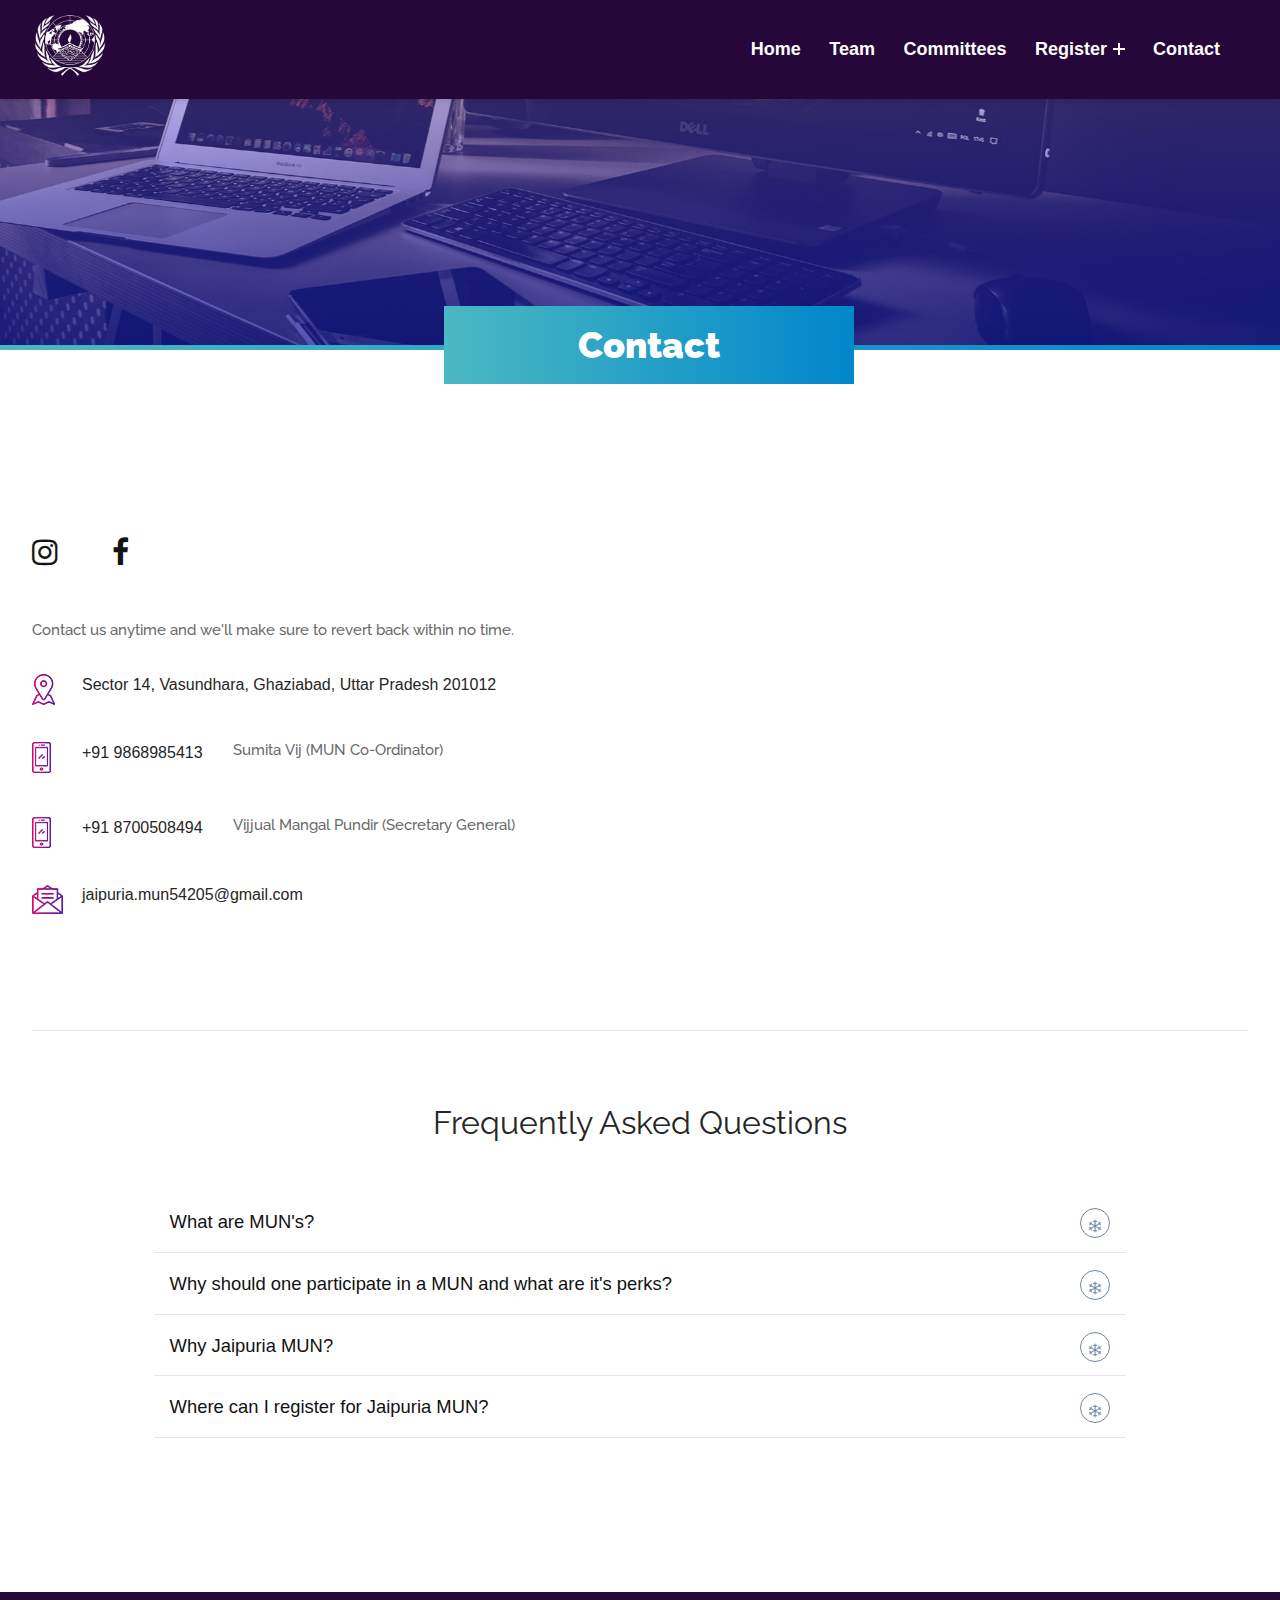
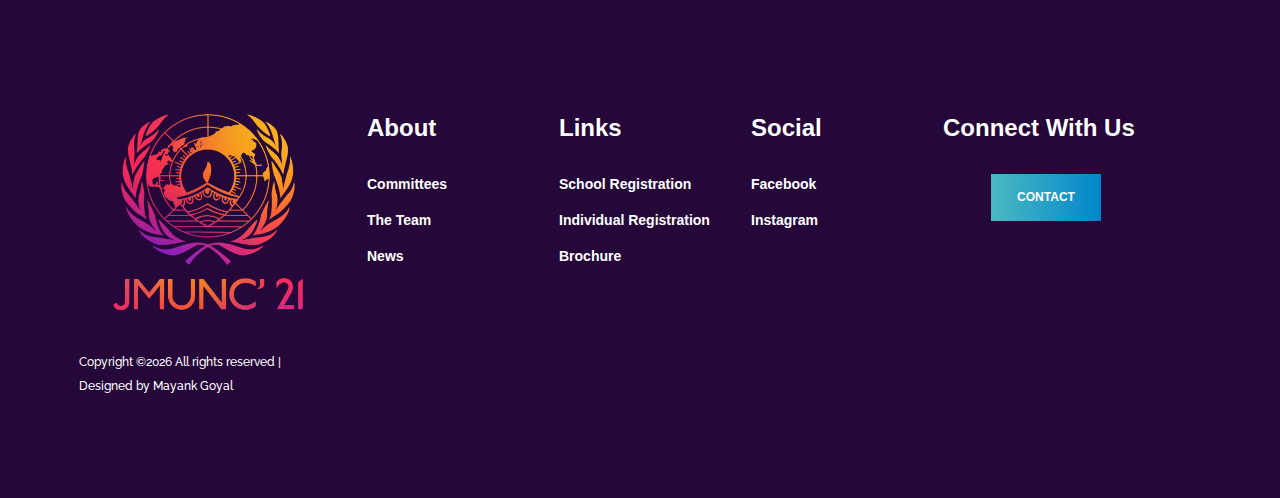
<file: contact.html>
<!DOCTYPE html>
<html lang="en">

<head>
    <meta charset="UTF-8">
    <meta name="description" content="">
    <meta http-equiv="X-UA-Compatible" content="IE=edge">
    <meta name="viewport" content="width=device-width, initial-scale=1, shrink-to-fit=no">
    <meta name="keywords" content="JMUNC,Jaipuria MUNC 19, Jaipuria MUNC, Jaipuria Model United Nations, Jaipuria Model United Nations Conference,Seth Anandram Jaipuria Model United Nations,Seth Anandram Jaipuria Model United Nations Conference, SAJSMUN, SAJSMUNC, SAJSMUN 19, SAJSMUNC 19">
  <meta name="author" content="Nikunj Saxena">
<link href="https://fonts.googleapis.com/css?family=Raleway:100,400,500&display=swap" rel="stylesheet">
    
    <link href="https://fonts.googleapis.com/css?family=Bad+Script&display=swap" rel="stylesheet">
    <link rel='stylesheet' href='https://code.ionicframework.com/ionicons/2.0.1/css/ionicons.min.css'>

    <!-- Title -->
    <title>Jaipuria MUNC | 2021</title>

    <!-- Favicon -->
    <link rel="icon" href="img/core-img/logopng.png">

    <!-- Core Stylesheet -->
    <link rel="stylesheet" href="style.css">
    <link rel="stylesheet" href="css/style3.css">
    <link rel="stylesheet" href="css/style4.css">
    <link rel="stylesheet" type="text/css" href="css/reset.min.css">
    <link rel="stylesheet" type="text/css" href="css/style.min.css">
    <link rel="stylesheet" type="text/css" href="css/ionicon.min.css">

</head>

<body >
    <!-- ##### Preloader ##### -->
    <div class="preloader d-flex align-items-center justify-content-center">
        <div class="wings">
            <img class="wings_in" src="img/core-img/logopng.png";>
        </div>
        
        
    </div>

    <!-- ##### Header Area Start ##### -->
    <header class="header">
        <div class="container2">
           <section class="wrapper">
              <h1><a href="index.html" class="brand"><img src="img/core-img/logo.png" height="76px" width="76px"></a></h1>
              <button type="button" class="opened-menu">
                 <span></span>
                 <span></span>
                 <span></span>
                 <span></span>
              </button>
              <div class="overlay"></div>
              <nav class="navbar">
                 <button type="button" class="closed-menu">
                    <img src="./asset/closed.svg" class="closed-icon" alt="closed">
                 </button>
                 <ul class="menu">
                    <li class="menu-item"><a href="index.html">Home</a></li>
                    <li class="menu-item"><a href="team1.html">Team</a></li>
                    <li class="menu-item"><a href="committees.html">Committees</a></li>
                    <li class="menu-item menu-item-has-children">
                       <a href="#" data-toggle="sub-menu">Register<i class="expand"></i></a>
                       <ul class="sub-menu">
                          <li class="menu-item"><a href="https://forms.gle/CwFWEQYBgN3CFxa98">School</a></li>
                          <li class="menu-item"><a href="indv.html">Individual</a></li>
                       </ul>
                    </li>
                    <li class="menu-item"><a href="contact.html">Contact</a></li>
                 </ul>
              </nav>
           </section>
        </div>
    </header>   
    <!-- ##### Header Area End ##### -->

    <!-- ##### Breadcumb Area Start ##### -->
    <div class="breadcumb-area bg-img bg-overlay2" style="background-image: url(img/blog-img/contact_us.jpg);">
        <div class="bradcumbContent">
            <h2>Contact</h2>
        </div>
    </div>
    <!-- bg gradients -->
    <div class="bg-gradients"></div>
    <!-- ##### Breadcumb Area End ##### -->

    <!-- ##### Contact Area Start ##### -->
    <section class="contact-area mt-30 section-padding-100-0" >
        <div class="container">

            <div class="row">

                <div class="col-12 col-lg-6">
                    <div class="contact-content mb-100">
                        
                        

                        <!-- Contact Social Info -->
                        <div class="contact-social-info mt-50">
                            <a style="font-size:30px" href="https://www.instagram.com/jaipuria.munc/" data-toggle="tooltip" data-placement="top" title="Instagram"><i class="fa fa-instagram" aria-hidden="true"></i></a>
                            <a style="font-size:30px" href="https://www.facebook.com/jaipuriamunc/" data-toggle="tooltip" data-placement="top" title="Facebook"><i class="fa fa-facebook" aria-hidden="true"></i></a>
                            
                        </div>
                        
                        <p class="mb-30">Contact us anytime and we'll make sure to revert back within no time.</p>

                        <!-- Single Contact Info -->
                        <div class="single-contact-info d-flex align-items-center">
                            <div class="icon">
                                <img src="img/core-img/placeholder.png" alt="">
                            </div>
                            <h6>Sector 14, Vasundhara, Ghaziabad, Uttar Pradesh 201012</h6>
                        </div>

                        <!-- Single Contact Info -->
                        <div class="single-contact-info d-flex align-items-center">
                            <div class="icon">
                                <img src="img/core-img/smartphone.png" alt="">
                            </div>
                            <h6>+91 9868985413</h6>
                            <p style="margin-left:30px;">Sumita Vij (MUN Co-Ordinator)</p>
                        </div>
                        <div class="single-contact-info d-flex align-items-center">
                            <div class="icon">
                                <img src="img/core-img/smartphone.png" alt="">
                            </div>
                            <h6>+91 8700508494</h6>
                            <br>
                            <p style="margin-left:30px;">Vijjual Mangal Pundir (Secretary General)</p>
                        </div>
                        

                        <!-- Single Contact Info -->
                        <div class="single-contact-info d-flex align-items-center">
                            <div class="icon">
                                <img src="img/core-img/message.png" alt="">
                            </div>
                            <h6>jaipuria.mun54205@gmail.com</h6>
                        </div>
                    </div>
                </div>
                
                

            </div>
            <hr class="contact_line">
        </div>
        
    </section>

    <!-- ##### Contact Area End ##### -->
<br>
    <div class="container">
 
        <h2><center>Frequently Asked Questions</center></h2>
       
        <div class="accordion">
          <div class="accordion-item">
            <a class="faq_ques">What are MUN's?</a>
            <div class="content">
              <p>A Model United Nations Conference is a forum where the participants, known as DELEGATES  come together to debate, discuss and deliberate on various national/international of great public interest.

                The delegates would be divided in different committees on the basis of their choice and would be allotted portfolios accordingly.</p>
            </div>
          </div>
          <div class="accordion-item">
            <a class="faq_ques">Why should one participate in a MUN and what are it's perks?</a>
            <div class="content">
              <p>A MUN platform in itself brings to one a plethora of experiences. The following are some of the perks -<br>

                1. Enhancement of public speaking skills and the proper approach to understand any particular issue/problem.
                
                <br>2. Merit and Participation certificates form an important part of one's CV and College Application, Extra Curricular activities are very detrimental while assessing any person's application</p>
            </div>
          </div>
          <div class="accordion-item">
            <a class="faq_ques">Why Jaipuria MUN?</a>
            <div class="content">
              <p>Jaipuria MUN brings to you the best of the committees and agendas, along with the best of the Executive Board members. The EB members would provide guidance and feedback to the delegates on where to improve further, even after the conference.</p>
            </div>
          </div>
          <div class="accordion-item">
            <a class="faq_ques">Where can I register for Jaipuria MUN?</a>
            <div class="content">
              <p>The willing students can register for the MUN Conference from the <a href="https://jaipuriamunc.sajs.co.in/indv.html" id="weblink">JMUNC Website</a></p>
            </div>
          
            </div>
        
        </div>
    </div>

    <!-- ##### Footer Area Start ##### -->
    <footer class="footer-area section-padding-100-0" id="area2" >
        <div class="container-fluid" >
            <div class="row">

                <!-- Footer Widget Area -->
                <div class="col-12 col-md-6 col-xl-3">
                    <div class="footer-widget-area mb-100">
                        <a href="#"><img src="img/core-img/logopng.png" alt=""></a>
                        <p class="copywrite-text2" ><a href="#">
Copyright &copy;<script>document.write(new Date().getFullYear());</script> All rights reserved | Designed by <a href="https://www.instagram.com/mayankgoyal_13" target="_blank"> Mayank Goyal </a>

</p>
                    </div>
                </div>

                <!-- Footer Widget Area -->
                <div class="col-12 col-sm-4 col-xl-2"">
                    <div class="footer-widget-area mb-100">
                        <div class="widget-title">
                            <h4 class="contact_purple">About</h4>
                        </div>
                        <nav>
                            <ul class="footer-nav" >
                              
                                <li><a href="committees.html" id="nav2">Committees</a></li>
                                <li><a href="team1.html" id="nav2">The Team</a></li>
                                <li><a href="index.html#updates" id="nav2">News</a></li>
                                
                            </ul>
                        </nav>
                    </div>
                </div>

                <!-- Footer Widget Area -->
                <div class="col-12 col-sm-4 col-xl-2">
                    <div class="footer-widget-area mb-100">
                        <div class="widget-title">
                            <h4 class="contact_purple">Links</h4>
                        </div>
                        <nav>
                            <ul class="footer-nav" >
                                <li><a href="https://forms.gle/CwFWEQYBgN3CFxa98" id="nav2">School Registration</a></li>
                                <li><a href="indv.html" id="nav2">Individual Registration</a></li>
                                <li><a href="https://drive.google.com/file/d/16Wbi2KDid0nXpAK-L8bJxO_2_M7OquyI/view?usp=sharing" id="nav2">Brochure</a></li>
                                
                            </ul>
                        </nav>
                    </div>
                </div>

                <!-- Footer Widget Area -->
                <div class="col-12 col-sm-4 col-xl-2">
                    <div class="footer-widget-area mb-100">
                        <div class="widget-title">
                            <h4 class="contact_purple">Social</h4>
                        </div>
                        <nav>
                            <ul class="footer-nav">
                                <li><a href="https://www.facebook.com/jaipuriamunc/" id="nav2">Facebook</a></li>
                                
                                <li><a href="https://www.instagram.com/jaipuria.munc/" id="nav2">Instagram</a></li>
                            </ul>
                        </nav>
                    </div>
                </div>

                <!-- Footer Widget Area -->
                <div class="col-12 col-md-6 col-xl-3">
                    <div class="footer-widget-area mb-100">
                        <div class="widget-title">
                            <h4 class="contact_purple">Connect with us</h4>
                        </div>
                       <div class="subscribe-form">
                            <a href="contact.html"><button>Contact</button></a>
                        </div>
                    </div>
                </div>

            </div>
        </div>
    </footer>
    <!-- ##### Footer Area Start ##### -->
    </body>
    <!-- ##### All Javascript Script ##### -->
    <!-- jQuery-2.2.4 js -->
    <script>
            window.onscroll = function() {scrollFunction()};

        function scrollFunction() {
          if (screen.width>1100) {
            if(document.body.scrollTop > 10 || document.documentElement.scrollTop > 10){
              document.getElementById("logo").style.width = "50%";}
            else{
                document.getElementById("logo").style.width = "100%";
            }
          } 
        else if(screen.width>900){
            if(document.body.scrollTop > 10 || document.documentElement.scrollTop > 10){
              document.getElementById("logo").style.width = "35%";}
            else{
                document.getElementById("logo").style.width = "79%";
            }
          }
        else if(screen.width>600){
            if(document.body.scrollTop > 10 || document.documentElement.scrollTop > 10){
              document.getElementById("logo").style.width = "40%";}
            else{
                document.getElementById("logo").style.width = "62%";
            }
          }
        }
    </script>
    <script src="js/jquery/jquery-2.2.4.min.js"></script>
    <script  src="js/function.js"></script>
    <!-- Popper js -->
    <script src="js/bootstrap/popper.min.js"></script>
    <!-- Bootstrap js -->
    <script src="js/bootstrap/bootstrap.min.js"></script>
    <!-- All Plugins js -->
    <script src="js/plugins/plugins.js"></script>
    <!-- Active js -->
    <script src="js/active.js"></script>
    <script src="js/script.js" defer></script>
</body>

</html>
</file>
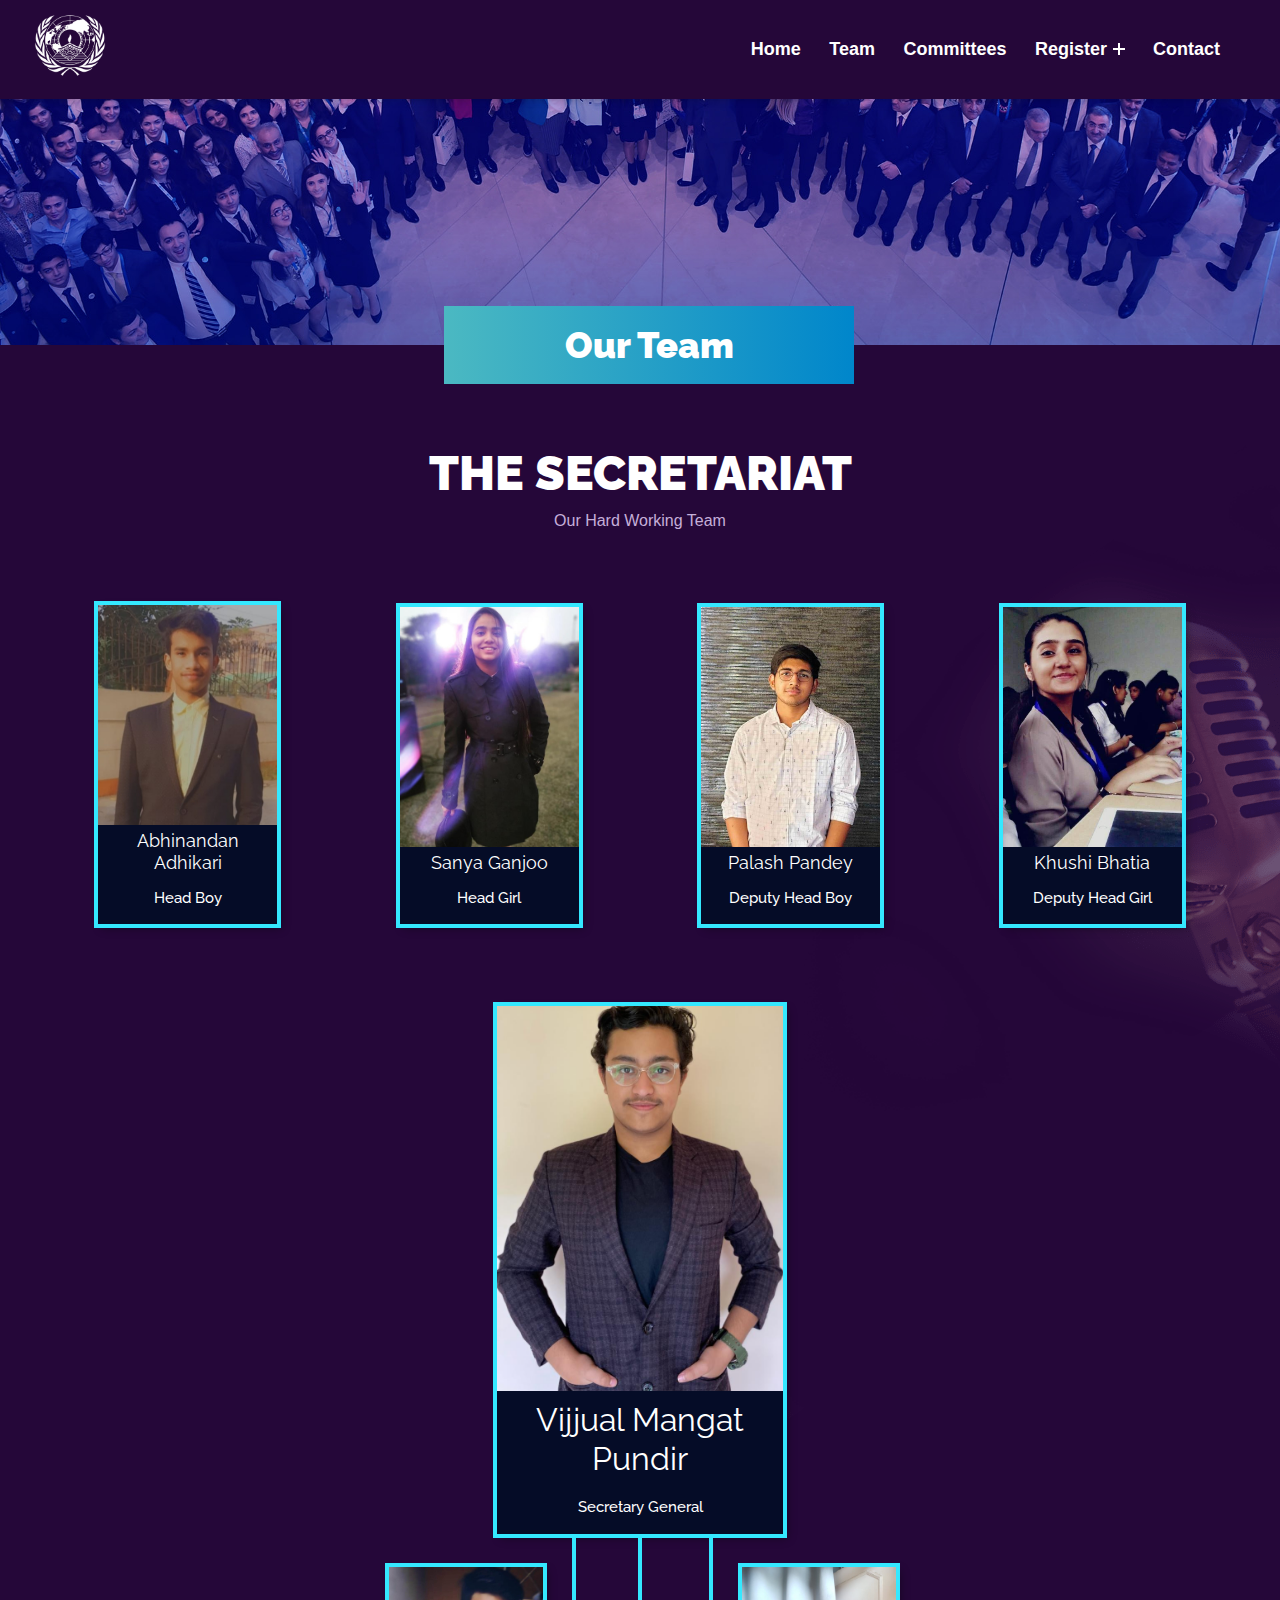
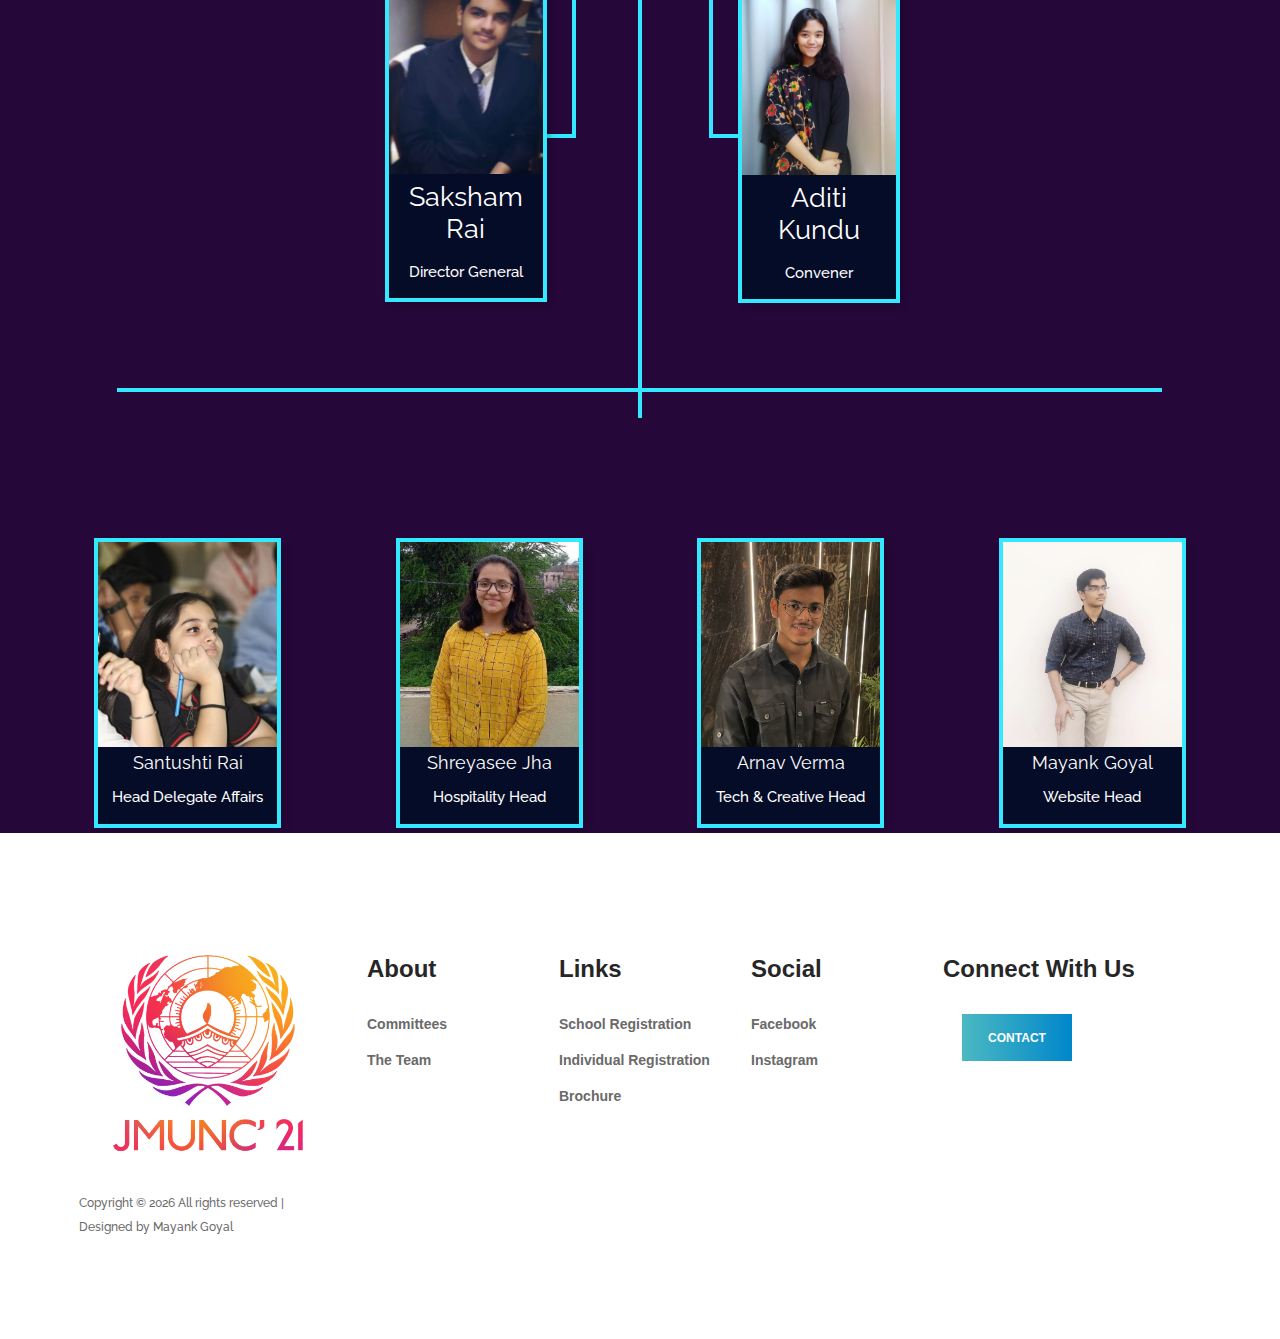
<file: team1.html>
<!DOCTYPE html>
<html lang="en">

<head>
    <meta charset="UTF-8">
    <meta name="description" content="">
    <meta http-equiv="X-UA-Compatible" content="IE=edge">
    <meta name="viewport" content="width=device-width, initial-scale=1, shrink-to-fit=no">
    <meta name="keywords"
        content="JMUNC,Jaipuria MUNC 19, Jaipuria MUNC, Jaipuria Model United Nations, Jaipuria Model United Nations Conference,Seth Anandram Jaipuria Model United Nations,Seth Anandram Jaipuria Model United Nations Conference, SAJSMUN, SAJSMUNC, SAJSMUN 19, SAJSMUNC 19">
    <meta name="author" content="Nikunj Saxena">
    <link href="https://fonts.googleapis.com/css?family=Raleway:100,400,500&display=swap" rel="stylesheet">

    <link href="https://fonts.googleapis.com/css?family=Bad+Script&display=swap" rel="stylesheet">

    <!-- Title -->
    <title>Jaipuria MUNC | 2021</title>

    <!-- Favicon -->
    <link rel="icon" href="img/core-img/logopng.png">

    <!-- Core Stylesheet -->
    <link rel="stylesheet" href="style.css">
    <link rel="stylesheet" href="css/flowchart.css">
    <link rel="stylesheet" href="css/style3.css">
    <link rel="stylesheet" type="text/css" href="css/reset.min.css">
    <link rel="stylesheet" type="text/css" href="css/style.min.css">
    <link rel="stylesheet" type="text/css" href="css/ionicon.min.css">
</head>

<body class="team_bg">
    <!-- ##### Preloader ##### -->
    <div class="preloader d-flex align-items-center justify-content-center">
        <div class="wings">
            <img class="wings_in" src="img/core-img/logopng.png" ;>
        </div>


    </div>

    <!-- ##### Header Area Start ##### -->
    <header class="header">
        <div class="container2">
           <section class="wrapper">
              <h1><a href="index.html" class="brand"><img src="img/core-img/logo.png" height="76px" width="76px"></a></h1>
              <button type="button" class="opened-menu">
                 <span></span>
                 <span></span>
                 <span></span>
                 <span></span>
              </button>
              <div class="overlay"></div>
              <nav class="navbar">
                 <button type="button" class="closed-menu">
                    <img src="./asset/closed.svg" class="closed-icon" alt="closed">
                 </button>
                 <ul class="menu">
                    <li class="menu-item"><a href="index.html">Home</a></li>
                    <li class="menu-item"><a href="team1.html">Team</a></li>
                    <li class="menu-item"><a href="committees.html">Committees</a></li>
                    <li class="menu-item menu-item-has-children">
                       <a href="#" data-toggle="sub-menu">Register<i class="expand"></i></a>
                       <ul class="sub-menu">
                          <li class="menu-item"><a href="https://forms.gle/CwFWEQYBgN3CFxa98">School</a></li>
                          <li class="menu-item"><a href="indv.html">Individual</a></li>
                       </ul>
                    </li>
                    <li class="menu-item"><a href="contact.html">Contact</a></li>
                 </ul>
              </nav>
           </section>
        </div>
    </header>   
    <!-- ##### Header Area End ##### -->

    <!-- ##### Breadcumb Area Start ##### -->
    <div class="breadcumb-area bg-img bg-overlay2" style="background-image: url(img/blog-img/team.jpg);">
        <div class="bradcumbContent">
            <h2>Our Team</h2>
        </div>
    </div>
    <div class="career-timeline-area section-padding-100">
        <div class="container">
            <div class="row">
                <div class="col-12">
                    <div class="section-heading">
                        <h2>The Secretariat</h2>
                        <h6>Our Hard Working Team</h6>
                    </div>
                </div>
            </div>
            <!--here-->
        </div>
        <div class="content">

            <figure class="org-chart cf">
                <ul class="administration">
                    <li>
                        <div class="row">
                            <div class="independent col-lg-6 col-md-6 col-sm-6">
                                <a href="https://www.instagram.com/_abhinandan_adhikari_/">
                                    <img class="team_hb" style="width:100%" src=img/abhinandan.jpeg>
                                    <h2 class="head_flow3">Abhinandan Adhikari</h2>
                                    <p class="text_flow">Head Boy</p>
                                </a>
                            </div>
                            <div class="independent col-lg-6 col-md-6 col-sm-6">
                                <a href="https://www.instagram.com/the15tharcher/">
                                    <img class="team_hg" ="width:100%" src=img/sanya2.jpg>
                                    <h2 class="head_flow3">Sanya Ganjoo</h2>
                                    <p class="text_flow">Head Girl</p>
                                </a>
                            </div>
                            <div class="independent col-lg-6 col-md-6 col-sm-6">
                                <a href="#">
                                    <img class="team_dhb" style="width:100%" src=img/palash.jpeg>
                                    <h2 class="head_flow3">Palash Pandey</h2>
                                    <p class="text_flow">Deputy Head Boy</p>
                                </a>
                            </div>
                            <div class="independent col-lg-6 col-md-6 col-sm-6">
                                <a href="#">
                                    <img class="team_dhg" src=img/khushi.jpeg>
                                    <h2 class="head_flow3">Khushi Bhatia</h2>
                                    <p class="text_flow">Deputy Head Girl</p>
                                </a>
                            </div>
                        </div>
                        <ul class="director">
                            <li>
                                <a href="https://www.instagram.com/ivijjualpundir/">
                                    <img class="team_sec" src=img/vijjual.jpg>
                                    <h2 class="head_flow">Vijjual Mangat Pundir</h2>
                                    <p class="text_flow">Secretary General</p>
                                </a>
                                <ul class="subdirector">
                                    <li><a href="https://www.instagram.com/duh_its__me/"><img style="width:100%" src=img/aditi.jpeg>
                                            <h2 class="head_flow2">Aditi Kundu</h2>
                                            <p class="text_flow">Convener</p>
                                        </a></li>
                                </ul>
                                <ul class="departments cf">
                                    <li><a href="#"><img style="width:100%" src=img/saksham.jpeg>
                                            <h2 class="head_flow2">Saksham Rai</h2>
                                            <p class="text_flow">Director General</p>
                                        </a></li>
                                    <ul class="administration">
                                        <br><br><br><br><br><br><br><br><br><br><br><br><br><br><br><br><br><br><br><br><br><br><br><br><br>
                                        <li>
                                            <div class="row">
                                                <div class="independent col-lg-12 col-md-12 col-sm-12">
                                                    <a href="#">
                                                        <img class="team_dp" src=img/santushti.jpeg>
                                                        <h2 class="head_flow3">Santushti Rai</h2>
                                                        <p class="text_flow">Head Delegate Affairs</p>
                                                    </a>
                                                </div>
                                                <div class="independent col-lg-12 col-md-12 col-sm-12">
                                                    <a href="#">
                                                        <img class="team_dp" src=img/shreyasee.jpeg>
                                                        <h2 class="head_flow3">Shreyasee Jha</h2>
                                                        <p class="text_flow">Hospitality Head</p>
                                                    </a>
                                                </div>  
                                                <div class="independent col-lg-12 col-md-12 col-sm-12">
                                                    <a href="https://www.instagram.com/namesarnav/">
                                                        <img class="team_dp_a" style="width:100%" src=img/arnav.JPG>
                                                        <h2 class="head_flow3">Arnav Verma</h2>
                                                        <p class="text_flow">Tech & Creative Head</p>
                                                    </a>
                                                </div>
                                            
                                                <div class="independent col-lg-12 col-md-12 col-sm-12">
                                                    <a href="https://www.instagram.com/mayankgoyal_13/">
                                                        <img class="team_dp_m" style="width:100%" src=img/mayank.jpeg>
                                                        <h2 class="head_flow3">Mayank Goyal</h2>
                                                        <p class="text_flow">Website Head</p>
                                                    </a>
                                                </div>                                                                                                  
                                            </div>
                                        </li>                                        
                                    </ul>
                                </ul>
                            </li> 
                        </ul>           
            </figure>           
        </div>
        
        



        <!-- Side Thumbs -->
        
        <div class="second-img" >
            <img src="img/bg-img/microphone.png" alt="">
        </div>
    </div>

    <br><br><br><br><br><br><br>
    <!-- ##### Footer Area Start ##### -->
    <footer class="footer-area section-padding-100-0">
        <div class="container-fluid">
            <div class="row">
    

                <!-- Footer Widget Area -->
                <div class="col-12 col-md-6 col-xl-3">
                    <div class="footer-widget-area mb-100">
                        <a href="#"><img src="img/core-img/logopng.png" alt=""></a>
                        <p class="copywrite-text"><a href="#">
                                Copyright &copy;
                                <script>document.write(new Date().getFullYear());</script> All rights reserved |
                                Designed by <a href="https://www.instagram.com/mayankgoyal_13" target="_blank"> Mayank Goyal
                                </a>

                        </p>
                    </div>
                </div>

                <!-- Footer Widget Area -->
                <div class="col-12 col-sm-4 col-xl-2">
                    <div class="footer-widget-area mb-100">
                        <div class="widget-title">
                            <h4>About</h4>
                        </div>
                        <nav>
                            <ul class="footer-nav">

                                <li><a href="#">Committees</a></li>
                                <li><a href="team1.html">The Team</a></li>
                                <li><a href="index.html#updates" id="nav2">News</a></li>

                            </ul>
                        </nav>
                    </div>
                </div>

                <!-- Footer Widget Area -->
                <div class="col-12 col-sm-4 col-xl-2">
                    <div class="footer-widget-area mb-100">
                        <div class="widget-title">
                            <h4>Links</h4>
                        </div>
                        <nav>
                            <ul class="footer-nav">
                                <li><a href="https://forms.gle/CwFWEQYBgN3CFxa98">School Registration</a></li>
                                <li><a href="indv.html">Individual Registration</a></li>
                                <li><a href="https://drive.google.com/file/d/16Wbi2KDid0nXpAK-L8bJxO_2_M7OquyI/view?usp=sharing">Brochure</a></li>

                            </ul>
                        </nav>
                    </div>
                </div>

                <!-- Footer Widget Area -->
                <div class="col-12 col-sm-4 col-xl-2">
                    <div class="footer-widget-area mb-100">
                        <div class="widget-title">
                            <h4>Social</h4>
                        </div>
                        <nav>
                            <ul class="footer-nav">
                                <li><a href="https://www.facebook.com/jaipuriamunc/">Facebook</a></li>

                                <li><a href="https://www.instagram.com/jaipuria.munc/">Instagram</a></li>
                            </ul>
                        </nav>
                    </div>
                </div>

                <!-- Footer Widget Area -->
                <div class="col-12 col-md-6 col-xl-3">
                    <div class="footer-widget-area mb-100">
                        <div class="widget-title">
                            <h4>Connect with us</h4>
                        </div>
                        <div style="text-align: center;">

                            <a href="contact.html"><button class="btn_team">Contact</button></a>
                        </div>


                    </div>
                </div>

            </div>
        </div>
    </footer>
    <!-- ##### Footer Area Start ##### -->


    <!-- ##### All Javascript Script ##### -->
    <!-- jQuery-2.2.4 js -->
    <script>
        window.onscroll = function () { scrollFunction() };

        function scrollFunction() {
            if (screen.width > 1100) {
                if (document.body.scrollTop > 10 || document.documentElement.scrollTop > 10) {
                    document.getElementById("logo").style.width = "50%";
                }
                else {
                    document.getElementById("logo").style.width = "100%";
                }
            }
            else if (screen.width > 900) {
                if (document.body.scrollTop > 10 || document.documentElement.scrollTop > 10) {
                    document.getElementById("logo").style.width = "35%";
                }
                else {
                    document.getElementById("logo").style.width = "79%";
                }
            }
            else if (screen.width > 600) {
                if (document.body.scrollTop > 10 || document.documentElement.scrollTop > 10) {
                    document.getElementById("logo").style.width = "40%";
                }
                else {
                    document.getElementById("logo").style.width = "62%";
                }
            }
        }
    </script>
    <script src="js/jquery/jquery-2.2.4.min.js"></script>
    <!-- Popper js -->
    <script src="js/bootstrap/popper.min.js"></script>
    <!-- Bootstrap js -->
    <script src="js/bootstrap/bootstrap.min.js"></script>
    <!-- All Plugins js -->
    <script src="js/plugins/plugins.js"></script>
    <!-- Active js -->
    <script src="js/active.js"></script>
    <script src="js/script.js" defer></script>
</body>

</html>
</file>
<file: style.css>
/* [Master Stylesheet - v1.0] */
/* =========== Index of CSS ===========
:: 1.0 Import Fonts
:: 2.0 Import All CSS 
:: 3.0 Base CSS
    :: 3.1.0 Spacing
    :: 3.2.0 Height
    :: 3.3.0 Section Padding
    :: 3.4.0 Section Heading
    :: 3.5.0 Preloader
    :: 3.6.0 Miscellaneous
    :: 3.7.0 ScrollUp
    :: 3.8.0 Musica Button
:: 4.0 Header Area CSS
:: 5.0 Hero Slides Area
:: 6.0 About Us CSS
:: 7.0 Career Timeline CSS
:: 8.0 Upcoming Shows Area CSS
:: 9.0 Featured Shows Area CSS
:: 10.0 Search Your Shows Area CSS
:: 11.0 Music Player Area CSS
:: 12.0 Featured Album Area CSS
:: 13.0 Music Artists Area CSS
:: 14.0 Services Area CSS
:: 15.0 Footer Area CSS
:: 16.0 Breadcumb Area CSS
:: 17.0 CTA Area CSS
:: 18.0 Blog Area CSS
:: 19.0 Skills Area CSS
:: 20.0 Contact Area CSS
:: 21.0 Elements Area CSS
    :: 21.1.0 Single Cool Facts CSS
    :: 21.2.0 Accordians Area CSS
    :: 21.3.0 Tabs Area CSS
*/
/* :: 1.0 Import Fonts */
@import url("https://fonts.googleapis.com/css?family=Allura|Raleway:200,300,400,500,600,700,800,900");
/* :: 2.0 Import All CSS */
@import url(css/bootstrap.min.css);
@import url(css/classy-nav.css);
@import url(css/owl.carousel.min.css);
@import url(css/animate.css);
@import url(css/magnific-popup.css);
@import url(css/font-awesome.min.css);
@import url(css/audioplayer.css);
/* :: 3.0 Base CSS */
* {
  margin: 0;
  padding: 0; 
}

.btn-bg{
    background: linear-gradient(to right, #4bb9c2,#0086cb);
    margin:5px;
    text-align: center;
    
}
.btn-bg p{
    padding-top:10px;
    color:#fff;
}

.sign{
    width:30% !important;
}
.minhi{
    min-height: 135vh;
}

.opac0{
    opacity:0 !important;
}
.opac1{
    opacity:1 !important;
}

.hidden_content{
    width:86%;
    margin-left:7%;
    margin-right: 7%;
    opacity:1 !important;
    transition: all 0.5s;

    
}
.guided p{
    margin-top:10px;
    padding-left:20px;
    padding-right:20px;
    color:#fff;
}
.guided{
    
    left:0;
    bottom:50px;
    z-index: 4000;
    background: red;
    background: linear-gradient(to right, #4bb9c2,#0086cb);
    position: fixed;
    transition: all 200ms ease-in;
    cursor: pointer;
}
.guided:hover{
    transform: scale(1.1);
}
@media only screen and (max-width:950px){
    .guided p{
        font-size: 13px;
    }
}
.container3{
    width:80%;
    margin-left: 10%;
    margin-right: 10%;
}
@media only screen and (max-width:600px){
    .container3{
    width:84%;
    margin-left: 8%;
    margin-right: 8%;
}
}
.reg_head{
    text-align: center;
    overflow: hidden;
    transition: transform 0.1;
    padding-right: 2%;
}
.reg{
    margin:auto;
    height:37vh;
    width: 75vh;
    background-image:linear-gradient(rgba(31, 40, 73, 0.6),rgba(31, 40, 73, 0.6)), url("img/bg-img/3Artboard1.jpg");
    background-size: cover;
    border-radius: 18px;
    display:flex;
    align-items: center;
  justify-content: center;
    -webkit-transition: all 200ms ease-in;
    -webkit-transform: scale(1); 
    -ms-transition: all 200ms ease-in;
    -ms-transform: scale(1); 
    -moz-transition: all 200ms ease-in;
    -moz-transform: scale(1);
    transition: all 200ms ease-in;
    transform: scale(1);  
    margin-top: 30px;
    margin-bottom: 10px;
    
    
}
.reg:hover{
    
    -webkit-transition: all 200ms ease-in;
    -webkit-transform: scale(1.1);
    -ms-transition: all 200ms ease-in;
    -ms-transform: scale(1.1);   
    -moz-transition: all 200ms ease-in;
    -moz-transform: scale(1.1);
    transition: all 200ms ease-in;
    transform: scale(1.1);
    
    
}


.reg h1{
    color:white !important;
    font-family: "Raleway", sans-serif !important;
    transition: all 0.5;
    font-weight: 400;
    
}
@media only screen and (max-width:1200px){
    .reg h1{
    color:white !important;
    font-family: "Raleway", sans-serif !important;
    transition: all 0.5;
        font-size:26px !important;
    
}
    .reg{
        height:80vh;
    }
}
@media only screen and (max-width:770px){
    .reg h1{
    color:white !important;
    font-family: "Raleway", sans-serif !important;
    transition: all 0.5;
        font-size:20px !important;
    
}
    .reg{
        height:40vh;
        width: 50vh;
    }
}
@media only screen and (max-width:570px){
    .reg h1{
    color:white !important;
    font-family: "Raleway", sans-serif !important;
    transition: all 0.5;
        font-size:26px !important;
    
}
 
}

.reg2{
     
    background-image:linear-gradient(rgba(31, 40, 73, 0.6),rgba(31, 40, 73, 0.6)), url("img/bg-img/4Artboard1.png");
    background-size: cover;
}
.reg3{
     
  background-image:linear-gradient(rgba(31, 40, 73, 0.6),rgba(31, 40, 73, 0.6)), url("img/bg-img/1Artboard1.png");
  background-size: cover;
}
.reg4{
     
  background-image:linear-gradient(rgba(31, 40, 73, 0.6),rgba(31, 40, 73, 0.6)), url("img/bg-img/uncopus.png");
  background-size: cover;
}
.reg5{
    
  background-image:linear-gradient(rgba(31, 40, 73, 0.6),rgba(31, 40, 73, 0.6)), url("img/bg-img/2Artboard1.png");
  background-size: cover;
}
.reg6{
    
  background-image:linear-gradient(rgba(31, 40, 73, 0.6),rgba(31, 40, 73, 0.6)), url("img/bg-img/unw.png");
  background-size: cover;
}

.right_hid{
    padding:2%;
}

.hidden_content h1{
        color:white !important;
    font-family: "Raleway", sans-serif !important;
    transition: all 0.5s ease-in-out !important;
    font-weight: 500;
    
}
.left_hid{
    display:flex !important;
    justify-content: center !important;
    
}
.hidden_img{
    opacity:1 !important;
    width:70%;
    padding: 20px;
    
}
.hidden_content p{
        color:white !important;
}
.cross{
    color:white;
    font-size: 20px;
    position: absolute;
    z-index:50;
    right:0;
    
    
}
.three{
    margin: auto;
    width:80%;
    padding-bottom: 50px;
    
}

.two{
    margin: auto;
    width:50%;
    padding-bottom: 50px;
    
}
.addhi{
    min-height: 180vh !important; 
}
.cross2{
    color:white;
    font-size: 20px;
    position: absolute;
    z-index:50;
    right:0 !important;
    margin-right:-3%;
    margin-top:-3%;
    
    
}
@media only screen and (max-width:1007px){
    .cross2{
    color:white;
    font-size: 20px;
    position: absolute;
    z-index:50;
    right:0 !important;
    margin-right:-3%;
    margin-top:-12% !important;
    
    
}
}
.cross_left{
    display: none;
}

@media only screen and (max-width:580px){
    .cross_left{
        display:block;
    }
    .cross_right{
        display: none;
        padding-top:10px;
        padding-right: 5px;
    }
}
.hidden_head{
    text-align: center;
    margin:auto;
    padding-top: 20px;
    font-family: "Raleway", sans-serif !important;
    font-weight: 300 !important;
    
    font-size: 50px !important;
    color:white !important;
}
.hidden_info{
    font-size:25px !important;
    text-align: center;
    margin:auto;
    padding-top: 20px;
    font-family: "Raleway", sans-serif !important;
    
    font-weight: 100 !important;
    color:white !important;
}
.hidden_text{
    font-size:20px !important;
    line-height: 2 !important; 
    text-align: center;
    margin-left:5%;
    margin-right:5%;
    padding-bottom: 150px;
    
    padding-top: 150px;
    font-family: "Raleway", sans-serif !important;
    font-weight: 100 !important;
    color:white !important;
}
.hidden_head2{
    text-align: center;
    margin:auto;
    
    padding-top: 10px;
    font-family: "Raleway", sans-serif !important;
    padding-top:200px;
    font-size: 35px !important;
    color:white !important;
}
.hidden_div{
    width:94%;
    margin-left:3%;
    margin-right: 3%;
    min-height:45vh;
    
    position:absolute;
    border-radius: 20px;
    background: #250739;
    z-index: 5 !important;
    transition: all 0.5s ease-in-out !important;
    border-style:solid;
    border-width: 5px;
    border-color:#3f3f3f;  
    opacity: 0.95 !important;
}
.hidden_div2{
    width:90%;
    display:block !important;
    margin-left:5%;
    margin-right:5%;
    position:absolute;
    border-radius: 20px;
    background-image:linear-gradient(rgba(5, 12, 39, 0.8),rgba(5, 12, 39, 0.8)), url("img/bg-img/bg-12.jpg");
    background-size: cover;
    z-index: 5 !important;
    
    border-style:solid;
    border-width: 5px;
    border-color:#3DC0F1;  
    opacity: 1 !important;
}
.hide_div{
    transition: all 0.5s ease-in-out !important;
    position:absolute;
     z-index: -10;
    opacity:0;
    display:none;
}
@media only screen and (max-width:800px){
    .hidden_head{
    text-align: center;
    margin:auto;
    padding-top: 20px;
    font-family: "Raleway", sans-serif !important;
    font-weight: 300 !important;
    
    font-size: 30px !important;
    color:white !important;
}
.hidden_info{
    font-size:18px !important;
    text-align: center;
    margin:auto;
    padding-top: 20px;
    font-family: "Raleway", sans-serif !important;
    
    font-weight: 100 !important;
    color:white !important;
}
.hidden_text{
    font-size:15px !important;
    line-height: 2 !important; 
    text-align: center;
    margin-left:5%;
    margin-right:5%;
    padding-bottom: 150px;
    
    padding-top: 150px;
    font-family: "Raleway", sans-serif !important;
    font-weight: 100 !important;
    color:white !important;
}
.hidden_head2{
    text-align: center;
    margin:auto;
    
    padding-top: 10px;
    font-family: "Raleway", sans-serif !important;
    padding-top:200px;
    font-size: 20px !important;
    color:white !important;
}
    .cross2{
    color:white;
    font-size: 20px;
    position: absolute;
    z-index:50;
    right:0 !important;
    margin-right:-3%;
    margin-top:-5% !important;
    
    
}
}

@media only screen and (max-width:615px){
     .cross2{
    color:white;
    font-size: 20px;
    position: absolute;
    z-index:50;
    right:20px !important;
    
    margin-top:-20% !important;
    
    
}
}
body {
  font-family: "Raleway", sans-serif;
  font-size: 14px;
}
#logo 
{
   width:200px;/*give it a fixed size*/
   margin:0 auto;
   /* animation magic */
   
   
    transition-delay: 0;
}
.sermo{
    color:#15def8;
}

.sermo:hover{
    color:#139daf;
}
.showcase_pic{
    width:80% !important;
}

.textcenter{
    text-align: center;
}
.textcenter h1{
    font-family: "Raleway", sans-serif;
    color:white;
    padding-bottom: 30px;
}

.our-team{
    background: #000;
    border-radius: 100%;
     
    width:50%;
    margin: auto;
    text-align: center;
    box-shadow: 0 0 3px rgba(0, 0, 0, 0.3);
    overflow: hidden;
    position: relative;
}

.widthinc{
    width:80% !important;
}

.widthdec{
    width:19% !important;
}
@media only screen and (max-width:1000px){
    .our-team{
        width:70% !important;
    }
}
@media only screen and (max-width:576px){
    .our-team{
        width:50% !important;
    }
}
.our-team img{
    width: 100%;
    height: auto;
    transition: all 0.55s ease 0s;
}
.our-team:hover img{ opacity: 0.5; }
.our-team .team-content{
    
    padding: 5px 10px 10px;
    position: absolute;
    top: 50%;
    left: 50%;
    opacity: 0;
    transform: rotate(45deg) translate(-50%, -50%);
    transform-origin: 0 0;
    transition: all 0.55s ease 0s;
}
.our-team:hover .team-content{ opacity: 1; }
.our-team .team-content:before,
.our-team .team-content:after{
    content: "";
    width: 400px;
    height: 2px;
    background: #95ccea;
    position: absolute;
    top: 0;
    left: 10px;
    transform: translateX(100%);
    transition: all 0.55s ease 0s;
}
.our-team .team-content:after{
    top: auto;
    left: auto;
    bottom: 0;
    right: 10px;
    transform: translateX(-100%);
}
.our-team:hover .team-content:before,
.our-team:hover .team-content:after{
    transform: translate(0, 0);
    transition-delay: 0.15s;
}
.our-team .title{
    font-size: 20px;
    font-weight: 400;
    color: #fff;
    text-transform: uppercase;
    margin: 0;
}
.our-team .title:before,
.our-team .title:after{
    content: "";
    width: 2px;
    height: 300px;
    background: #95ccea;
    position: absolute;
    top: 10px;
    right: 0;
    transform: translateY(100%);
    transition: all 0.55s ease 0s;
}
.our-team .title:after{
    top: auto;
    right: auto;
    bottom: 10px;
    left: 0;
    transform: translateY(-100%);
}
.our-team:hover .title:before,
.our-team:hover .title:after{
    transform: translate(0, 0);
}
.our-team .post{
    display: block;
    padding: 5px 10px;
    background: #95ccea;
    font-size: 17px;
    font-weight: 700;
    color: #000;
    text-transform: capitalize;
}
@media only screen and (max-width: 990px){
    .our-team{ margin-bottom: 30px; }
}
h2{
      color: #262626;
    font-family: 'Raleway', sans-serif;

    font-weight: 400;
}

h1,
h3,
h4,
h5,
h6 {
  font-family: 'Catamaran', sans-serif;
  color: #262626;
  line-height: 1.3;
  font-weight: 100; }

p {
  font-family: "Raleway", sans-serif;
  color: #6a6a6a;
  font-size: 14.5px;
  line-height: 2;
  font-weight: 500; }

a,
a:hover,
a:focus {
  -webkit-transition-duration: 500ms;
  transition-duration: 500ms;
  text-decoration: none;
  outline: 0 solid transparent;
  color: #141414;
  font-weight: 600;
  font-size: 14px;
  font-family: "Raleway", sans-serif; }

ul,
ol {
  margin: 0; }
  ul li,
  ol li {
    list-style: none; }

img {
  height: auto;
  max-width: 100%; }

/* :: 3.1.0 Spacing */
.mt-15 {
  margin-top: 15px !important; }

.mt-30 {
  margin-top: 30px !important; }

.mt-50 {
  margin-top: 50px !important; }

.mt-70 {
  margin-top: 70px !important; }

.mt-100 {
  margin-top: 100px !important; }

.mb-15 {
  margin-bottom: 15px !important; }

.mb-30 {
  margin-bottom: 30px !important; }

.mb-50 {
  margin-bottom: 50px !important; }

.mb-70 {
  margin-bottom: 70px !important; }

.mb-100 {
  margin-bottom: 100px !important; }

.ml-15 {
  margin-left: 15px !important; }

.ml-30 {
  margin-left: 30px !important; }

.ml-50 {
  margin-left: 50px !important; }

.mr-15 {
  margin-right: 15px !important; }

.mr-30 {
  margin-right: 30px !important; }

.mr-50 {
  margin-right: 50px !important; }

/* :: 3.2.0 Height */
.height-400 {
  height: 400px !important; }

.height-500 {
  height: 500px !important; }

.height-600 {
  height: 600px !important; }

.height-700 {
  height: 700px !important; }

.height-800 {
  height: 800px !important; }

/* :: 3.3.0 Section Padding */
.section-padding-100 {
  padding-top: 100px;
  padding-bottom: 100px; }

.section-padding-100-0 {
  padding-top: 100px;
  padding-bottom: 0; }

.section-padding-0-100 {
  padding-top: 0;
  padding-bottom: 100px; }

.section-padding-100-70 {
  padding-top: 100px;
  padding-bottom: 70px; }

.height_add{
    min-height: 40vh !important;
    max-height: 45vh !important;
    transition: all 0.5s ease-in-out;
}

#rig {
    max-width:100%;
    
    margin:0 auto; /*center aligned*/
    padding:0;
    font-size:0; /* Remember to change it back to normal font size if have captions */
    list-style:none;
    background-color:#250739;
}
#rig li {
    display: inline-block;
    *display:inline;/*for IE6 - IE7*/
    width:5%;
    vertical-align:middle;
    box-sizing:border-box;
    margin:0;
    padding:0;
}
        
/* The wrapper for each item */
.rig-cell {
    /*margin:12px;
    box-shadow:0 0 6px rgba(0,0,0,0.3);*/
    display:block;
    margin-top: 20px;
    position: relative;
    overflow:hidden;
    margin-left: 20px;
    margin-right: 20px;
    
}
        
/* If have the image layer */
.rig-img {
    display:block;
    width: 100%;
    margin: auto;
    height: auto;
    border:none;
    transform:scale(1);
    transition:all 1s;

    border-style:solid ;
    border-color: #3DC0F1;
    border-width: 5px;
    
    
}

#rig li:hover .rig-img {
    transform:scale(1.10);
}
        
/* If have the overlay layer */
.rig-overlay {
    position: absolute;
    display:block;
    top: 0;
    left: 0;
    bottom: 0;
    right: 0;
    margin: auto;
    background: #3DC0F1 url(img/link.png) no-repeat center 30%;
    background-size:50px 50px;
    opacity:0;
    filter:alpha(opacity=0);/*For IE6 - IE8*/
    transition:all 0.6s;
}
#rig li:hover .rig-overlay {
    opacity:0.8;
}

/* If have captions */
.rig-text {
    display:block;
    padding:0 30px;
    box-sizing:border-box;
    position:absolute;
    left:0;
    width:100%;
    text-align:center;
    text-transform:capitalize;
    font-size:18px;
    font-weight:bold;
    font-family: 'Oswald', sans-serif;
    font-weight:normal!important;
    top:40%;
    color:white;
    opacity:0;
    filter:alpha(opacity=0);/*For older IE*/
    transform:translateY(-20px);
    transition:all .3s;
}
#rig li:hover .rig-text {
    transform:translateY(0px);
    opacity:0.9;
}

@media (max-width: 9000px) {
    #rig li {
        width:25%;
    }
}

@media (max-width: 700px) {
    #rig li {
        width:33.33%;

    }
    .rig-text h3{
        font-size:22px !important;
    }
    .rig-text {
    display:block;
    padding:0 10px;
    box-sizing:border-box;
    position:absolute;
    left:0;
    width:100%;
    text-align:center;
    text-transform:capitalize;
    font-size:18px;
    font-weight:bold;
    font-family: 'Oswald', sans-serif;
    font-weight:normal!important;
    top:20%;
    color:white;
    opacity:0;
    filter:alpha(opacity=0);/*For older IE*/
    transform:translateY(-20px);
    transition:all .3s;
}
}

@media (max-width: 550px) {
    #rig li {
        width:33%;}

    .rig-img{
      border-width: 3px;        
    }
    .rig-text h3{
        font-size:12px !important;
    }
    .rig-text {
    display:block;
    padding:10px 10px;
    box-sizing:border-box;
    position:absolute;
    left:0;
    width:100%;
    text-align:center;
    text-transform:capitalize;
    font-size:9px;
    font-weight:bold;
    font-family: 'Oswald', sans-serif;
    font-weight:normal!important;
    top:10%;
    color:white;
    opacity:0;
    filter:alpha(opacity=0);/*For older IE*/
    transform:translateY(-20px);
    transition:all .3s;
}
}


#mob-count{
     z-index:102; 
    position:absolute;
    color:white;
    bottom:120px;
    left: 50%;
    transform: translateX(-50%);
    
    
}
#mob-count li {
  display: inline-block;
  font-size: 20px;
  list-style-type: none;
  padding: 20px;
  text-transform: uppercase;
   
    
}


#mob-count li span {
  display: block;
  font-size: 60px;
text-align: center;
}

@media only screen and (max-width: 1350px) {
   #mob-count{
     z-index:102; 
    position:absolute;
    color:white;
    bottom:150px;
    left: 40%;
    
       transform: translateX(-10%);
    
}
#mob-count li {
  display: inline-block;
  font-size: 1.5vw;
  list-style-type: none;
  padding: 5px;
  text-transform: uppercase;
   
    
}


#mob-count li span {
  display: block;
  font-size: 4vw;
}
#logo 
{
   width:100px;/*give it a fixed size*/
   margin:0 auto;
   /* animation magic */
   
   
    transition-delay: 0;
}

}

@media only screen and (max-width: 1100px) {
   #mob-count{
     z-index:102; 
    position:absolute;
    color:white;
    bottom:180px;
    left: 40%;
    
       transform: translateX(-20%);
    
}
#mob-count li {
  display: inline-block;
  font-size: 2vw;
  list-style-type: none;
  padding: 5px;
  text-transform: uppercase;
   
    
}


#mob-count li span {
  display: block;
  font-size: 5vw;
}
#logo 
{
   width:100px;/*give it a fixed size*/
   margin:0 auto;
   /* animation magic */
   
   
    transition-delay: 0;
}

}
@media only screen and (max-width: 900px) {
   #mob-count{
    left: 37%;
    
}
#logo 
{
   width:80px;/*give it a fixed size*/
   margin:0 auto;
   /* animation magic */
   
   
    transition-delay: 0;
}

}


#team-head{
    padding-top: 70px;
}

@media only screen and (max-width: 600px) {
   #mob-count{
     z-index:102; 
    position:absolute;
    color:white;
    bottom:140px;
    left: 50%;
       transform: translateX(-50%);
    
}
#mob-count li {
  display: inline-block;
  font-size: 2vw;
  list-style-type: none;
  padding: 5px;
  text-transform: uppercase;
   
    
}


#mob-count li span {
  display: block;
  font-size: 4vw;
}
#logo 
{
   width:70px;/*give it a fixed size*/
   margin:0 auto;
   /* animation magic */
   
   
    transition-delay: 0;
}
}
@media only screen and (max-width: 400px) {
    #logo 
{
   width:50px;/*give it a fixed size*/
   margin:0 auto;
   /* animation magic */
   
   
    transition-delay: 0;
}
   #mob-count{
     z-index:102; 
    position:absolute;
    color:white;
    bottom:140px;
    left: 50%;
       transform: translateX(-50%);
    
}
#mob-count li {
  display: inline-block;
  font-size: 2vw;
  list-style-type: none;
  padding: 5px;
  text-transform: uppercase;
   
    
}


#mob-count li span {
  display: block;
  font-size: 4vw;
}

}



/* :: 3.4.0 Section Heading */
.section-heading {
  position: relative;
  z-index: 1;
  margin-bottom: 70px;
  text-align: center; }
  .section-heading h2 {
    font-size: 48px;
    color: #ffffff;
    text-transform: uppercase;
    font-weight: 900; }
    @media only screen and (min-width: 992px) and (max-width: 1199px) {
      .section-heading h2 {
        font-size: 40px; } }
    @media only screen and (min-width: 768px) and (max-width: 991px) {
      .section-heading h2 {
        font-size: 36px; } }
    @media only screen and (max-width: 767px) {
      .section-heading h2 {
        font-size: 24px; } }
  .section-heading h6 {
    font-size: 16px;
    margin-bottom: 0;
    color: #c5afd9; }
  .section-heading.dark h2 {
    color: #262626; }
  .section-heading.dark h6 {
    color: #c1c1c1; }

/* :: 3.5.0 Preloader */
.preloader {
  background-color: #ffffff;
  width: 100%;
  height: 100%;
  position: fixed;
  top: 0;
  left: 0;
  right: 0;
  z-index: 9999; }
  .preloader .circle-preloader {
    -webkit-animation: spin 900ms infinite linear;
    animation: spin 900ms infinite linear; }

.wings{
    position: absolute;
    width:20%;
    padding-top:2%; 
    margin:auto;
    text-align: center;
}

@-webkit-keyframes spin {
  100% {
    -webkit-transform: rotate(360deg);
    transform: rotate(360deg); } }
@keyframes spin {
  100% {
    -webkit-transform: rotate(360deg);
    transform: rotate(360deg); } }
/* :: 3.6.0 Miscellaneous */
.bg-img {
  background-position: center center;
  background-size: cover;
  background-repeat: no-repeat; }

.bg-white {
  background-color: #ffffff !important; }

.bg-dark {
  background-color: #000000 !important; }

.bg-transparent {
  background-color: transparent !important; }

.font-bold {
  font-weight: 700; }

.font-light {
  font-weight: 300; }

.bg-overlay {
  position: relative;
  z-index: 2;
  background-position: center center;
  background-size: cover; }
  .bg-overlay::after {
    background-color: rgba(48, 13, 72, 0.88);
    position: absolute;
    z-index: -1;
    top: 0;
    left: 0;
    width: 100%;
    height: 100%;
    content: ""; }



.bg-overlay2 {
  position: relative;
  z-index: 2;
  background-position: center center;
  background-size: cover; }
  .bg-overlay2::after {
    background-color: rgba48, 13, 72, 0.87);
    position: absolute;
    z-index: -1;
    top: 0;
    left: 0;
    width: 100%;
    height: 100%;
    content: ""; }

.bg-fixed {
  background-attachment: fixed !important; }

.bg-gradients {
  position: relative;
  z-index: 1;
  width: 100%;
  height: 5px;
  background: #cc1573;
  background: linear-gradient(to right, #4bb9c2,#0086cb); }

/* :: 3.7.0 ScrollUp */
#scrollUp {
  background: #ffffff;
  background: -webkit-linear-gradient(to right, #ffffff, #5722a9);
  background: linear-gradient(to right, #4bb9c2,#0086cb);
  border-radius: 0;
  bottom: 50px;
  box-shadow: 0 2px 6px 0 rgba(0, 0, 0, 0.3);
  color: #ffffff;
  font-size: 24px;
  height: 40px;
  line-height: 40px;
  right: 50px;
  text-align: center;
  width: 40px;
  -webkit-transition-duration: 500ms;
  transition-duration: 500ms; }

.butn{
    background: linear-gradient(to right, #4bb9c2,#0086cb);
    padding:5% 10%;
    -webkit-transition-duration: 500ms;
  transition-duration: 500ms;
    color: #ffffff;
    border:none;
    font-size:18px;
}
  .butn:hover, .butn:focus {
    
    box-shadow: 0 0 50px 0 rgba(0, 0, 0, 0.3);
    color: #ffffff; }
/* :: 3.8.0 Musica Button */
.musica-btn {
  background: #ffffff;
  background: -webkit-linear-gradient(to right, #4bb9c2,#0086cb);
  background: linear-gradient(to right, #4bb9c2,#0086cb);
  -webkit-transition-duration: 500ms;
  transition-duration: 500ms;
  position: relative;
  z-index: 1;
  display: inline-block;
  min-width: 133px;
  height: 42px;
  color: #ffffff;
  border: none;
  border-radius: 0;
  padding: 0 20px;
  font-size: 12px;
  line-height: 42px;
  font-weight: 700;
  text-transform: uppercase; }
  .musica-btn:hover, .musica-btn:focus {
    font-size: 12px;
    font-weight: 700;
    box-shadow: 0 0 50px 0 rgba(0, 0, 0, 0.3);
    color: #ffffff; }
  .musica-btn.btn-2 {
    background: #262626; }
    .musica-btn.btn-2:hover, .musica-btn.btn-2:focus {
      background: #0477aa;
      box-shadow: none;
      color: #ffffff; }
  .musica-btn.btn-3 {
    color: #0477aa;
    line-height: 42px;
    padding: 0 15px;
    width: 133px;
    height: 42px;
    border-left: 3px solid #cc1573;
    border-right: 3px solid #5722a9;
    background-position: 0 0, 0 100%;
    background-repeat: no-repeat;
    background-size: 100% 3px;
    background-image: -webkit-linear-gradient(left, #cc1573 0%, #5722a9 100%), -webkit-linear-gradient(left, #cc1573 0%, #5722a9 100%);
    background-image: linear-gradient(to right, #cc1573 0%, #5722a9 100%), linear-gradient(to right, #cc1573 0%, #5722a9 100%); }
    .musica-btn.btn-3::after {
      -webkit-transition-duration: 750ms;
      transition-duration: 750ms;
      color: #ffffff;
      background: #cc1573;
      background: -webkit-linear-gradient(to right, #4bb9c2,#0086cb);
      background: -webkit-linear-gradient(left, #cc1573, #5722a9);
      background: linear-gradient(to right, #4bb9c2,#0086cb);
      content: '';
      position: absolute;
      width: 100%;
      height: 100%;
      top: 0;
      left: 0;
      z-index: -1;
      opacity: 0;
      visibility: hidden; }
    .musica-btn.btn-3:hover, .musica-btn.btn-3:focus {
      box-shadow: none;
      color: #ffffff; }
    .musica-btn.btn-3:hover::after, .musica-btn.btn-3:focus::after {
      opacity: 1;
      visibility: visible; }

/* :: 4.0 Header Area CSS */
.header-area {
  position: absolute;
  z-index: 100;
  width: 100%;
  top: 30px;
  left: 0;
  z-index: 1000; }
  .header-area .musica-main-menu {
    position: relative;
    width: 100%;
    height: 85px;
    background-color: transparent;
    padding: 0 5%; }
    @media only screen and (max-width: 767px) {
      .header-area .musica-main-menu {
        height: 70px; } }
    .header-area .musica-main-menu .classy-nav-container {
      background-color: transparent; }
    .header-area .musica-main-menu .classy-navbar {
      background-color: transparent;
      height: 85px;
      padding: 0; }
      @media only screen and (max-width: 767px) {
        .header-area .musica-main-menu .classy-navbar {
          height: 70px; } }
      .header-area .musica-main-menu .classy-navbar .classynav ul li a {
        font-weight: 600;
        text-transform: capitalize;
        color: #ffffff;
        font-size: 16px; }
        @media only screen and (min-width: 992px) and (max-width: 1199px) {
          .header-area .musica-main-menu .classy-navbar .classynav ul li a {
            font-size: 14px;
            padding: 0 10px; } }
        .header-area .musica-main-menu .classy-navbar .classynav ul li a:hover, .header-area .musica-main-menu .classy-navbar .classynav ul li a:focus {
          color: #0477aa; }
        @media only screen and (min-width: 768px) and (max-width: 991px) {
          .header-area .musica-main-menu .classy-navbar .classynav ul li a {
            background-color: #250739; } }
        @media only screen and (max-width: 767px) {
          .header-area .musica-main-menu .classy-navbar .classynav ul li a {
            background-color: #250739; } }
      .header-area .musica-main-menu .classy-navbar .classynav ul li.megamenu-item > a::after,
      .header-area .musica-main-menu .classy-navbar .classynav ul li.has-down > a::after {
        color: #ffffff; }
      .header-area .musica-main-menu .classy-navbar .classynav ul li ul li a {
        color: #262626; }
        @media only screen and (min-width: 992px) and (max-width: 1199px) {
          .header-area .musica-main-menu .classy-navbar .classynav ul li ul li a {
            padding: 0 15px; } }
        @media only screen and (min-width: 768px) and (max-width: 991px) {
          .header-area .musica-main-menu .classy-navbar .classynav ul li ul li a {
            color: #ffffff; } }
        @media only screen and (max-width: 767px) {
          .header-area .musica-main-menu .classy-navbar .classynav ul li ul li a {
            color: #ffffff; } }
    .header-area .musica-main-menu .top-social-info {
      margin-left: 70px; }
      @media only screen and (min-width: 992px) and (max-width: 1199px) {
        .header-area .musica-main-menu .top-social-info {
          margin-left: 40px; } }
      @media only screen and (min-width: 768px) and (max-width: 991px) {
        .header-area .musica-main-menu .top-social-info {
          margin-left: 0;
          margin-top: 30px; } }
      @media only screen and (max-width: 767px) {
        .header-area .musica-main-menu .top-social-info {
          margin-left: 0;
          margin-top: 30px; } }
      .header-area .musica-main-menu .top-social-info a {
        display: inline-block;
        color: #ffffff;
        padding: 0 10px;
        font-size: 14px; }
        @media only screen and (min-width: 992px) and (max-width: 1199px) {
          .header-area .musica-main-menu .top-social-info a {
            padding: 0 5px; } }
  .header-area .is-sticky .musica-main-menu {
    position: fixed;
    width: 100%;
    height: 85px;
    top: 0;
    left: 0;
    z-index: 9999;
    background-color: #250739;
    box-shadow: 0 5px 50px 15px rgba(0, 0, 0, 0.2); }
    @media only screen and (max-width: 767px) {
      .header-area .is-sticky .musica-main-menu {
        height: 70px; } }

.classy-navbar .nav-brand {
  max-width: 130px; }

@media only screen and (min-width: 768px) and (max-width: 991px) {
  .breakpoint-on .classy-navbar .classy-menu {
    background-color: #250739; } }
@media only screen and (max-width: 767px) {
  .breakpoint-on .classy-navbar .classy-menu {
    background-color: #250739; } }

@media only screen and (min-width: 768px) and (max-width: 991px) {
  .classynav ul li .megamenu .single-mega.cn-col-4 {
    padding: 0; } }
@media only screen and (max-width: 767px) {
  .classynav ul li .megamenu .single-mega.cn-col-4 {
    padding: 0; } }

.classycloseIcon .cross-wrap span {
  background: #ffffff; }

/* :: 5.0 Hero Slides Area */
.hero-area {
  position: relative;
  z-index: 1;
  margin-top: 30px; }

.slide-down {
  position: absolute;
  bottom: 15px;
  z-index: 100;
  left: 50%;
  -webkit-transform: translateX(-50%);
  transform: translateX(-50%);
  cursor: pointer; }
  .slide-down h6 {
    font-size: 16px;
    color: #ffffff;
    font-weight: 600;
    margin-bottom: 15px; } 
  .slide-down .line {
    width: 4px;
    height: 60px;
    margin: 0 auto;
    visibility: hidden;
    background-color: #ffffff;
    -webkit-animation: slide_down 2s linear infinite;
    animation: slide_down 2s linear infinite; }

@-webkit-keyframes slide_down {
  0% {
    opacity: 1; }
  50% {
    opacity: 0; }
  100% {
    opacity: 1; } }
@keyframes slide_down {
  0% {
    opacity: 1; }
  50% {
    opacity: 0; }
  100% {
    opacity: 1; } }
.hero-slides {
  position: relative;
  z-index: 1; }

.single-hero-slide {
  width: 100%;
  min-height: 100vh;
  position: relative;
  z-index: 1;
  padding: 0 30px;
  overflow: hidden; }
  @media only screen and (min-width: 992px) and (max-width: 1199px) {
    .single-hero-slide {
      height: 100vh; } }
  @media only screen and (min-width: 768px) and (max-width: 991px) {
    .single-hero-slide {
      height: 100vh; } }
  @media only screen and (max-width: 767px) {
    .single-hero-slide {
      height: 100vh; } }
  .single-hero-slide::after {
    position: absolute;
    width: 100%;
    height: 100%;
    z-index: -5;
    top: 0;
    left: 0;
    background-color: rgba(0, 0, 0, 0.5);
    content: ''; }
  .single-hero-slide .slide-img {
    position: absolute;
    width: 100%;
    height: 100%;
    z-index: -10;
    left: 0;
    right: 0;
    top: 0;
    bottom: 0; }
  .single-hero-slide .big-text {
    position: absolute;
    color: rgba(255, 255, 255, 0.1);
    font-size: 600px;
    z-index: -10;
    margin-bottom: 0; }
    @media only screen and (min-width: 992px) and (max-width: 1199px) {
      .single-hero-slide .big-text {
        font-size: 350px; } }
    @media only screen and (min-width: 768px) and (max-width: 991px) {
      .single-hero-slide .big-text {
        font-size: 300px; } }
    @media only screen and (max-width: 767px) {
      .single-hero-slide .big-text {
        font-size: 120px; } }
  .single-hero-slide .hero-slides-content {
    display: inline-block; }
    .single-hero-slide .hero-slides-content h2 {
      position: relative;
      z-index: 1;
      font-size: 172px;
      color: #ffffff;
      margin-bottom: 0;
      font-weight: 500;
      text-shadow: 18px 0 0 rgba(45, 192, 255, 0.2);
      display: inline-block; }
      @media only screen and (min-width: 992px) and (max-width: 1280px) {
        .single-hero-slide .hero-slides-content h2 {
          font-size: 100px; } }
        @media only screen and (min-width: 768px) and (max-width: 991px) {
        .single-hero-slide .hero-slides-content h2 {
          font-size: 80px; } }
      @media only screen and (max-width: 767px) {
        .single-hero-slide .hero-slides-content h2 {
          font-size: 60px; } }
      .single-hero-slide .hero-slides-content h2 span {
        position: absolute;
        top: 0;
        left: -18px;
        font-size: 172px;
        color: rgba(28, 44, 124, 0.2);
        margin-bottom: 0;
        font-weight: 600;
        text-shadow: none;
        z-index: -5; }
         @media only screen and (min-width: 992px) and (max-width: 1280px) {
          .single-hero-slide .hero-slides-content h2 span {
            font-size: 100px; } }
        @media only screen and (min-width: 768px) and (max-width: 991px) {
          .single-hero-slide .hero-slides-content h2 span {
            font-size: 80px; } }
        @media only screen and (max-width: 767px) {
          .single-hero-slide .hero-slides-content h2 span {
            font-size: 60px; } }
    .single-hero-slide .hero-slides-content p {
      text-align: right;
      font-size: 60px;
      margin-top: -70px;
      color: #ffffff;
        padding-top: 0;
      font-family: "Allura", cursive; }
    @media only screen and (min-width:992px) and (max-width: 1280px) {
        .single-hero-slide .hero-slides-content p {
          font-size: 30px;
          margin-top: -20px; } } 
    @media only screen and (min-width:768px) and (max-width: 991px) {
        .single-hero-slide .hero-slides-content p {
          font-size: 25px;
          margin-top: -20px; } }  
    @media only screen and (max-width: 767px) {
        .single-hero-slide .hero-slides-content p {
          font-size: 30px;
          margin-top: -20px; } }

.hero-slides .owl-item.active .single-hero-slide .slide-img {
  -webkit-animation: slide 15s linear infinite;
  animation: slide 15s linear infinite; }

@-webkit-keyframes slide {
  0% {
    -webkit-transform: scale(1);
    transform: scale(1); }
  50% {
    -webkit-transform: scale(1.3);
    transform: scale(1.3); }
  100% {
    -webkit-transform: scale(1);
    transform: scale(1); } }
@keyframes slide {
  0% {
    -webkit-transform: scale(1);
    transform: scale(1); }
  50% {
    -webkit-transform: scale(1.3);
    transform: scale(1.3); }
  100% {
    -webkit-transform: scale(1);
    transform: scale(1); } }
/* :: 6.0 About Us CSS */
.about-content h4 {
  color: #ffffff;
  margin-bottom: 30px; }
.about-content p {
  color: #ffffff; }

.about--content h4 {
  margin-bottom: 35px; }
.about--content .key-notes {
  position: relative;
  z-index: 1;
  margin-top: 50px; }
  .about--content .key-notes li {
    font-weight: 600;
    font-size: 15px;
    color: #6a6a6a;
    margin: 20px 0;
    display: -webkit-box;
    display: -ms-flexbox;
    display: flex; }
    .about--content .key-notes li .check {
      margin-right: 10px;
      -webkit-box-flex: 0;
      -ms-flex: 0 0 30px;
      flex: 0 0 30px;
      max-width: 30px;
      width: 30px; }

.minhi2{
    min-height: 150vh !important
}
.aligncen{
    margin: auto !important;
}
/* :: 7.0 Career Timeline CSS */
.career-timeline-area {
    min-height: 250vh;
    z-index: 1;
    background-color: #250739; }
.career-timeline-area .first-img {
    position: absolute;
    z-index: -5;
    bottom: 0;
    left: 0; }
.career-timeline-area .second-img {
    position: absolute;
    z-index: -5;
    right: 0;
    top: 100px; }


@media only screen and (max-width:1600px){
    .career-timeline-area {
    min-height: 160vw;
   }
}

@media only screen and (max-width:1400px){
    .career-timeline-area {
    min-height: 150vw;
   }
}
@media only screen and (max-width:1200px){
    .career-timeline-area {
    min-height: 180vw;
   }
}

@media only screen and (max-width:900px){
    .career-timeline-area {
    min-height: 210vw;
   }
}


@media only screen and (max-width:770px){
    .career-timeline-area {
    min-height: 580vw;
   }
}
@media only screen and (max-width:650px){
    .career-timeline-area {
    min-height: 730vw;
   }
}

@media only screen and (max-width:560px){
    .career-timeline-area {
    min-height: 780vw;
   }
}
@media only screen and (max-width:550px){
    .career-timeline-area {
    min-height: 750vw;
   }
}

@media only screen and (max-width:530px){
    .career-timeline-area {
    min-height: 770vw;
   }
}
@media only screen and (max-width:390px){
    .career-timeline-area {
    min-height: 770vw;
   }
}
@media only screen and (max-width:320px){
    .career-timeline-area {
    min-height: 800vw;
   }
}
@media only screen and (max-width:320px){
    .career-timeline-area {
    min-height: 800vw;
   }
}


.single-timeline-area {
  position: relative;
  z-index: 1;
  margin-bottom: 50px; }
  .single-timeline-area:last-child {
    margin-bottom: 0; }
  .single-timeline-area:nth-child(even) {
    margin-left: 20%; }
    @media only screen and (max-width: 767px) {
      .single-timeline-area:nth-child(even) {
        margin-left: 10%; } }
  .single-timeline-area .timeline-date {
    -webkit-box-flex: 0;
    -ms-flex: 0 0 120px;
    flex: 0 0 120px;
    max-width: 120px;
    width: 120px; }
    @media only screen and (max-width: 767px) {
      .single-timeline-area .timeline-date {
        -webkit-box-flex: 0;
        -ms-flex: 0 0 90px;
        flex: 0 0 90px;
        max-width: 90px;
        width: 90px; } }
    .single-timeline-area .timeline-date h2 {
      font-size: 48px;
      line-height: 1;
      text-align: center;
      color: #0477aa; }
      .single-timeline-area .timeline-date h2 span {
        display: block;
        font-size: 16px;
        color: #ffffff;
        font-weight: 500; }
  .single-timeline-area .timeline-content {
    margin-top: 45px; }
    .single-timeline-area .timeline-content h5 {
      font-size: 18px;
      font-weight: 900;
      color: #ffffff;
      text-transform: uppercase;
      margin-bottom: 15px; }
    .single-timeline-area .timeline-content p {
      margin-bottom: 0;
      color: rgba(255, 255, 255, 0.7); }

.timeline-btn a:hover, .timeline-btn a:focus {
  box-shadow: 0 0 60px rgba(255, 255, 255, 0.5); }

/* :: 8.0 Upcoming Shows Area CSS */
.upcoming-shows-area {
  position: relative;
  z-index: 1;
  background-color: #250739; } 

.single-upcoming-shows {
  position: relative;
  z-index: 1;
  border-bottom: 1px solid #49445d;
  padding: 30px 0; }
  .single-upcoming-shows:first-child {
    padding-top: 0; }
  .single-upcoming-shows:last-child {
    padding-bottom: 0;
    border-bottom: none; }
  .single-upcoming-shows .shows-date {
    -webkit-box-flex: 0;
    -ms-flex: 0 0 10%;
    flex: 0 0 10%;
    max-width: 10%;
    width: 10%; }
    @media only screen and (max-width: 767px) {
      .single-upcoming-shows .shows-date {
        -webkit-box-flex: 0;
        -ms-flex: 0 0 100%;
        flex: 0 0 100%;
        max-width: 100%;
        width: 100%;
        margin-bottom: 30px; } }
    .single-upcoming-shows .shows-date h2 {
      font-size: 48px;
      color: #ffffff;
      text-align: center;
      margin-bottom: 0;
      line-height: 1; }
      .single-upcoming-shows .shows-date h2 span {
        font-size: 16px;
        color: #ffffff;
        font-weight: 500;
        display: block;
        line-height: 1.3; }
      @media only screen and (min-width: 768px) and (max-width: 991px) {
        .single-upcoming-shows .shows-date h2 {
          font-size: 36px; } }
  .single-upcoming-shows .shows-desc {
    -webkit-box-flex: 0;
    -ms-flex: 0 0 40%;
    flex: 0 0 40%;
    max-width: 40%;
    width: 40%; }
    @media only screen and (max-width: 767px) {
      .single-upcoming-shows .shows-desc {
        -webkit-box-flex: 0;
        -ms-flex: 0 0 100%;
        flex: 0 0 100%;
        max-width: 100%;
        width: 100%;
        margin-bottom: 30px; } }
    .single-upcoming-shows .shows-desc .shows-img {
      -webkit-box-flex: 0;
      -ms-flex: 0 0 84px;
      flex: 0 0 84px;
      max-width: 84px;
      width: 84px;
      margin-right: 15px; }
      @media only screen and (min-width: 768px) and (max-width: 991px) {
        .single-upcoming-shows .shows-desc .shows-img {
          -webkit-box-flex: 0;
          -ms-flex: 0 0 60px;
          flex: 0 0 60px;
          max-width: 60px;
          width: 60px; } }
    .single-upcoming-shows .shows-desc .shows-name h6 {
      font-weight: 900;
      color: #ffffff;
      text-transform: uppercase;
      margin-bottom: 0; }
      @media only screen and (min-width: 768px) and (max-width: 991px) {
        .single-upcoming-shows .shows-desc .shows-name h6 {
          font-size: 13px; } }
    .single-upcoming-shows .shows-desc .shows-name p {
      margin-bottom: 0;
      color: #ffffff; }
  .single-upcoming-shows .shows-location {
    -webkit-box-flex: 0;
    -ms-flex: 0 0 20%;
    flex: 0 0 20%;
    padding-right:2%;
      max-width: 20%;
    width: 10%; }
    @media only screen and (max-width: 767px) {
      .single-upcoming-shows .shows-location {
        -webkit-box-flex: 0;
        -ms-flex: 0 0 50%;
        flex: 0 0 50%;
        max-width: 50%;
        width: 50%;
        margin-bottom: 30px;
        text-align: center; } }
    .single-upcoming-shows .shows-location p {
      margin-bottom: 0;
      color: #ffffff; }
  .single-upcoming-shows .shows-time {
    -webkit-box-flex: 0;
    -ms-flex: 0 0 10%;
    flex: 0 0 10%;
    max-width: 10%;
    width: 10%; }
    @media only screen and (max-width: 767px) {
      .single-upcoming-shows .shows-time {
        -webkit-box-flex: 0;
        -ms-flex: 0 0 50%;
        flex: 0 0 50%;
        max-width: 50%;
        width: 50%;
        margin-bottom: 30px;
        text-align: center; } }
    .single-upcoming-shows .shows-time p {
      margin-bottom: 0;
      color: #ffffff; }
  .single-upcoming-shows .buy-tickets {
    -webkit-box-flex: 0;
    -ms-flex: 0 0 20%;
    flex: 0 0 20%;
    max-width: 20%;
    width: 20%; }
    @media only screen and (max-width: 767px) {
      .single-upcoming-shows .buy-tickets {
        -webkit-box-flex: 0;
        -ms-flex: 0 0 100%;
        flex: 0 0 100%;
        max-width: 100%;
        width: 100%; } }
    .single-upcoming-shows .buy-tickets p {
      margin-bottom: 0;
      color: #ffffff; }
    .single-upcoming-shows .buy-tickets a {
      display: block; }
      .single-upcoming-shows .buy-tickets a:hover, .single-upcoming-shows .buy-tickets a:focus {
        box-shadow: 0 0 60px rgba(255, 255, 255, 0.5); }

/* :: 9.0 Featured Shows Area CSS */

.single-featured-shows {
  position: relative;
  z-index: 1;
  overflow: hidden; }
  .single-featured-shows img {
    -webkit-transition-duration: 800ms;
    transition-duration: 800ms; }
  .single-featured-shows .featured-shows-content {
    -webkit-transition-duration: 800ms;
    transition-duration: 800ms;
    position: absolute;
    background-color: #ffffff;
    width: calc(100% - 60px);
    bottom: 30px;
    left: 30px;
    z-index: 99; }
    .single-featured-shows .featured-shows-content .shows-text {
      padding: 30px 35px 15px 35px; }
      .single-featured-shows .featured-shows-content .shows-text h4 {
        -webkit-transition-duration: 500ms;
        transition-duration: 500ms;
        font-weight: 900;
        margin-bottom: 0;
        line-height: 1; }
      .single-featured-shows .featured-shows-content .shows-text p {
        color: #72728c;
        font-style: italic;
        font-size: 14px;
        margin-bottom: 4px; }
      .single-featured-shows .featured-shows-content .shows-text .buy-tickets-btn {
        display: block;
        color: #181818;
        font-size: 14px;
        margin-bottom: 0;
        text-decoration: underline;
        font-style: italic;
        font-weight: 700;
        text-decoration-color: #6a6a6a; }
        .single-featured-shows .featured-shows-content .shows-text .buy-tickets-btn:hover, .single-featured-shows .featured-shows-content .shows-text .buy-tickets-btn:focus {
          color: #0477aa; }

        #indv_reg{
          margin-left: 973px ;
        }
        @media only screen and (max-width:760px){
          #indv_reg{
            margin-left: 0px ;
            margin-top: 10px; 
          }
          .reg{
            background-size:120%;
            background-repeat:no-repeat;
            background-position: center;
            height:28vh;
            width:45vh;
          }
        }
  .single-featured-shows:hover img {
    -webkit-transform: scale(1.1);
    transform: scale(1.1); }
  .single-featured-shows:hover .featured-shows-content {
    bottom: 80px; }
    .single-featured-shows:hover .featured-shows-content .shows-text h4 {
      color: #0477aa; }

.featured-shows-slides {
  position: relative;
  z-index: 1; }
  .featured-shows-slides .owl-prev,
  .featured-shows-slides .owl-next {
    -webkit-transition-duration: 500ms;
    transition-duration: 500ms;
    background: #f3f3f3;
    width: 40px;
    height: 40px;
    font-size: 22px;
    color: #262626;
    line-height: 40px;
    text-align: center;
    position: absolute;
    top: 50%;
    left: -20px;
    margin-top: -20px; }
    @media only screen and (max-width: 767px) {
      .featured-shows-slides .owl-prev,
      .featured-shows-slides .owl-next {
        left: 0; } }
    .featured-shows-slides .owl-prev:hover,
    .featured-shows-slides .owl-next:hover {
      background: #cc1573;
      background: -webkit-linear-gradient(to right, #4bb9c2,#0086cb);
      background: linear-gradient(to right, #4bb9c2,#0086cb);
      color: #ffffff; }
  .featured-shows-slides .owl-next {
    left: auto;
    right: -20px; }
    @media only screen and (max-width: 767px) {
      .featured-shows-slides .owl-next {
        right: 0; } }

/* :: 10.0 Search Your Shows Area CSS */
.search-your-shows-area {
  position: relative;
  z-index: 1;
  width: 100%; }

.search-your-shows-content {
  position: relative;
  z-index: 1;
  margin: 200px 7% 250px 7%;
  padding: 60px 30px;
  background: #cc1573;
  background: -webkit-linear-gradient(to right, #4bb9c2,#0086cb);
  background: linear-gradient(to right, #4bb9c2,#0086cb);
  opacity: 0.8; }
  @media only screen and (min-width: 992px) and (max-width: 1199px) {
    .search-your-shows-content {
      margin: 50px 5% 100px 5%; } }
  @media only screen and (min-width: 768px) and (max-width: 991px) {
    .search-your-shows-content {
      margin: 50px 3% 50px 3%;
      padding: 40px 15px; } }
  @media only screen and (max-width: 767px) {
    .search-your-shows-content {
      margin: 0 5%;
      padding: 30px 15px; } }
  .search-your-shows-content h2 {
    font-size: 48px;
    color: #ffffff;
    font-weight: 900;
    text-transform: uppercase;
    text-align: center;
    margin-bottom: 50px; }
    @media only screen and (min-width: 768px) and (max-width: 991px) {
      .search-your-shows-content h2 {
        font-size: 36px; } }
    @media only screen and (max-width: 767px) {
      .search-your-shows-content h2 {
        font-size: 30px; } }
  .search-your-shows-content .search-form .form-control {
    padding: 0 20px;
    height: 50px;
    background-color: #ffffff;
    border-radius: 0;
    font-size: 14px;
    font-style: italic;
    border: none;
    width: 170px; }
    @media only screen and (min-width: 992px) and (max-width: 1199px) {
      .search-your-shows-content .search-form .form-control {
        width: 140px; } }
    @media only screen and (min-width: 768px) and (max-width: 991px) {
      .search-your-shows-content .search-form .form-control {
        width: 110px;
        padding: 0 15px;
        font-size: 12px; } }
  .search-your-shows-content .search-form .musica-btn {
    height: 50px; }

/* :: 11.0 Music Player Area CSS */
.music-player-area {
  position: relative;
  z-index: 1;
  padding-left: 5%;
  padding-right: 5%; }
  @media only screen and (max-width: 767px) {
    .music-player-area {
      padding-left: 0;
      padding-right: 0; } }

.single-music-player {
    cursor: pointer;
  position: relative;
  z-index: 1;
  overflow: hidden; }
  .single-music-player img {
    -webkit-transition-duration: 1000ms;
    transition-duration: 1000ms; }
  .single-music-player .music-info {
    -webkit-transition-duration: 500ms;
    transition-duration: 500ms;
    width: 100%;
    position: absolute;
    bottom: 0;
    left: 0;
    background-color: rgba(0, 0, 0, 0.74);
    z-index: 10;
    padding: 30px; }
    @media only screen and (max-width: 767px) {
      .single-music-player .music-info {
        padding: 15px; } }
    .single-music-player .music-info h5 {
      font-size: 18px;
      color: #ffffff; }
    .single-music-player .music-info p {
      color: #ffffff;
        font-size: 13px;
      margin-bottom: 0;
      line-height: 1; }
  .single-music-player .music-play-icon .audioplayer {
    margin: 0;
    padding: 0;
    width: auto;
    height: auto;
    border: none;
    border-radius: 0;
    background: transparent; }
    .single-music-player .music-play-icon .audioplayer .audioplayer-playpause {
      background-color: #ffffff; }
    .single-music-player .music-play-icon .audioplayer:not(.audioplayer-playing) .audioplayer-playpause a {
      border-top: 10px solid transparent;
      border-right: none;
      border-bottom: 10px solid transparent;
      border-left: 18px solid #000; }
    .single-music-player .music-play-icon .audioplayer .audioplayer-playing .audioplayer-playpause a::before,
    .single-music-player .music-play-icon .audioplayer .audioplayer-playing .audioplayer-playpause a::after {
      background-color: #0477aa; }
    .single-music-player .music-play-icon .audioplayer .audioplayer-bar,
    .single-music-player .music-play-icon .audioplayer .audioplayer-time,
    .single-music-player .music-play-icon .audioplayer .audioplayer-volume {
      display: none !important; }
  .single-music-player:hover .music-info, .single-music-player:focus .music-info {
    background-color: #0477aa; }
  .single-music-player:hover img, .single-music-player:focus img {
    -webkit-transform: scale(1.2);
    transform: scale(1.2); }

/* :: 12.0 Featured Album Area CSS */
.featured-album-area {
  position: relative;
  z-index: 1;
  background-color: #250739; }

.featured-album-content {
  position: relative;
  z-index: 2;
  background-color: #27203f;
  width: 100%;
  height: 570px; }
  @media only screen and (max-width: 767px) {
    .featured-album-content {
      height: 1050px; } }
  .featured-album-content .album-all-songs {
    position: relative;
    z-index: 2;
    height: calc(100% - 200px);
    width: 100%;
    overflow-x: hidden;
    overflow-y: scroll; }
    @media only screen and (max-width: 767px) {
      .featured-album-content .album-all-songs {
        height: calc(100% - 385px); } }
    .featured-album-content .album-all-songs .audioplayer {
      margin: 0;
      padding: 0;
      width: auto;
      height: auto;
      border: none;
      border-radius: 0;
      background: transparent;
      -webkit-box-pack: justify;
      -ms-flex-pack: justify;
      justify-content: space-between; }
      .featured-album-content .album-all-songs .audioplayer audio {
        display: none; }
    .featured-album-content .album-all-songs .audioplayer-volume,
    .featured-album-content .album-all-songs .audioplayer-bar,
    .featured-album-content .album-all-songs .audioplayer-time-current {
      display: none; }
    .featured-album-content .album-all-songs .audioplayer:not(.audioplayer-playing) .audioplayer-playpause a {
      border-top: 7px solid transparent;
      border-right: none;
      border-bottom: 7px solid transparent;
      border-left: 12px solid #0477aa; }
    .featured-album-content .album-all-songs .audioplayer-playpause {
      width: auto;
      height: auto; }
    .featured-album-content .album-all-songs .audioplayer-time-duration {
      font-size: 16px;
      color: #ffffff; }
  .featured-album-content .album-thumbnail {
    -webkit-box-flex: 0;
    -ms-flex: 0 0 45%;
    flex: 0 0 45%;
    max-width: 45%;
    width: 45%; }
    @media only screen and (min-width: 768px) and (max-width: 991px) {
      .featured-album-content .album-thumbnail {
        -webkit-box-flex: 0;
        -ms-flex: 0 0 30%;
        flex: 0 0 30%;
        max-width: 30%;
        width: 30%; } }
    @media only screen and (max-width: 767px) {
      .featured-album-content .album-thumbnail {
        -webkit-box-flex: 0;
        -ms-flex: 0 0 100%;
        flex: 0 0 100%;
        max-width: 100%;
        width: 100%;
        height: 200px !important; } }
  .featured-album-content .album-songs {
    -webkit-box-flex: 0;
    -ms-flex: 0 0 55%;
    flex: 0 0 55%;
    max-width: 55%;
    width: 55%;
    position: relative;
    z-index: 10;
    padding: 50px; }
    @media only screen and (min-width: 768px) and (max-width: 991px) {
      .featured-album-content .album-songs {
        -webkit-box-flex: 0;
        -ms-flex: 0 0 70%;
        flex: 0 0 70%;
        max-width: 70%;
        width: 70%; } }
    @media only screen and (max-width: 767px) {
      .featured-album-content .album-songs {
        -webkit-box-flex: 0;
        -ms-flex: 0 0 100%;
        flex: 0 0 100%;
        max-width: 100%;
        width: 100%;
        padding: 30px 15px;
        height: auto !important; } }
    .featured-album-content .album-songs .album-info {
      width: 100%; }
      @media only screen and (max-width: 767px) {
        .featured-album-content .album-songs .album-info .album-title {
          -webkit-box-flex: 0;
          -ms-flex: 0 0 100%;
          flex: 0 0 100%;
          max-width: 100%;
          width: 100%;
          margin-bottom: 30px; } }
      .featured-album-content .album-songs .album-info .album-title h6 {
        font-size: 12px;
        font-weight: 900;
        color: #c5afd9;
        text-transform: uppercase; }
      .featured-album-content .album-songs .album-info .album-title h4 {
        font-size: 24px;
        margin-bottom: 0;
        font-weight: 900;
        color: #ffffff; }
        @media only screen and (min-width: 768px) and (max-width: 991px) {
          .featured-album-content .album-songs .album-info .album-title h4 {
            font-size: 18px; } }
      @media only screen and (max-width: 767px) {
        .featured-album-content .album-songs .album-info .album-buy-now {
          -webkit-box-flex: 0;
          -ms-flex: 0 0 100%;
          flex: 0 0 100%;
          max-width: 100%;
          width: 100%; } }
    .featured-album-content .album-songs .single-music {
      position: relative;
      z-index: 1;
      margin-bottom: 30px; }
      .featured-album-content .album-songs .single-music:last-child {
        margin-bottom: 0; }
      .featured-album-content .album-songs .single-music h6 {
        position: absolute;
        font-weight: 500;
        top: 0;
        color: rgba(255, 255, 255, 0.5);
        right: 60px;
        left: 40px;
        z-index: auto;
        margin-bottom: 0; }
        @media only screen and (min-width: 768px) and (max-width: 991px) {
          .featured-album-content .album-songs .single-music h6 {
            font-size: 14px;
            top: 3px; } }
      .featured-album-content .album-songs .single-music.active h6 {
        color: white; }
    .featured-album-content .album-songs .now-playing {
      position: absolute;
      width: 100%;
      height: 100px;
      bottom: 0;
      left: 0;
      right: 0;
      z-index: 30;
      background-color: #1d1633;
      padding: 30px 50px; }
      @media only screen and (max-width: 767px) {
        .featured-album-content .album-songs .now-playing {
          padding: 30px;
          height: 185px; } }
      @media only screen and (max-width: 767px) {
        .featured-album-content .album-songs .now-playing .songs-name {
          -webkit-box-flex: 0;
          -ms-flex: 0 0 100%;
          flex: 0 0 100%;
          max-width: 100%;
          width: 100%;
          margin-bottom: 30px; } }
      .featured-album-content .album-songs .now-playing .songs-name p {
        font-weight: 900;
        color: rgba(255, 255, 255, 0.5);
        font-size: 12px;
        text-transform: uppercase;
        margin-bottom: 0; }
      .featured-album-content .album-songs .now-playing .songs-name h6 {
        margin-bottom: 0;
        color: #ffffff;
        font-weight: 600; }
        @media only screen and (min-width: 768px) and (max-width: 991px) {
          .featured-album-content .album-songs .now-playing .songs-name h6 {
            font-size: 14px; } }
      .featured-album-content .album-songs .now-playing .audioplayer {
        margin: 0;
        padding: 0;
        width: auto;
        height: auto;
        border: none;
        border-radius: 0;
        background: transparent; }
      .featured-album-content .album-songs .now-playing .audioplayer-volume,
      .featured-album-content .album-songs .now-playing .audioplayer-bar {
        display: none; }
      .featured-album-content .album-songs .now-playing .audioplayer-playpause {
        background-color: #ffffff; }
      .featured-album-content .album-songs .now-playing .audioplayer-time-duration {
        margin-right: 0; }
      .featured-album-content .album-songs .now-playing .audioplayer:not(.audioplayer-playing) .audioplayer-playpause a {
        border-top: 10px solid transparent;
        border-right: none;
        border-bottom: 10px solid transparent;
        border-left: 18px solid #000; }
      .featured-album-content .album-songs .now-playing .audioplayer-time {
        width: 60px;
        font-size: 16px;
        color: #ffffff; }
      .featured-album-content .album-songs .now-playing .audioplayer-playpause {
        margin-right: 70px; }
        @media only screen and (min-width: 992px) and (max-width: 1199px) {
          .featured-album-content .album-songs .now-playing .audioplayer-playpause {
            margin-right: 30px; } }
        @media only screen and (min-width: 768px) and (max-width: 991px) {
          .featured-album-content .album-songs .now-playing .audioplayer-playpause {
            margin-right: 15px; } }
        @media only screen and (max-width: 767px) {
          .featured-album-content .album-songs .now-playing .audioplayer-playpause {
            margin-right: 40px; } }
      .featured-album-content .album-songs .now-playing .audioplayer-time-current {
        position: relative;
        z-index: 1; }
        .featured-album-content .album-songs .now-playing .audioplayer-time-current::after {
          content: '/';
          position: absolute;
          color: #ffffff;
          font-size: 22px;
          top: -2px;
          right: -7px;
          z-index: 1; }

/* :: 13.0 Music Artists Area CSS */
.musica-music-artists-area {
  position: relative;
  z-index: 1;
  background-color: #250739; }
  .musica-music-artists-area .music-search {
    position: relative;
    z-index: 1;
    -webkit-box-flex: 0;
    -ms-flex: 0 0 calc(50% - 5px);
    flex: 0 0 calc(50% - 5px);
    max-width: calc(50% - 5px);
    width: calc(50% - 5px);
    margin-right: 5px;
    height: 430px; }
    @media only screen and (max-width: 767px) {
      .musica-music-artists-area .music-search {
        -webkit-box-flex: 0;
        -ms-flex: 0 0 100%;
        flex: 0 0 100%;
        max-width: 100%;
        width: 100%;
        margin-right: 0;
        margin-bottom: 10px;
        height: 350px; } }
    .musica-music-artists-area .music-search .music-search-content {
      position: absolute;
      text-align: center;
      top: 50%;
      left: 50%;
      -webkit-transform: translate(-50%, -50%);
      transform: translate(-50%, -50%);
      z-index: 10; }
      .musica-music-artists-area .music-search .music-search-content h2 {
        color: #ffffff;
        font-size: 60px;
        font-weight: 900; }
        @media only screen and (min-width: 992px) and (max-width: 1199px) {
          .musica-music-artists-area .music-search .music-search-content h2 {
            font-size: 48px; } }
        @media only screen and (min-width: 768px) and (max-width: 991px) {
          .musica-music-artists-area .music-search .music-search-content h2 {
            font-size: 42px; } }
        @media only screen and (max-width: 767px) {
          .musica-music-artists-area .music-search .music-search-content h2 {
            font-size: 30px; } }
      .musica-music-artists-area .music-search .music-search-content h4 {
        font-weight: 600;
        color: #ffffff;
        margin-bottom: 0; }
        @media only screen and (min-width: 768px) and (max-width: 991px) {
          .musica-music-artists-area .music-search .music-search-content h4 {
            font-size: 18px; } }
  .musica-music-artists-area .artists-search {
    position: relative;
    z-index: 1;
    -webkit-box-flex: 0;
    -ms-flex: 0 0 calc(50% - 5px);
    flex: 0 0 calc(50% - 5px);
    max-width: calc(50% - 5px);
    width: calc(50% - 5px);
    margin-left: 5px;
    height: 430px; }
    @media only screen and (max-width: 767px) {
      .musica-music-artists-area .artists-search {
        -webkit-box-flex: 0;
        -ms-flex: 0 0 100%;
        flex: 0 0 100%;
        max-width: 100%;
        width: 100%;
        margin-left: 0;
        height: 350px; } }
    .musica-music-artists-area .artists-search .music-search-content {
      position: absolute;
      text-align: center;
      top: 50%;
      left: 50%;
      -webkit-transform: translate(-50%, -50%);
      transform: translate(-50%, -50%);
      z-index: 10; }
      .musica-music-artists-area .artists-search .music-search-content h2 {
        color: #ffffff;
        font-size: 60px;
        font-weight: 900; }
        @media only screen and (min-width: 992px) and (max-width: 1199px) {
          .musica-music-artists-area .artists-search .music-search-content h2 {
            font-size: 48px; } }
        @media only screen and (min-width: 768px) and (max-width: 991px) {
          .musica-music-artists-area .artists-search .music-search-content h2 {
            font-size: 42px; } }
        @media only screen and (max-width: 767px) {
          .musica-music-artists-area .artists-search .music-search-content h2 {
            font-size: 30px; } }
      .musica-music-artists-area .artists-search .music-search-content h4 {
        font-weight: 600;
        color: #ffffff;
        margin-bottom: 0; }
        @media only screen and (min-width: 768px) and (max-width: 991px) {
          .musica-music-artists-area .artists-search .music-search-content h4 {
            font-size: 18px; } }

/* :: 14.0 Services Area CSS */
.single-service-area .course-title {
  position: relative;
  margin-bottom: 30px; }
  .single-service-area .course-title span {
    background: #cc1573;
    background: -webkit-linear-gradient(to right, #4bb9c2,#0086cb);
    background: linear-gradient(to right, #4bb9c2,#0086cb);
    -webkit-background-clip: text;
    -webkit-text-fill-color: transparent;
    font-size: 72px;
    font-weight: 600;
    line-height: 1; }
    @media only screen and (min-width: 992px) and (max-width: 1199px) {
      .single-service-area .course-title span {
        font-size: 48px; } }
    @media only screen and (min-width: 768px) and (max-width: 991px) {
      .single-service-area .course-title span {
        font-size: 36px; } }
    @media only screen and (max-width: 767px) {
      .single-service-area .course-title span {
        font-size: 30px; } }
  .single-service-area .course-title h4 {
    font-size: 24px;
    font-weight: 800;
    margin-bottom: 0;
    margin-left: 20px;
    -webkit-transition-duration: 500ms;
    transition-duration: 500ms; }
.single-service-area p {
  margin-bottom: 0; }

/* :: 15.0 Footer Area CSS */
.footer-area {
    
  background: #ffffff !important;
  bottom:0;
  z-index: 1;
  padding-left: 5%;
  padding-right: 5%; }

#area2{
  background-color: #250739 !important;
}

  @media only screen and (min-width: 992px) and (max-width: 1199px) {
    .footer-area {
      padding-left: 2%;
      padding-right: 2%; } }
  .footer-area .footer-widget-area .copywrite-text {
    font-size: 12px;
    margin-bottom: 0;
    color: #6a6a6a;
    font-weight: 500; }
    .footer-area .footer-widget-area .copywrite-text a {
      color: #6a6a6a;
      font-size: 12px;
      font-weight: 500; }
      .footer-area .footer-widget-area .copywrite-text a:hover, .footer-area .footer-widget-area .copywrite-text a:focus {
        color: #0477aa; }

  .footer-area .footer-widget-area .copywrite-text2 {
    font-size: 12px;
    margin-bottom: 0;
    color: #ffffff;
    font-weight: 500; }
  .footer-area .footer-widget-area .copywrite-text2 a {
    color: #ffffff;
    font-size: 12px;
    font-weight: 500; }
  .footer-area .footer-widget-area .copywrite-text2 a:hover, .footer-area .footer-widget-area .copywrite-text a:focus {
    color: #0477aa; }

  .footer-area .footer-widget-area .widget-title h4 {
    font-size: 24px;
    font-weight: 900;
    margin-bottom: 30px;
    margin-top: 20px;
    text-transform: capitalize; }
  .footer-area .footer-widget-area .footer-nav {
    position: relative;
    z-index: 1; }
    .footer-area .footer-widget-area .footer-nav li a {
      display: block;
      color: #6a6a6a;
      font-size: 14px;
      margin-bottom: 15px;
      font-weight: 600; }
    #nav2{
      color: #ffffff !important;
    }
      .footer-area .footer-widget-area .footer-nav li a:hover, .footer-area .footer-widget-area .footer-nav li a:focus {
        color: #0477aa; }
    .footer-area .footer-widget-area .footer-nav li:last-child a {
      margin-bottom: 0; }
  .footer-area .footer-widget-area .subscribe-form {
    position: relative;
    z-index: 1; }
    .footer-area .footer-widget-area .subscribe-form input {
      width: 100%;
      height: 47px;
      background-color: #f3f3f3;
      border: none;
      padding: 0 15px; 

}
.btn_team{
    -webkit-transition-duration: 500ms;
      transition-duration: 500ms;
      background: #cc1573;
      background: -webkit-linear-gradient(to right, #4bb9c2,#0086cb);
      background: linear-gradient(to right, #4bb9c2,#0086cb);
      position: absolute;
      z-index: 10;
      top: 0;
      right: 0;
      border: none;
      width: 110px;
      height: 47px;
    
      text-transform: uppercase;
      font-size: 12px;
      font-weight: 700;
      color: #ffffff;
      cursor: pointer; 
}
    .footer-area .footer-widget-area .subscribe-form button {
      -webkit-transition-duration: 500ms;
      transition-duration: 500ms;
      background: #cc1573;
      background: -webkit-linear-gradient(to right, #4bb9c2,#0086cb);
      background: linear-gradient(to right, #4bb9c2,#0086cb);
      position: absolute;
      z-index: 10;
      top: 0;
      right: 0;
      margin-right: 100px;
      border: none;
      width: 110px;
      height: 47px;
    
      text-transform: uppercase;
      font-size: 12px;
      font-weight: 700;
      color: #ffffff;
      cursor: pointer; }
      .footer-area .footer-widget-area .subscribe-form button:hover {
        box-shadow: 0 3px 40px rgba(0, 0, 0, 0.15); }
  @media only screen and (min-width: 992px) and (max-width: 1199px) {
    .footer-area .col-12:first-child {
      -webkit-box-ordinal-group: 11;
      -ms-flex-order: 10;
      order: 10; }
    .footer-area .col-12:last-child {
      -webkit-box-ordinal-group: 31;
      -ms-flex-order: 30;
      order: 30; } }
  @media only screen and (min-width: 768px) and (max-width: 991px) {
    .footer-area .col-12:first-child {
      -webkit-box-ordinal-group: 11;
      -ms-flex-order: 10;
      order: 10; }
    .footer-area .col-12:last-child {
      -webkit-box-ordinal-group: 31;
      -ms-flex-order: 30;
      order: 30; } }

/* :: 16.0 Breadcumb Area CSS */
.breadcumb-area {
  position: relative;
  z-index: 10;
  width: 100%;
  height: 345px; }
  @media only screen and (min-width: 992px) and (max-width: 1199px) {
    .breadcumb-area {
      height: 270px; } }
  @media only screen and (min-width: 768px) and (max-width: 991px) {
    .breadcumb-area {
      height: 250px; } }
  @media only screen and (max-width: 767px) {
    .breadcumb-area {
      height: 220px; } }
  .breadcumb-area .bradcumbContent {
    position: absolute;
    width: 410px;
    height: 78px;
    bottom: -39px;
    left: 50%;
    margin-left: -196px;
    z-index: 100;
    background: #cc1573;
    background: -webkit-linear-gradient(to right, #4bb9c2,#0086cb);
    background: linear-gradient(to right, #4bb9c2,#0086cb);
    text-align: center; }
    @media only screen and (max-width: 767px) {
      .breadcumb-area .bradcumbContent {
        width: 280px;
        margin-left: -140px; } }
    .breadcumb-area .bradcumbContent h2 {
      font-size: 36px;
      color: #ffffff;
      margin-bottom: 0;
      line-height: 78px;
      font-weight: 900; }
      @media only screen and (min-width: 768px) and (max-width: 991px) {
        .breadcumb-area .bradcumbContent h2 {
          font-size: 30px; } }
      @media only screen and (max-width: 767px) {
        .breadcumb-area .bradcumbContent h2 {
          font-size: 26px; } }

/* :: 17.0 CTA Area CSS */
.cta-content {
  position: relative;
  z-index: 1; }
  .cta-content .cta-text {
    position: relative;
    z-index: 1;
    margin-right: 50px; }
    @media only screen and (max-width: 767px) {
      .cta-content .cta-text {
        margin-right: 15px; } }
    .cta-content .cta-text h4 {
      color: #ffffff;
      margin-bottom: 0; }
      @media only screen and (max-width: 767px) {
        .cta-content .cta-text h4 {
          font-size: 16px; } }
    .cta-content .cta-text h2 {
      font-size: 60px;
      font-weight: 900;
      color: #ffffff; }
      @media only screen and (min-width: 992px) and (max-width: 1199px) {
        .cta-content .cta-text h2 {
          font-size: 48px; } }
      @media only screen and (min-width: 768px) and (max-width: 991px) {
        .cta-content .cta-text h2 {
          font-size: 36px; } }
      @media only screen and (max-width: 767px) {
        .cta-content .cta-text h2 {
          font-size: 24px; } }
    .cta-content .cta-text h6 {
      font-weight: 600;
      color: #ffffff;
      margin-bottom: 0; }
      @media only screen and (max-width: 767px) {
        .cta-content .cta-text h6 {
          font-size: 14px; } }
    .cta-content .cta-text span {
      font-size: 24px;
      color: #ffffff;
      font-family: "Allura", cursive; }
  .cta-content .cta-btn a:hover, .cta-content .cta-btn a:focus {
    box-shadow: 0 0 60px rgba(255, 255, 255, 0.5); }

/* :: 18.0 Blog Area CSS */
.single-blog-post .blog-post-thumb {
  position: relative;
  z-index: 1; }
.single-blog-post .post-title {
  font-size: 30px;
  display: block;
  margin-bottom: 0;
  font-weight: 900; }
  .single-blog-post .post-title:hover, .single-blog-post .post-title:focus {
    color: #0477aa; }
  @media only screen and (max-width: 767px) {
    .single-blog-post .post-title {
      font-size: 24px;
      margin-bottom: 15px; } }
.single-blog-post .post-meta {
  position: relative;
  z-index: 1;
  margin-bottom: 10px; }
  .single-blog-post .post-meta .post-date p {
    color: #72728c;
    font-style: italic;
    margin-bottom: 0; }
  .single-blog-post .post-meta .comments a {
    color: #181818;
    font-size: 14px;
    margin-bottom: 0;
    text-decoration: underline;
    text-transform: capitalize;
    font-style: italic;
    font-weight: 700;
    text-decoration-color: #6a6a6a; }
.single-blog-post .read-more-btn {
  display: block;
  margin-top: 40px;
  color: #181818;
  font-size: 14px;
  margin-bottom: 0;
  text-decoration: underline;
  font-style: italic;
  font-weight: 700;
  text-decoration-color: #6a6a6a; }
  .single-blog-post .read-more-btn:hover, .single-blog-post .read-more-btn:focus {
    color: #0477aa; }

.musica-pagination-area .pagination .page-item .page-link {
  background-color: transparent;
  display: block;
  padding: 0;
  border: none;
  margin-right: 10px;
  color: #6a6a6a;
  font-size: 16px;
  font-weight: 700; }
  .musica-pagination-area .pagination .page-item .page-link:hover, .musica-pagination-area .pagination .page-item .page-link:focus {
    color: #0477aa; }
.musica-pagination-area .pagination .page-item:first-child .page-link {
  margin-left: 0;
  border-top-left-radius: 0;
  border-bottom-left-radius: 0; }
.musica-pagination-area .pagination .page-item:last-child .page-link {
  border-top-right-radius: 0;
  border-bottom-right-radius: 0; }
.musica-pagination-area .pagination .page-item.active .page-link {
  color: #262626; }

.map-area {
  position: relative;
  z-index: 2; }
  .map-area iframe {
    width: 100%;
    height: 450px;
    border: none;
    margin-bottom: 0; }
    @media only screen and (max-width: 767px) {
      .map-area iframe {
        height: 300px; } }

/* :: 19.0 Skills Area CSS */
.single-skils-area {
  position: relative;
  z-index: 1;
  text-align: center; }
  .single-skils-area .circle {
    position: relative;
    z-index: 10;
    margin-bottom: 15px; }
  .single-skils-area .skills-text {
    position: absolute;
    top: 50%;
    left: 50%;
    text-align: center;
    -webkit-transform: translate(-50%, -50%);
    transform: translate(-50%, -50%); }
    .single-skils-area .skills-text span {
      font-size: 24px;
      color: #262626;
      font-weight: 500; }
  .single-skils-area h5 {
    font-size: 22px; }
  .single-skils-area p {
    margin-bottom: 0;
    font-size: 16px;
    color: #6a6a6a; }

/* :: 20.0 Contact Area CSS */
.contact-content {
  position: relative;
  z-index: 2;
 }
  .contact-content .contact-social-info {
    margin-bottom: 40px; }
    .contact-content .contact-social-info a {
      display: inline-block;
      margin-right: 50px; }
      .contact-content .contact-social-info a:hover, .contact-content .contact-social-info a:focus {
        color: #0477aa; }
      @media only screen and (max-width: 767px) {
        .contact-content .contact-social-info a {
          margin-right: 20px; } }
  .contact-content .single-contact-info {
    position: relative;
    margin-bottom: 30px; }
    .contact-content .single-contact-info:last-child {
      margin-bottom: 0; }
    .contact-content .single-contact-info .icon {
      -webkit-box-flex: 0;
      -ms-flex: 0 0 50px;
      flex: 0 0 50px;
      max-width: 50px;
      width: 50px; }
.contact-form-area{
    display:flex;
    padding-top:20vh;
    align-content: center;
    justify-content: center;
}
  .contact-content .contact-form-area .form-control {
    position: relative;
    z-index: 2;
    height: 45px;
    width: 100%;
    background-color: #f3f3f3;
    font-size: 12px;
    margin-bottom: 15px;
    border: none;
    border-radius: 0;
    padding: 15px 30px;
    font-style: italic;
    font-weight: 700;
    color: #bbbbbb;
    border-bottom: 2px solid transparent;
    -webkit-transition-duration: 500ms;
    transition-duration: 500ms; }
    .contact-content .contact-form-area .form-control:focus {
      box-shadow: none;
      border-bottom: 2px solid #0477aa; }
  .contact-content .contact-form-area textarea.form-control {
    height: 180px; }

/* :: 21.0 Elements Area CSS */
.elements-title h2 {
  font-weight: 900;
  font-size: 30px; }
  @media only screen and (max-width: 767px) {
    .elements-title h2 {
      font-size: 24px; } }

/* :: 21.1.0 Single Cool Facts CSS */
.single-cool-fact {
  position: relative;
  z-index: 1; }
  .single-cool-fact .scf-icon {
    -webkit-box-flex: 0;
    -ms-flex: 0 0 90px;
    flex: 0 0 90px;
    max-width: 90px;
    width: 90px; }
  .single-cool-fact .scf-text h2 {
    font-size: 60px;
    margin-bottom: 0;
    font-weight: 600;
    color: #262626; }
    @media only screen and (min-width: 992px) and (max-width: 1199px) {
      .single-cool-fact .scf-text h2 {
        font-size: 48px; } }
    @media only screen and (min-width: 768px) and (max-width: 991px) {
      .single-cool-fact .scf-text h2 {
        font-size: 36px; } }
    @media only screen and (max-width: 767px) {
      .single-cool-fact .scf-text h2 {
        font-size: 36px; } }
  .single-cool-fact .scf-text p {
    font-size: 16px;
    margin-bottom: 0;
    color: #6a6a6a;
    line-height: 1; }

/* :: 21.2.0 Accordians Area CSS */
.single-accordion.panel {
  background-color: #ffffff;
  border: 0 solid transparent;
  border-radius: 4px;
  box-shadow: 0 0 0 transparent;
  margin-bottom: 15px; }
.single-accordion:last-of-type {
  margin-bottom: 0; }
.single-accordion h6 {
  margin-bottom: 0; }
  .single-accordion h6 a {
    background: #cc1573;
    background: -webkit-linear-gradient(to right, #4bb9c2,#0086cb);
    background: linear-gradient(to right, #4bb9c2,#0086cb);
    border-radius: 0;
    color: #ffffff;
    display: block;
    margin: 0;
    padding: 20px 70px 20px 30px;
    position: relative;
    font-size: 14px;
    text-transform: capitalize; }
    .single-accordion h6 a span {
      background: transparent;
      -webkit-transition-duration: 500ms;
      transition-duration: 500ms;
      font-size: 10px;
      position: absolute;
      right: 0;
      text-align: center;
      top: 0;
      width: 58px;
      height: 100%;
      color: #ffffff;
      line-height: 58px; }
      .single-accordion h6 a span.accor-open {
        opacity: 0; }
    .single-accordion h6 a.collapsed {
      -webkit-transition-duration: 500ms;
      transition-duration: 500ms;
      background: #f3f3f3;
      color: #6a6a6a; }
      .single-accordion h6 a.collapsed span {
        background: #cc1573;
        background: -webkit-linear-gradient(to right, #4bb9c2,#0086cb);
        background: linear-gradient(to right, #4bb9c2,#0086cb); }
        .single-accordion h6 a.collapsed span.accor-close {
          opacity: 0; }
        .single-accordion h6 a.collapsed span.accor-open {
          opacity: 1; }
.single-accordion .accordion-content {
  border-top: 0 solid transparent;
  box-shadow: none; }
  .single-accordion .accordion-content p {
    padding: 20px 15px 5px;
    margin-bottom: 0; }

/* :: 21.3.0 Tabs Area CSS */
.musica-tabs-content {
  position: relative;
  z-index: 1; }
  .musica-tabs-content .nav-tabs {
    border-bottom: none;
    margin-bottom: 15px; }
    .musica-tabs-content .nav-tabs .nav-link {
      background-color: #f3f3f3;
      padding: 0 20px;
      height: 58px;
      line-height: 58px;
      color: #6a6a6a;
      margin: 0 2px;
      border: none;
      border-radius: 0; }
      @media only screen and (min-width: 992px) and (max-width: 1199px) {
        .musica-tabs-content .nav-tabs .nav-link {
          padding: 0 15px; } }
      @media only screen and (max-width: 767px) {
        .musica-tabs-content .nav-tabs .nav-link {
          padding: 0 15px;
          font-size: 12px; } }
      @media only screen and (min-width: 480px) and (max-width: 767px) {
        .musica-tabs-content .nav-tabs .nav-link {
          padding: 0 15px; } }
      .musica-tabs-content .nav-tabs .nav-link.active {
        background: #cc1573;
        background: -webkit-linear-gradient(to right, #4bb9c2,#0086cb);
        background: linear-gradient(to right, #4bb9c2,#0086cb);
        color: #ffffff; }
  .musica-tabs-content .musica-tab-text p span {
    font-size: 36px;
    font-weight: 700;
    margin-right: 15px;
    color: #0477aa; }
  .musica-tabs-content .tab-content h6 {
    font-size: 18px; }


.accordion {
  width: 80%;
  max-width: 2080px;
  height: 350px;
  overflow: hidden;
  margin: 50px auto;
}

.accordion ul {
  width: 100%;
  display: table;
  table-layout: fixed;
  margin: 0;
  padding: 0;
}

.accordion ul li {
  display: table-cell;
  vertical-align: bottom;
  position: relative;
  width: 80%;
  height: 350px;
  background-repeat: no-repeat;
  background-position: center center;
  transition: all 500ms ease;
}

.accordion ul li div {
  display: block;
  overflow: hidden;
  width: 100%;
}

.accordion ul li div a {
  display: block;
  height: 350px;
  width: 100%;
  position: relative;
  z-index: 3;
  vertical-align: bottom;
  padding: 15px 20px;
  box-sizing: border-box;
  color: #fff !important;
  text-decoration: none;
  font-family: Open Sans, sans-serif;
  transition: all 200ms ease;
}

.accordion ul li div a * {
  opacity: 0;
  margin: 0;
  width: 100%;
  text-overflow: ellipsis;
  position: relative;
  z-index: 5;
  white-space: nowrap;
  overflow: hidden;
  -webkit-transform: translateX(-20px);
  transform: translateX(-20px);
  -webkit-transition: all 400ms ease;
  transition: all 400ms ease;
}

.accordion ul li div a h2 {
    color:#ffffff !important;
  
  text-overflow: clip;
  font-size: 24px;
  text-transform: uppercase;
  margin-bottom: 2px;
  top: 160px;
}

.accordion ul li div a p {
  top: 160px;
  font-size: 13.5px;
}
.accordion ul li:nth-child(1) { background-image: url("img/bg-img/5Artboard1.jpg");background-size: cover; }

.accordion ul li:nth-child(2) { background-image: url("img/bg-img/4Artboard1.png");background-size: cover; }

.accordion ul li:nth-child(3) { background-image: url("img/bg-img/1Artboard1.png");background-size: cover; }

.accordion ul li:nth-child(4) { background-image: url("img/bg-img/7Artboard1.png");background-size: cover; }



.accordion ul li:nth-child(5) { background-image: url("img/bg-img/2Artboard1.png"); background-size: cover;}
.accordion ul li:nth-child(6) { background-image: url("img/bg-img/2Artboard1.png"); background-size: cover;}

.accordion ul:hover li { width: 8%; }

.accordion ul:hover li:hover { width: 60%; }

.accordion ul:hover li:hover a { background: rgba(0, 0, 0, 0.4); }

.accordion ul:hover li:hover a * {
  opacity: 1;
  -webkit-transform: translateX(0);
  transform: translateX(0);
}
@media screen and (max-width: 600px) {

.accordion { height: auto; }

.accordion ul li,
.accordion ul li:hover,
.accordion ul:hover li,
.accordion ul:hover li:hover {
  position: relative;
  display: table;
  table-layout: fixed;
  width: 100%;
  -webkit-transition: none;
  transition: none;
}

}

.team_dp{
  height:205px;
  width:180px;
}

.team_dp_m{
  height:205px;
  width:240px;
}

.team_dp_a{
  height:205px;
  width:160px;
}

.team_hb{
  height:220px;
  width:260px;
}

.team_hg{
  height:240px;
  width:260px;
}

.team_dhb{
  height:240px;
  width:300px;
}

.team_dhg{
  height:240px;
  width: 200px;
}

.team_sec{
  height:385px ;
  width:290px ;
}

.team_bg{
  background-color: #250739 !important;
}

.contact_purple{
  color: #ffffff !important;
}

#copy{
  color: #ffffff !important;
}

.about-thumbnail{
  border-style: solid;
  border-color: #3DC0F1;
  border-width: 4px;
}

/* ======Countdown=========*/

/*--//wrapper--*/
.coming-page-info-6 {
  /*background: url(../images/banner.jpg) no-repeat center;
  background-size: cover;
  -webkit-background-size: cover;
  -moz-background-size: cover;
  -o-background-size: cover;
  -ms-background-size: cover;*/
  height: 90vh;
  position: relative;
  z-index: 0;
  display: grid;
  align-items: center;
  margin-top: 50px;
}

.coming-page-info-6:before {
  content: "";
  position: absolute;
  top: 0;
  height: 100vh;
  left: 0;
  right: 0;
  z-index: -1;
}

.coming-page-info-6 .coming-block {
  margin: 0px auto 50px;
  max-width: 850px;
  text-align: center;
  padding: 1em;
  display: grid;
}

.coming-page-info-6 h1 {
  margin: 0;
  font-size: 126px;
  font-weight: 900;
  color: #fff;
  line-height: 134px;
  text-transform: uppercase;
}

.coming-page-info-6 span.eyes {
  color: #18A5C5;
}

.coming-page-info-6 .countdown {
  margin: auto;
  display: table;
  font-size: 28px;
  font-weight: 500;
}

.coming-page-info-6 .countdown>div {
  float: left;
  min-width: 115px;
  margin: 40px 0;
  font-size: 80px;
  border-right: 1.5px solid rgba(255, 255, 255, 0.500);
  font-weight: bold;
  color: #fff;
  padding-right: 40px;
  padding-left: 40px;
  
}

.coming-page-info-6 .countdown>div:last-child {
  border-right: none;
}

.coming-page-info-6 p {
  color: #fff;
  opacity: 0.95;
  letter-spacing: 1px;
  text-transform: capitalize;
  font-size: 25px ;
  padding-right: 190px;
  margin-top: 100px;
}

.coming-page-info-6 .countdown span {
  position: relative;
  display: block;
  font-size: 28px;
  text-align: center;
  text-transform: uppercase;
  font-weight: 300;
  letter-spacing: 1px;
}

@media (max-width:1080px) {
  .coming-page-info-6 p {
    margin-top: 40px;
    line-height: 29px;
    letter-spacing: 0px;
  }
}

@media (max-width: 600px) {
  .coming-page-info-6 p{
    padding-right:50px;
  }
  .coming-page-info-6 .countdown>div {
    font-size: 34px;
  }

}

@media (max-width: 480px) {

  .coming-page-info-6 .countdown>div {
    font-size: 28px;
    min-width: 80px;
  }
  .coming-page-info-6 .countdown>div:nth-last-child(3) {
    border-right: none;
  }

}

@media (max-width: 384px) {
  .coming-page-info-6 .countdown>div {
    font-size: 28px;
    min-width: 100px;
  }

  .coming-page-info-6 .countdown span {
    font-size: 10px;
    letter-spacing: 1px;
  }
}

@media (max-width: 376px) {
  .coming-page-info-6 .countdown>div {
    font-size: 26px;
    min-width: 78px;
  }
}

@media (max-width: 320px) {
  .coming-page-info-6 .countdown>div {
    font-size: 22px;
    min-width: 74px;
  }
}

.contact_line{
  height: 33px;
}


/* ====== The End ====== */
</file>
<file: css/style3.css>
html {
  font-size: 100%;
  -webkit-box-sizing: border-box;
          box-sizing: border-box;
  scroll-behavior: smooth;
}

*,
*::before,
*::after {
  padding: 0;
  margin: 0;
  -webkit-box-sizing: inherit;
          box-sizing: inherit;
  list-style: none;
  list-style-type: none;
  text-decoration: none;
  -webkit-font-smoothing: antialiased;
  -moz-osx-font-smoothing: grayscale;
  text-rendering: optimizeLegibility;
}


body.scrolling {
  overflow-y: hidden;
}

a,
button {
  font-family: inherit;
  font-size: inherit;
  line-height: inherit;
  cursor: pointer;
  border: none;
  outline: none;
  background: none;
  text-decoration: none;
}

@media only screen and (max-width: 768px) {
  a,
  button {
    cursor: default !important;
    border: none;
    outline: none;
  }
}

img,
video {
  display: block;
  max-width: 100%;
  height: auto;
  -o-object-fit: cover;
     object-fit: cover;
}

.container2 {
  max-width: 80rem;
  width: 100%;
  height: auto;
  padding: 0 2rem;
  margin: 0 auto;
  background-color: #250739 !important;
}

@media only screen and (max-width: 768px) {
  .container2 {
    padding: 0 1rem;
    margin: 0 auto;
  }
}

.brand {
  font-family: inherit;
  font-size: 1.75rem;
  font-weight: 700;
  line-height: inherit;
  border: none;
  outline: none;
  color: #e91e63;
  text-transform: uppercase;
  text-rendering: optimizeLegibility;
}

.header {
  position: fixed;
  left: 0;
  top: 0;
  width: 100%;
  height: auto;
  z-index: 999;
  border: none;
  outline: none;
  background-color: #250739 !important;
  -webkit-box-shadow: 0 4px 6px -1px rgba(0, 0, 0, 0.1), 0 2px 4px -1px rgba(0, 0, 0, 0.06);
          box-shadow: 0 4px 6px -1px rgba(0, 0, 0, 0.1), 0 2px 4px -1px rgba(0, 0, 0, 0.06);
}

.header .wrapper {
  display: -webkit-box;
  display: -ms-flexbox;
  display: flex;
  -webkit-box-pack: justify;
      -ms-flex-pack: justify;
          justify-content: space-between;
  -webkit-box-align: center;
      -ms-flex-align: center;
          align-items: center;
  gap: 2rem;
  max-width: 100%;
  height: auto;
  padding: 0.75rem 0;
  background-color: #250739;
}

.header .navbar {
  max-width: 100%;
  height: auto;
}

.header .menu > .menu-item {
  position: relative;
  display: inline-block;
  color: white;
}

.header .menu > .menu-item > a {
  display: block;
  font-family: inherit;
  font-size: 18px !important;
  font-weight: 600;
  line-height: inherit;
  padding: 1rem 0;
  border: none;
  outline: none;
  color: #ffffff !important;
  text-transform: capitalize;
  text-rendering: optimizeLegibility;
  -webkit-transition: all 0.35s ease;
  -o-transition: all 0.35s ease;
  transition: all 0.35s ease;
}

.header .menu > .menu-item > a .expand {
  position: relative;
  display: inline-block;
  height: 0.75rem;
  width: 0.75rem;
  margin-left: 0.35rem;
  border: none;
  outline: none;
  pointer-events: none;
}

.header .menu > .menu-item > a .expand:before, .header .menu > .menu-item > a .expand:after {
  position: absolute;
  -webkit-box-sizing: inherit;
          box-sizing: inherit;
  content: '';
  left: 50%;
  top: 50%;
  width: 100%;
  height: 2px;
  background: white !important;
  -webkit-transform: translate(-50%, -50%);
      -ms-transform: translate(-50%, -50%);
          transform: translate(-50%, -50%);
  -webkit-transition: all 0.35s ease;
  -o-transition: all 0.35s ease;
  transition: all 0.35s ease;
}

.header .menu > .menu-item:hover > a {
  color: #e91e63;
}

.header .menu > .menu-item:hover > a .expand::before, .header .menu > .menu-item:hover > a .expand::after {
  background: #e91e63;
}

.header .menu > .menu-item > a .expand::after {
  -webkit-transform: translate(-50%, -50%) rotate(-90deg);
      -ms-transform: translate(-50%, -50%) rotate(-90deg);
          transform: translate(-50%, -50%) rotate(-90deg);
}

.header .menu > .menu-item > .sub-menu > .menu-item > a:hover {
  color: #e91e63;
}

.header .menu > .menu-item > .sub-menu {
  position: absolute;
  left: -1rem;
  top: 100%;
  width: 13rem;
  height: auto;
  padding: 0.75rem 0;
  border: none;
  outline: none;
  opacity: 0;
  visibility: hidden;
  border-top: 3px solid #e91e63;
  background: #ffffff;
  -webkit-box-shadow: 0 4px 6px -1px rgba(0, 0, 0, 0.1), 0 2px 4px -1px rgba(0, 0, 0, 0.06);
          box-shadow: 0 4px 6px -1px rgba(0, 0, 0, 0.1), 0 2px 4px -1px rgba(0, 0, 0, 0.06);
  -webkit-transform: translateY(1rem);
      -ms-transform: translateY(1rem);
          transform: translateY(1rem);
  -webkit-transition: all 0.35s ease;
  -o-transition: all 0.35s ease;
  transition: all 0.35s ease;
}

.header .menu > .menu-item > .sub-menu > .menu-item {
  display: block;
}

.header .menu > .menu-item > .sub-menu > .menu-item > a {
  display: block;
  font-family: inherit;
  font-size: 1rem;
  font-weight: 600;
  line-height: inherit;
  padding: 0.5rem 1.25rem;
  color: white;
  text-transform: capitalize;
  text-rendering: optimizeLegibility;
  -webkit-transition: all 0.35s ease;
  -o-transition: all 0.35s ease;
  transition: all 0.35s ease;
}

.header .opened-menu {
  position: relative;
  display: none;
  cursor: pointer;
  width: 2rem;
  height: 1rem;
  border: none;
  outline: none;
  opacity: 0;
  visibility: hidden;
  background: none;
  -webkit-transform: rotate(0deg);
      -ms-transform: rotate(0deg);
          transform: rotate(0deg);
  -webkit-transition: all 0.35s ease;
  -o-transition: all 0.35s ease;
  transition: all 0.35s ease;
}

.header .opened-menu span {
  display: block;
  position: absolute;
  width: 100%;
  height: 2px;
  left: 0;
  border: none;
  outline: none;
  opacity: 1;
  border-radius: 0.25rem;
  background: white !important;
  color: white !important;
  -webkit-transform: rotate(0deg);
      -ms-transform: rotate(0deg);
          transform: rotate(0deg);
  -webkit-transition: all 0.25s ease;
  -o-transition: all 0.25s ease;
  transition: all 0.25s ease;
}

.header .opened-menu span:nth-child(1) {
  top: 0;
  color: white !important;
}

.header .opened-menu span:nth-child(2), .header .opened-menu span:nth-child(3) {
  top: 0.5rem;
  color: white !important;
}

.header .opened-menu span:nth-child(4) {
  top: 1rem;
  color: white !important;
}

.header .closed-menu {
  display: none;
  -webkit-box-align: center;
      -ms-flex-align: center;
          align-items: center;
  -webkit-box-pack: center;
      -ms-flex-pack: center;
          justify-content: center;
  cursor: pointer;
  width: 2.5rem;
  height: 2.5rem;
  border: none;
  outline: none;
  background: none;
}

.header .closed-menu img.closed-icon {
  display: block;
  width: 1rem;
  height: auto;
}

.header .overlay {
  position: fixed;
  left: 0;
  top: 0;
  height: 100%;
  width: 100%;
  z-index: 999;
  opacity: 0;
  visibility: hidden;
  background: rgba(0, 0, 0, 0.6);
  -webkit-transition: all 0.35s ease;
  -o-transition: all 0.35s ease;
  transition: all 0.35s ease;
}

@media only screen and (min-width: 993px) {
  .header .menu > .menu-item-has-children:hover > .sub-menu {
    display: block;
    opacity: 1;
    visibility: visible;
    -webkit-transform: translateY(0);
        -ms-transform: translateY(0);
            transform: translateY(0);
  }
  .header .menu > .menu-item-has-children:hover > a .expand::after {
    -webkit-transform: translate(-50%, -50%) rotate(0deg);
        -ms-transform: translate(-50%, -50%) rotate(0deg);
            transform: translate(-50%, -50%) rotate(0deg);
  }
}

@media only screen and (max-width: 992px) {
  .header .overlay.active {
    display: block;
    opacity: 1;
    visibility: visible;
  }
  .header .navbar {
    position: fixed;
    top: 0;
    left: -18rem;
    width: 18rem;
    height: 100%;
    padding: 1rem 0;
    z-index: 999;
    opacity: 0;
    overflow-y: auto;
    visibility: hidden;
    background: #ffffff;
    -webkit-box-shadow: 0 4px 6px -1px rgba(0, 0, 0, 0.1), 0 2px 4px -1px rgba(0, 0, 0, 0.06);
            box-shadow: 0 4px 6px -1px rgba(0, 0, 0, 0.1), 0 2px 4px -1px rgba(0, 0, 0, 0.06);
    -webkit-transition: all 0.5s ease;
    -o-transition: all 0.5s ease;
    transition: all 0.5s ease;
  }
  .header .navbar.active {
    left: 0rem;
    opacity: 1;
    visibility: visible;
  }
  .header .navbar::-webkit-scrollbar {
    width: 5px;
  }
  .header .navbar::-webkit-scrollbar-thumb {
    border-radius: 1rem;
    background: #e6e6e6;
    -webkit-box-shadow: inset 0 2px 6px rgba(0, 0, 0, 0.12);
            box-shadow: inset 0 2px 6px rgba(0, 0, 0, 0.12);
  }
  .header .menu {
    width: 100%;
    height: auto;
    margin-top: 3.5rem;
  }
  .header .menu > .menu-item {
    display: block;
    margin: 0;
  }
  .header .menu > .menu-item-has-children > a {
    display: -webkit-box;
    display: -ms-flexbox;
    display: flex;
    -webkit-box-pack: justify;
        -ms-flex-pack: justify;
            justify-content: space-between;
    -webkit-box-align: center;
        -ms-flex-align: center;
            align-items: center;
  }
  .header .menu > .menu-item > a {
    padding: 0.75rem 1rem;
    color: black !important;
    border-bottom: 1px solid #f2f2f2;
  }
  .header .menu > .menu-item:first-child > a {
    border-top: 1px solid #f2f2f2;
  }
  .header .menu > .menu-item > a .expand::before, .header .menu > .menu-item > a .expand::after {
    background: #250739;
  }
  .header .menu > .menu-item-has-children.active > a .expand:after {
    -webkit-transform: translate(-50%, -50%) rotate(0deg);
        -ms-transform: translate(-50%, -50%) rotate(0deg);
            transform: translate(-50%, -50%) rotate(0deg);
  }
  .header .menu > .menu-item > .sub-menu {
    position: relative;
    top: auto;
    left: auto;
    width: 100%;
    max-height: 0;
    padding: 0px;
    border: none;
    outline: none;
    opacity: 1;
    overflow: hidden;
    visibility: visible;
    background: transparent;
    -webkit-box-shadow: none;
            box-shadow: none;
    -webkit-transform: translateY(0px);
        -ms-transform: translateY(0px);
            transform: translateY(0px);
  }
  .header .menu > .menu-item > .sub-menu > .menu-item > a {
    padding: 0.75rem 2rem;
    color: black !important;
    border-bottom: 1px solid #f2f2f2;
  }
  .header .opened-menu {
    display: block;
    opacity: 1;
    visibility: visible;
  }
  .header .closed-menu {
    position: absolute;
    display: -webkit-box;
    display: -ms-flexbox;
    display: flex;
    top: 1rem;
    right: 0.5rem;
  }
}

.main {
  display: block;
  max-width: 100%;
  height: auto;
  margin: 6rem 0;
}
</file>
<file: css/style4.css>
.container {
    margin: 0 auto;
    padding: 4rem;
    width: 48rem;
  }
  h3 {
    font-size: 1.75rem;
    color: #373d51;
    padding: 1.3rem;
    margin: 0;
  }
.faq_ques {
    position: relative;
    display: -webkit-box;
    display: -webkit-flex;
    display: -ms-flexbox;
    display: flex;
    -webkit-box-orient: vertical;
    -webkit-box-direction: normal;
    -webkit-flex-direction: column;
    -ms-flex-direction: column;
    flex-direction: column;
    width: 100%;
    padding: 1rem 3rem 1rem 1rem;
    color: #7288a2;
    font-size: 1.15rem;
    font-weight: 400;
    border-bottom: 1px solid #e5e5e5;
  }
.faq_ques:hover,
.faq_ques:hover::after {
    cursor: pointer;
    color: #ff5353;
  }
.faq_ques:hover::after {
    border: 1px solid #ff5353;
  }
.faq_ques.active {
    color: #ff5353;
    border-bottom: 1px solid #ff5353;
  }
.faq_ques::after {
    font-family: 'Ionicons';
    content: '\f218';
    position: absolute;
    float: right;
    right: 1rem;
    font-size: 1rem;
    color: #7288a2;
    padding: 5px;
    width: 30px;
    height: 30px;
    -webkit-border-radius: 50%;
    -moz-border-radius: 50%;
    border-radius: 50%;
    border: 1px solid #7288a2;
    text-align: center;
  }
.faq_ques .active::after {
    font-family: 'Ionicons';
    content: '\f209';
    color: #ff5353;
    border: 1px solid #ff5353;
  }
  .accordion .content {
    opacity: 0;
    padding: 0 1rem;
    max-height: 0;
    border-bottom: 1px solid #e5e5e5;
    overflow: hidden;
    clear: both;
    -webkit-transition: all 0.2s ease 0.15s;
    -o-transition: all 0.2s ease 0.15s;
    transition: all 0.2s ease 0.15s;
  }
  .accordion .content p {
    font-size: 1rem;
    font-weight: 300;
  }
  .accordion .content.active {
    opacity: 1;
    padding: 1rem;
    max-height: 100%;
    -webkit-transition: all 0.35s ease 0.15s;
    -o-transition: all 0.35s ease 0.15s;
    transition: all 0.35s ease 0.15s;
  }

  #weblink{
    color:blueviolet;
  }
</file>
<file: css/flowchart.css>
.independent{
    max-width:18% !important;
    display: block;
    margin: auto;
    margin-bottom: 100px;
    
    
}
@media only screen and (max-width:900px){
    .independent{
    max-width:30% !important;
    display: block;
    margin: auto;
    margin-bottom: 100px;
    
    
}
}
@media only screen and (max-width:400px){
    .independent{
    max-width:50% !important;
    display: block;
    margin: auto;
    margin-bottom: 100px;
    
    
}
}


*{
	-webkit-box-sizing: border-box;
	-moz-box-sizing: border-box;
	box-sizing: border-box;
	position: relative;
}

.cf:before,
.cf:after {
    content: " "; /* 1 */
    display: table; /* 2 */
}

.cf:after {
    clear: both;
}

/**
 * For IE 6/7 only
 * Include this rule to trigger hasLayout and contain floats.
 */
.cf {
    *zoom: 1;
}

/* Generic styling */

body{
	background: #050c27;
    min-height: 100vh;
}


.content{
	width: 100%;
	max-width: 95%;
	margin: 0 auto;
	padding: 0 20px;
}



@media screen and (max-width: 767px){
	.content{
		padding: 0 20px;
	}	
}


ul{
	padding: 0;
	margin: 0;
	list-style: none;		
}
.head_flow,.head_flow2,.head_flow3{
    color:white;
}
.head_flow{
    padding: 10px;
}
.head_flow2{
    font-size:27px;
    padding: 7px;
}
.head_flow3{
    padding: 5px;
    font-size:18px;
}
.text_flow{
    color:white;
    
    line-height: 1.5;
}
@media screen and (max-width: 550px){
	.head_flow,.head_flow2,.head_flow3{
    color:white;
}
.head_flow{
    padding: 10px;
    font-size:27px
}
.head_flow2{
    font-size:18px;
    padding: 7px;
}
.head_flow3{
    padding: 5px;
    font-size:15px;
}
.text_flow{
    color:white;
    font-size:12px;
    line-height: 1.5;
}

}

@media screen and (max-width:1230px){
    .head_flow3{
        font-size:16px;
    }
    .text_flow{
        font-size: 13px;
    }
}
.administration a{
	display: block;
	background: #050c27;
	border: 4px solid #34e8ff;
	text-align: center;
	overflow: hidden;
	font-size: .7em;
	text-decoration: none;
	font-weight: bold;
	
	min-height: 70px;
    
    
	margin-bottom: -26px;
	box-shadow: 4px 4px 9px -4px rgba(0,0,0,0.4);
	-webkit-transition: all linear .1s;
	-moz-transition: all linear .1s;
	transition: all linear .1s;
}



@media print {
    ul a{
        border: 4px solid #000;
    }
}

@media screen and (max-width: 767px){
	ul a{
		font-size: 1em;
	}
}


ul a span{
	top: 50%;
	margin-top: -0.7em;
	display: block;
}

/*
 
 */

.administration > li > a{
	margin-bottom: 25px;
}

.director > li > a{
	width: 25%;
    
    
	margin: 0 auto 0px auto;
}

@media only screen and (max-width:700px){
    .director > li > a{
	width: 70%;
    
    
	margin: 0 auto 0px auto;
}

}

.subdirector:after{
	content: "";
	display: block;
	width: 0;
	height: 480px;
	background: red;
	border-left: 4px solid #34e8ff;
	left: 49.85%;
	position: relative;
}

@media print {
    .subdirector:after{
        border-left: 4px solid #000;
    }
}


.departments{
	position: absolute;
	width: 100%;
    height:20vw;
    border-radius:50%;
}

.subdirector{
	position: absolute;
	width: 100%;
    height:20vw;
    border-radius:50%;
}

.subdirector > li:first-child,
.departments > li:first-child{	
	width: 13vw;
	height: 200px;
	margin: 0 auto 92px auto;		
	padding-top: 25px;
	border-bottom: 4px solid #34e8ff;
	z-index: 1;	
}

@media print {
    .subdirector > li:first-child,
    .departments > li:first-child{
        border-bottom: 4px solid #000;
    }
}

.subdirector > li:first-child{
	float: right;
	right: 30%;
	border-left: 4px solid #34e8ff;
}

@media print {
    .subdirector > li:first-child{
	    border-left: 4px solid black;
    }   
}

.departments > li:first-child{	
	float: left;
	left: 30.4%;
	border-right: 4px solid #34e8ff;	
}

@media print {
    .departments > li:first-child{
        border-right: 4px solid black;	
    }
}

.subdirector > li:first-child a,
.departments > li:first-child a{
	width: 100%;
}

.subdirector > li:first-child a{	
	left: 25px;
}

@media screen and (max-width: 767px){
	.subdirector > li:first-child,
	.departments > li:first-child{
		width: 40%;	
	}

	.subdirector > li:first-child{
		right: 10%;
		margin-right: 2px;
	}
    .subdirector:after{
	content: "";
	display: block;
	width: 0;
	height: 450px;
	background: red;
	border-left: 4px solid #34e8ff;
	left: 49.85%;
	position: relative;
}

	.subdirector:after{
		left: 49.8%;
	}

	.departments > li:first-child{
		left: 10%;
		margin-left: 2px;
	}
}


.departments > li:first-child a{
	right: 25px;
}

.department:first-child,
.departments li:nth-child(2){
	margin-left: 0;
	clear: left;	
}

.departments:after{
	content: "";
	display: block;
	position: absolute;
	width: 88.9%;
	height: 22px;	
	border-top: 4px solid #34e8ff;
	
	margin: 0 auto;
	top: 450px;
	left: 5.5%
}

@media print {
    .departments:after{
        border-top: 4px solid #000;
        border-right: 4px solid #000;
        border-left: 4px solid #000;
    }
}

@media screen and (max-width: 767px){ /*FIND ME BACK*/
	.departments:after{
		border:none;
		right: 0;
		width: 49.8%;
	}  
}

@media screen and (min-width: 768px){
	.department{
        margin-left:20%;
    border:none;
  }
}

.department:before{
	content: "";
	display: block;
	position: absolute;
	width: 0;
	height: 22px;
	border-left: 4px solid #34e8ff;
	z-index: 1;
	top: -22px;
	left: 56%;
	margin-left: -4px;
}

@media print {
    .department:before{
        border-left: 4px solid black;
    }
}

.department{
	border-left: 4px solid #34e8ff;
	width: 10%;
	margin-top: 180px;
    float: left;
    
	margin-left: 1.1%;
	margin-bottom: 60px;
}

@media print {
    .department{
	    border-left: 4px solid #000;
    }
}

.lt-ie8 .department{
	width: 18.25%;
}

@media screen and (max-width: 767px){
    
	.director > li > a{
	width: 45%;
    
    
	margin: 0 auto 0px auto;
}
    .department{
		float: none;
		width: 65%;
        border:none !important;
		margin-left: 0;
	}

	.department:before{
		content: "";
		
		position: absolute;
		width: 0;
		height: 70px;
		border-left: 4px solid #34e8ff;
		z-index: -2;
		top: -60px;
		left: 0%;
        
		margin-left: 75%;
	}

	.department:nth-child(2):before{
		display: none;
	}
    .department:nth-child(2){
        margin-top: 450px;
    }
    .department > a{
	margin-left:55% !important;
    margin-top:-130px !important;
	z-index: 1;
}

}
@media screen and (max-width: 550px){
	.director > li > a{
	width: 65%;
    
    
	margin: 0 auto 0px auto;
}
    .department{
		float: none;
		width: 80%;
        border:none !important;
		margin-left: 0;
	}

	.department:before{
		content: "";
		
		position: absolute;
		width: 0;
		height: 70px;
		border-left: 4px solid #34e8ff;
		z-index: -2;
		top: -60px;
		left: 0%;
        
		margin-left: 60%;
	}

	.department:nth-child(2):before{
		display: none;
	}
    .department:nth-child(2){
        margin-top: 450px;
    }
    .department > a{
	margin-left:25% !important;
	z-index: 1;
}

}

.department > a{
	margin: 0 0 -26px -4px;
	z-index: 1;
}



.department > ul{
	margin-top: 0px;
	margin-bottom: 0px;
}

.department li{	
	padding-left: 25px;
	border-bottom: 4px solid #34e8ff;
	height: 80px;	
}

@media print {
    .department li{
        border-bottom: 4px solid #000;
    }
}

.department li a{
	background: #fff;
	top: 48px;	
	position: absolute;
	z-index: 1;
	width: 90%;
	height: 60px;
	vertical-align: middle;
	right: -1px;
	background-image: url([data-uri]);
	background-image: -moz-linear-gradient(-45deg,  rgba(0,0,0,0.25) 0%, rgba(0,0,0,0) 100%) !important;
	background-image: -webkit-gradient(linear, left top, right bottom, color-stop(0%,rgba(0,0,0,0.25)), color-stop(100%,rgba(0,0,0,0)))!important;
	background-image: -webkit-linear-gradient(-45deg,  rgba(0,0,0,0.25) 0%,rgba(0,0,0,0) 100%)!important;
	background-image: -o-linear-gradient(-45deg,  rgba(0,0,0,0.25) 0%,rgba(0,0,0,0) 100%)!important;
	background-image: -ms-linear-gradient(-45deg,  rgba(0,0,0,0.25) 0%,rgba(0,0,0,0) 100%)!important;
	background-image: linear-gradient(135deg,  rgba(0,0,0,0.25) 0%,rgba(0,0,0,0) 100%)!important;
	filter: progid:DXImageTransform.Microsoft.gradient( startColorstr='#40000000', endColorstr='#00000000',GradientType=1 );
}



/* Department/ section colors */
.department.dep-a a{ background: #050c27; }
.department.dep-b a{ background: #050c27; }
.department.dep-c a{ background: #050c27; }
.department.dep-d a{ background: #050c27; }
.department.dep-e a{ background: #050c27; }
</file>
<file: css/style.min.css>
html{font-size:100%;-webkit-box-sizing:border-box;box-sizing:border-box;scroll-behavior:smooth}*,*::before,*::after{padding:0;margin:0;-webkit-box-sizing:inherit;box-sizing:inherit;list-style:none;list-style-type:none;text-decoration:none;-webkit-font-smoothing:antialiased;-moz-osx-font-smoothing:grayscale;text-rendering:optimizeLegibility}body{font-family:'Segoe UI', Tahoma, Geneva, Verdana, sans-serif;font-size:1rem;font-weight:400;line-height:1.5;color:#121212;background:#fff}body.scrolling{overflow-y:hidden}a,button{font-family:inherit;font-size:inherit;line-height:inherit;cursor:pointer;border:none;outline:none;background:none;text-decoration:none}@media only screen and (max-width: 768px){a,button{cursor:default !important;border:none;outline:none}}img,video{display:block;max-width:100%;height:auto;-o-object-fit:cover;object-fit:cover}.container{max-width:80rem;width:100%;height:auto;padding:0 2rem;margin:0 auto}@media only screen and (max-width: 768px){.container{padding:0 1rem;margin:0 auto}}.brand{font-family:inherit;font-size:1.75rem;font-weight:700;line-height:inherit;border:none;outline:none;color:#e91e63;text-transform:uppercase;text-rendering:optimizeLegibility}.header{position:fixed;left:0;top:0;width:100%;height:auto;z-index:999;border:none;outline:none;background:#fff;-webkit-box-shadow:0 4px 6px -1px rgba(0,0,0,0.1),0 2px 4px -1px rgba(0,0,0,0.06);box-shadow:0 4px 6px -1px rgba(0,0,0,0.1),0 2px 4px -1px rgba(0,0,0,0.06)}.header .wrapper{display:-webkit-box;display:-ms-flexbox;display:flex;-webkit-box-pack:justify;-ms-flex-pack:justify;justify-content:space-between;-webkit-box-align:center;-ms-flex-align:center;align-items:center;gap:2rem;max-width:100%;height:auto;padding:0.75rem 0}.header .navbar{max-width:100%;height:auto}.header .menu>.menu-item{position:relative;display:inline-block;margin:0 0.75rem}.header .menu>.menu-item>a{display:block;font-family:inherit;font-size:1rem;font-weight:600;line-height:inherit;padding:1rem 0;border:none;outline:none;color:#121212;text-transform:capitalize;text-rendering:optimizeLegibility;-webkit-transition:all 0.35s ease;-o-transition:all 0.35s ease;transition:all 0.35s ease}.header .menu>.menu-item>a .expand{position:relative;display:inline-block;height:0.75rem;width:0.75rem;margin-left:0.35rem;border:none;outline:none;pointer-events:none}.header .menu>.menu-item>a .expand:before,.header .menu>.menu-item>a .expand:after{position:absolute;-webkit-box-sizing:inherit;box-sizing:inherit;content:'';left:50%;top:50%;width:100%;height:2px;background:#121212;-webkit-transform:translate(-50%, -50%);-ms-transform:translate(-50%, -50%);transform:translate(-50%, -50%);-webkit-transition:all 0.35s ease;-o-transition:all 0.35s ease;transition:all 0.35s ease}.header .menu>.menu-item:hover>a{color:#e91e63}.header .menu>.menu-item:hover>a .expand::before,.header .menu>.menu-item:hover>a .expand::after{background:#e91e63}.header .menu>.menu-item>a .expand::after{-webkit-transform:translate(-50%, -50%) rotate(-90deg);-ms-transform:translate(-50%, -50%) rotate(-90deg);transform:translate(-50%, -50%) rotate(-90deg)}.header .menu>.menu-item>.sub-menu>.menu-item>a:hover{color:#e91e63}.header .menu>.menu-item>.sub-menu{position:absolute;left:-1rem;top:100%;width:13rem;height:auto;padding:0.75rem 0;border:none;outline:none;opacity:0;visibility:hidden;border-top:3px solid #e91e63;background:#fff;-webkit-box-shadow:0 4px 6px -1px rgba(0,0,0,0.1),0 2px 4px -1px rgba(0,0,0,0.06);box-shadow:0 4px 6px -1px rgba(0,0,0,0.1),0 2px 4px -1px rgba(0,0,0,0.06);-webkit-transform:translateY(1rem);-ms-transform:translateY(1rem);transform:translateY(1rem);-webkit-transition:all 0.35s ease;-o-transition:all 0.35s ease;transition:all 0.35s ease}.header .menu>.menu-item>.sub-menu>.menu-item{display:block}.header .menu>.menu-item>.sub-menu>.menu-item>a{display:block;font-family:inherit;font-size:1rem;font-weight:600;line-height:inherit;padding:0.5rem 1.25rem;color:#121212;text-transform:capitalize;text-rendering:optimizeLegibility;-webkit-transition:all 0.35s ease;-o-transition:all 0.35s ease;transition:all 0.35s ease}.header .opened-menu{position:relative;display:none;cursor:pointer;width:2rem;height:1rem;border:none;outline:none;opacity:0;visibility:hidden;background:none;-webkit-transform:rotate(0deg);-ms-transform:rotate(0deg);transform:rotate(0deg);-webkit-transition:all 0.35s ease;-o-transition:all 0.35s ease;transition:all 0.35s ease}.header .opened-menu span{display:block;position:absolute;width:100%;height:2px;left:0;border:none;outline:none;opacity:1;border-radius:0.25rem;background:#121212;-webkit-transform:rotate(0deg);-ms-transform:rotate(0deg);transform:rotate(0deg);-webkit-transition:all 0.25s ease;-o-transition:all 0.25s ease;transition:all 0.25s ease}.header .opened-menu span:nth-child(1){top:0}.header .opened-menu span:nth-child(2),.header .opened-menu span:nth-child(3){top:0.5rem}.header .opened-menu span:nth-child(4){top:1rem}.header .closed-menu{display:none;-webkit-box-align:center;-ms-flex-align:center;align-items:center;-webkit-box-pack:center;-ms-flex-pack:center;justify-content:center;cursor:pointer;width:2.5rem;height:2.5rem;border:none;outline:none;background:none}.header .closed-menu img.closed-icon{display:block;width:1rem;height:auto}.header .overlay{position:fixed;left:0;top:0;height:100%;width:100%;z-index:999;opacity:0;visibility:hidden;background:rgba(0,0,0,0.6);-webkit-transition:all 0.35s ease;-o-transition:all 0.35s ease;transition:all 0.35s ease}@media only screen and (min-width: 993px){.header .menu>.menu-item-has-children:hover>.sub-menu{display:block;opacity:1;visibility:visible;-webkit-transform:translateY(0);-ms-transform:translateY(0);transform:translateY(0)}.header .menu>.menu-item-has-children:hover>a .expand::after{-webkit-transform:translate(-50%, -50%) rotate(0deg);-ms-transform:translate(-50%, -50%) rotate(0deg);transform:translate(-50%, -50%) rotate(0deg)}}@media only screen and (max-width: 992px){.header .overlay.active{display:block;opacity:1;visibility:visible}.header .navbar{position:fixed;top:0;left:-18rem;width:18rem;height:100%;padding:1rem 0;z-index:999;opacity:0;overflow-y:auto;visibility:hidden;background:#fff;-webkit-box-shadow:0 4px 6px -1px rgba(0,0,0,0.1),0 2px 4px -1px rgba(0,0,0,0.06);box-shadow:0 4px 6px -1px rgba(0,0,0,0.1),0 2px 4px -1px rgba(0,0,0,0.06);-webkit-transition:all 0.5s ease;-o-transition:all 0.5s ease;transition:all 0.5s ease}.header .navbar.active{left:0rem;opacity:1;visibility:visible}.header .navbar::-webkit-scrollbar{width:5px}.header .navbar::-webkit-scrollbar-thumb{border-radius:1rem;background:#e6e6e6;-webkit-box-shadow:inset 0 2px 6px rgba(0,0,0,0.12);box-shadow:inset 0 2px 6px rgba(0,0,0,0.12)}.header .menu{width:100%;height:auto;margin-top:3.5rem}.header .menu>.menu-item{display:block;margin:0}.header .menu>.menu-item-has-children>a{display:-webkit-box;display:-ms-flexbox;display:flex;-webkit-box-pack:justify;-ms-flex-pack:justify;justify-content:space-between;-webkit-box-align:center;-ms-flex-align:center;align-items:center}.header .menu>.menu-item>a{padding:0.75rem 1rem;color:#121212;border-bottom:1px solid #f2f2f2}.header .menu>.menu-item:first-child>a{border-top:1px solid #f2f2f2}.header .menu>.menu-item>a .expand::before,.header .menu>.menu-item>a .expand::after{background:#121212}.header .menu>.menu-item-has-children.active>a .expand:after{-webkit-transform:translate(-50%, -50%) rotate(0deg);-ms-transform:translate(-50%, -50%) rotate(0deg);transform:translate(-50%, -50%) rotate(0deg)}.header .menu>.menu-item>.sub-menu{position:relative;top:auto;left:auto;width:100%;max-height:0;padding:0px;border:none;outline:none;opacity:1;overflow:hidden;visibility:visible;background:transparent;-webkit-box-shadow:none;box-shadow:none;-webkit-transform:translateY(0px);-ms-transform:translateY(0px);transform:translateY(0px)}.header .menu>.menu-item>.sub-menu>.menu-item>a{padding:0.75rem 2rem;color:#121212;border-bottom:1px solid #f2f2f2}.header .opened-menu{display:block;opacity:1;visibility:visible}.header .closed-menu{position:absolute;display:-webkit-box;display:-ms-flexbox;display:flex;top:1rem;right:0.5rem}}.main{display:block;max-width:100%;height:auto;margin:6rem 0}
</file>
<file: css/ionicon.min.css>
﻿/*!
  Ionicons, v4.5.10-1
  Created by Ben Sperry for the Ionic Framework, http://ionicons.com/
  https://twitter.com/benjsperry  https://twitter.com/ionicframework
  MIT License: https://github.com/driftyco/ionicons

  Android-style icons originally built by Google’s
  Material Design Icons: https://github.com/google/material-design-icons
  used under CC BY http://creativecommons.org/licenses/by/4.0/
  Modified icons to fit ionicon’s grid from original.
*/@font-face{font-family:"Ionicons";src:url("../fonts/ionicons.eot?v=4.5.10-1");src:url("../fonts/ionicons.eot?v=4.5.10-1#iefix") format("embedded-opentype"),url("../fonts/ionicons.woff2?v=4.5.10-1") format("woff2"),url("../fonts/ionicons.woff?v=4.5.10-1") format("woff"),url("../fonts/ionicons.ttf?v=4.5.10-1") format("truetype"),url("../fonts/ionicons.svg?v=4.5.10-1#Ionicons") format("svg");font-weight:normal;font-style:normal}.ion,.ionicons,.ion-ios-add:before,.ion-ios-add-circle:before,.ion-ios-add-circle-outline:before,.ion-ios-airplane:before,.ion-ios-alarm:before,.ion-ios-albums:before,.ion-ios-alert:before,.ion-ios-american-football:before,.ion-ios-analytics:before,.ion-ios-aperture:before,.ion-ios-apps:before,.ion-ios-appstore:before,.ion-ios-archive:before,.ion-ios-arrow-back:before,.ion-ios-arrow-down:before,.ion-ios-arrow-dropdown:before,.ion-ios-arrow-dropdown-circle:before,.ion-ios-arrow-dropleft:before,.ion-ios-arrow-dropleft-circle:before,.ion-ios-arrow-dropright:before,.ion-ios-arrow-dropright-circle:before,.ion-ios-arrow-dropup:before,.ion-ios-arrow-dropup-circle:before,.ion-ios-arrow-forward:before,.ion-ios-arrow-round-back:before,.ion-ios-arrow-round-down:before,.ion-ios-arrow-round-forward:before,.ion-ios-arrow-round-up:before,.ion-ios-arrow-up:before,.ion-ios-at:before,.ion-ios-attach:before,.ion-ios-backspace:before,.ion-ios-barcode:before,.ion-ios-baseball:before,.ion-ios-basket:before,.ion-ios-basketball:before,.ion-ios-battery-charging:before,.ion-ios-battery-dead:before,.ion-ios-battery-full:before,.ion-ios-beaker:before,.ion-ios-bed:before,.ion-ios-beer:before,.ion-ios-bicycle:before,.ion-ios-bluetooth:before,.ion-ios-boat:before,.ion-ios-body:before,.ion-ios-bonfire:before,.ion-ios-book:before,.ion-ios-bookmark:before,.ion-ios-bookmarks:before,.ion-ios-bowtie:before,.ion-ios-briefcase:before,.ion-ios-browsers:before,.ion-ios-brush:before,.ion-ios-bug:before,.ion-ios-build:before,.ion-ios-bulb:before,.ion-ios-bus:before,.ion-ios-business:before,.ion-ios-cafe:before,.ion-ios-calculator:before,.ion-ios-calendar:before,.ion-ios-call:before,.ion-ios-camera:before,.ion-ios-car:before,.ion-ios-card:before,.ion-ios-cart:before,.ion-ios-cash:before,.ion-ios-cellular:before,.ion-ios-chatboxes:before,.ion-ios-chatbubbles:before,.ion-ios-checkbox:before,.ion-ios-checkbox-outline:before,.ion-ios-checkmark:before,.ion-ios-checkmark-circle:before,.ion-ios-checkmark-circle-outline:before,.ion-ios-clipboard:before,.ion-ios-clock:before,.ion-ios-close:before,.ion-ios-close-circle:before,.ion-ios-close-circle-outline:before,.ion-ios-cloud:before,.ion-ios-cloud-circle:before,.ion-ios-cloud-done:before,.ion-ios-cloud-download:before,.ion-ios-cloud-outline:before,.ion-ios-cloud-upload:before,.ion-ios-cloudy:before,.ion-ios-cloudy-night:before,.ion-ios-code:before,.ion-ios-code-download:before,.ion-ios-code-working:before,.ion-ios-cog:before,.ion-ios-color-fill:before,.ion-ios-color-filter:before,.ion-ios-color-palette:before,.ion-ios-color-wand:before,.ion-ios-compass:before,.ion-ios-construct:before,.ion-ios-contact:before,.ion-ios-contacts:before,.ion-ios-contract:before,.ion-ios-contrast:before,.ion-ios-copy:before,.ion-ios-create:before,.ion-ios-crop:before,.ion-ios-cube:before,.ion-ios-cut:before,.ion-ios-desktop:before,.ion-ios-disc:before,.ion-ios-document:before,.ion-ios-done-all:before,.ion-ios-download:before,.ion-ios-easel:before,.ion-ios-egg:before,.ion-ios-exit:before,.ion-ios-expand:before,.ion-ios-eye:before,.ion-ios-eye-off:before,.ion-ios-fastforward:before,.ion-ios-female:before,.ion-ios-filing:before,.ion-ios-film:before,.ion-ios-finger-print:before,.ion-ios-fitness:before,.ion-ios-flag:before,.ion-ios-flame:before,.ion-ios-flash:before,.ion-ios-flash-off:before,.ion-ios-flashlight:before,.ion-ios-flask:before,.ion-ios-flower:before,.ion-ios-folder:before,.ion-ios-folder-open:before,.ion-ios-football:before,.ion-ios-funnel:before,.ion-ios-gift:before,.ion-ios-git-branch:before,.ion-ios-git-commit:before,.ion-ios-git-compare:before,.ion-ios-git-merge:before,.ion-ios-git-network:before,.ion-ios-git-pull-request:before,.ion-ios-glasses:before,.ion-ios-globe:before,.ion-ios-grid:before,.ion-ios-hammer:before,.ion-ios-hand:before,.ion-ios-happy:before,.ion-ios-headset:before,.ion-ios-heart:before,.ion-ios-heart-dislike:before,.ion-ios-heart-empty:before,.ion-ios-heart-half:before,.ion-ios-help:before,.ion-ios-help-buoy:before,.ion-ios-help-circle:before,.ion-ios-help-circle-outline:before,.ion-ios-home:before,.ion-ios-hourglass:before,.ion-ios-ice-cream:before,.ion-ios-image:before,.ion-ios-images:before,.ion-ios-infinite:before,.ion-ios-information:before,.ion-ios-information-circle:before,.ion-ios-information-circle-outline:before,.ion-ios-jet:before,.ion-ios-journal:before,.ion-ios-key:before,.ion-ios-keypad:before,.ion-ios-laptop:before,.ion-ios-leaf:before,.ion-ios-link:before,.ion-ios-list:before,.ion-ios-list-box:before,.ion-ios-locate:before,.ion-ios-lock:before,.ion-ios-log-in:before,.ion-ios-log-out:before,.ion-ios-magnet:before,.ion-ios-mail:before,.ion-ios-mail-open:before,.ion-ios-mail-unread:before,.ion-ios-male:before,.ion-ios-man:before,.ion-ios-map:before,.ion-ios-medal:before,.ion-ios-medical:before,.ion-ios-medkit:before,.ion-ios-megaphone:before,.ion-ios-menu:before,.ion-ios-mic:before,.ion-ios-mic-off:before,.ion-ios-microphone:before,.ion-ios-moon:before,.ion-ios-more:before,.ion-ios-move:before,.ion-ios-musical-note:before,.ion-ios-musical-notes:before,.ion-ios-navigate:before,.ion-ios-notifications:before,.ion-ios-notifications-off:before,.ion-ios-notifications-outline:before,.ion-ios-nuclear:before,.ion-ios-nutrition:before,.ion-ios-open:before,.ion-ios-options:before,.ion-ios-outlet:before,.ion-ios-paper:before,.ion-ios-paper-plane:before,.ion-ios-partly-sunny:before,.ion-ios-pause:before,.ion-ios-paw:before,.ion-ios-people:before,.ion-ios-person:before,.ion-ios-person-add:before,.ion-ios-phone-landscape:before,.ion-ios-phone-portrait:before,.ion-ios-photos:before,.ion-ios-pie:before,.ion-ios-pin:before,.ion-ios-pint:before,.ion-ios-pizza:before,.ion-ios-planet:before,.ion-ios-play:before,.ion-ios-play-circle:before,.ion-ios-podium:before,.ion-ios-power:before,.ion-ios-pricetag:before,.ion-ios-pricetags:before,.ion-ios-print:before,.ion-ios-pulse:before,.ion-ios-qr-scanner:before,.ion-ios-quote:before,.ion-ios-radio:before,.ion-ios-radio-button-off:before,.ion-ios-radio-button-on:before,.ion-ios-rainy:before,.ion-ios-recording:before,.ion-ios-redo:before,.ion-ios-refresh:before,.ion-ios-refresh-circle:before,.ion-ios-remove:before,.ion-ios-remove-circle:before,.ion-ios-remove-circle-outline:before,.ion-ios-reorder:before,.ion-ios-repeat:before,.ion-ios-resize:before,.ion-ios-restaurant:before,.ion-ios-return-left:before,.ion-ios-return-right:before,.ion-ios-reverse-camera:before,.ion-ios-rewind:before,.ion-ios-ribbon:before,.ion-ios-rocket:before,.ion-ios-rose:before,.ion-ios-sad:before,.ion-ios-save:before,.ion-ios-school:before,.ion-ios-search:before,.ion-ios-send:before,.ion-ios-settings:before,.ion-ios-share:before,.ion-ios-share-alt:before,.ion-ios-shirt:before,.ion-ios-shuffle:before,.ion-ios-skip-backward:before,.ion-ios-skip-forward:before,.ion-ios-snow:before,.ion-ios-speedometer:before,.ion-ios-square:before,.ion-ios-square-outline:before,.ion-ios-star:before,.ion-ios-star-half:before,.ion-ios-star-outline:before,.ion-ios-stats:before,.ion-ios-stopwatch:before,.ion-ios-subway:before,.ion-ios-sunny:before,.ion-ios-swap:before,.ion-ios-switch:before,.ion-ios-sync:before,.ion-ios-tablet-landscape:before,.ion-ios-tablet-portrait:before,.ion-ios-tennisball:before,.ion-ios-text:before,.ion-ios-thermometer:before,.ion-ios-thumbs-down:before,.ion-ios-thumbs-up:before,.ion-ios-thunderstorm:before,.ion-ios-time:before,.ion-ios-timer:before,.ion-ios-today:before,.ion-ios-train:before,.ion-ios-transgender:before,.ion-ios-trash:before,.ion-ios-trending-down:before,.ion-ios-trending-up:before,.ion-ios-trophy:before,.ion-ios-tv:before,.ion-ios-umbrella:before,.ion-ios-undo:before,.ion-ios-unlock:before,.ion-ios-videocam:before,.ion-ios-volume-high:before,.ion-ios-volume-low:before,.ion-ios-volume-mute:before,.ion-ios-volume-off:before,.ion-ios-walk:before,.ion-ios-wallet:before,.ion-ios-warning:before,.ion-ios-watch:before,.ion-ios-water:before,.ion-ios-wifi:before,.ion-ios-wine:before,.ion-ios-woman:before,.ion-logo-android:before,.ion-logo-angular:before,.ion-logo-apple:before,.ion-logo-bitbucket:before,.ion-logo-bitcoin:before,.ion-logo-buffer:before,.ion-logo-chrome:before,.ion-logo-closed-captioning:before,.ion-logo-codepen:before,.ion-logo-css3:before,.ion-logo-designernews:before,.ion-logo-dribbble:before,.ion-logo-dropbox:before,.ion-logo-euro:before,.ion-logo-facebook:before,.ion-logo-flickr:before,.ion-logo-foursquare:before,.ion-logo-freebsd-devil:before,.ion-logo-game-controller-a:before,.ion-logo-game-controller-b:before,.ion-logo-github:before,.ion-logo-google:before,.ion-logo-googleplus:before,.ion-logo-hackernews:before,.ion-logo-html5:before,.ion-logo-instagram:before,.ion-logo-ionic:before,.ion-logo-ionitron:before,.ion-logo-javascript:before,.ion-logo-linkedin:before,.ion-logo-markdown:before,.ion-logo-model-s:before,.ion-logo-no-smoking:before,.ion-logo-nodejs:before,.ion-logo-npm:before,.ion-logo-octocat:before,.ion-logo-pinterest:before,.ion-logo-playstation:before,.ion-logo-polymer:before,.ion-logo-python:before,.ion-logo-reddit:before,.ion-logo-rss:before,.ion-logo-sass:before,.ion-logo-skype:before,.ion-logo-slack:before,.ion-logo-snapchat:before,.ion-logo-steam:before,.ion-logo-tumblr:before,.ion-logo-tux:before,.ion-logo-twitch:before,.ion-logo-twitter:before,.ion-logo-usd:before,.ion-logo-vimeo:before,.ion-logo-vk:before,.ion-logo-whatsapp:before,.ion-logo-windows:before,.ion-logo-wordpress:before,.ion-logo-xbox:before,.ion-logo-xing:before,.ion-logo-yahoo:before,.ion-logo-yen:before,.ion-logo-youtube:before,.ion-md-add:before,.ion-md-add-circle:before,.ion-md-add-circle-outline:before,.ion-md-airplane:before,.ion-md-alarm:before,.ion-md-albums:before,.ion-md-alert:before,.ion-md-american-football:before,.ion-md-analytics:before,.ion-md-aperture:before,.ion-md-apps:before,.ion-md-appstore:before,.ion-md-archive:before,.ion-md-arrow-back:before,.ion-md-arrow-down:before,.ion-md-arrow-dropdown:before,.ion-md-arrow-dropdown-circle:before,.ion-md-arrow-dropleft:before,.ion-md-arrow-dropleft-circle:before,.ion-md-arrow-dropright:before,.ion-md-arrow-dropright-circle:before,.ion-md-arrow-dropup:before,.ion-md-arrow-dropup-circle:before,.ion-md-arrow-forward:before,.ion-md-arrow-round-back:before,.ion-md-arrow-round-down:before,.ion-md-arrow-round-forward:before,.ion-md-arrow-round-up:before,.ion-md-arrow-up:before,.ion-md-at:before,.ion-md-attach:before,.ion-md-backspace:before,.ion-md-barcode:before,.ion-md-baseball:before,.ion-md-basket:before,.ion-md-basketball:before,.ion-md-battery-charging:before,.ion-md-battery-dead:before,.ion-md-battery-full:before,.ion-md-beaker:before,.ion-md-bed:before,.ion-md-beer:before,.ion-md-bicycle:before,.ion-md-bluetooth:before,.ion-md-boat:before,.ion-md-body:before,.ion-md-bonfire:before,.ion-md-book:before,.ion-md-bookmark:before,.ion-md-bookmarks:before,.ion-md-bowtie:before,.ion-md-briefcase:before,.ion-md-browsers:before,.ion-md-brush:before,.ion-md-bug:before,.ion-md-build:before,.ion-md-bulb:before,.ion-md-bus:before,.ion-md-business:before,.ion-md-cafe:before,.ion-md-calculator:before,.ion-md-calendar:before,.ion-md-call:before,.ion-md-camera:before,.ion-md-car:before,.ion-md-card:before,.ion-md-cart:before,.ion-md-cash:before,.ion-md-cellular:before,.ion-md-chatboxes:before,.ion-md-chatbubbles:before,.ion-md-checkbox:before,.ion-md-checkbox-outline:before,.ion-md-checkmark:before,.ion-md-checkmark-circle:before,.ion-md-checkmark-circle-outline:before,.ion-md-clipboard:before,.ion-md-clock:before,.ion-md-close:before,.ion-md-close-circle:before,.ion-md-close-circle-outline:before,.ion-md-cloud:before,.ion-md-cloud-circle:before,.ion-md-cloud-done:before,.ion-md-cloud-download:before,.ion-md-cloud-outline:before,.ion-md-cloud-upload:before,.ion-md-cloudy:before,.ion-md-cloudy-night:before,.ion-md-code:before,.ion-md-code-download:before,.ion-md-code-working:before,.ion-md-cog:before,.ion-md-color-fill:before,.ion-md-color-filter:before,.ion-md-color-palette:before,.ion-md-color-wand:before,.ion-md-compass:before,.ion-md-construct:before,.ion-md-contact:before,.ion-md-contacts:before,.ion-md-contract:before,.ion-md-contrast:before,.ion-md-copy:before,.ion-md-create:before,.ion-md-crop:before,.ion-md-cube:before,.ion-md-cut:before,.ion-md-desktop:before,.ion-md-disc:before,.ion-md-document:before,.ion-md-done-all:before,.ion-md-download:before,.ion-md-easel:before,.ion-md-egg:before,.ion-md-exit:before,.ion-md-expand:before,.ion-md-eye:before,.ion-md-eye-off:before,.ion-md-fastforward:before,.ion-md-female:before,.ion-md-filing:before,.ion-md-film:before,.ion-md-finger-print:before,.ion-md-fitness:before,.ion-md-flag:before,.ion-md-flame:before,.ion-md-flash:before,.ion-md-flash-off:before,.ion-md-flashlight:before,.ion-md-flask:before,.ion-md-flower:before,.ion-md-folder:before,.ion-md-folder-open:before,.ion-md-football:before,.ion-md-funnel:before,.ion-md-gift:before,.ion-md-git-branch:before,.ion-md-git-commit:before,.ion-md-git-compare:before,.ion-md-git-merge:before,.ion-md-git-network:before,.ion-md-git-pull-request:before,.ion-md-glasses:before,.ion-md-globe:before,.ion-md-grid:before,.ion-md-hammer:before,.ion-md-hand:before,.ion-md-happy:before,.ion-md-headset:before,.ion-md-heart:before,.ion-md-heart-dislike:before,.ion-md-heart-empty:before,.ion-md-heart-half:before,.ion-md-help:before,.ion-md-help-buoy:before,.ion-md-help-circle:before,.ion-md-help-circle-outline:before,.ion-md-home:before,.ion-md-hourglass:before,.ion-md-ice-cream:before,.ion-md-image:before,.ion-md-images:before,.ion-md-infinite:before,.ion-md-information:before,.ion-md-information-circle:before,.ion-md-information-circle-outline:before,.ion-md-jet:before,.ion-md-journal:before,.ion-md-key:before,.ion-md-keypad:before,.ion-md-laptop:before,.ion-md-leaf:before,.ion-md-link:before,.ion-md-list:before,.ion-md-list-box:before,.ion-md-locate:before,.ion-md-lock:before,.ion-md-log-in:before,.ion-md-log-out:before,.ion-md-magnet:before,.ion-md-mail:before,.ion-md-mail-open:before,.ion-md-mail-unread:before,.ion-md-male:before,.ion-md-man:before,.ion-md-map:before,.ion-md-medal:before,.ion-md-medical:before,.ion-md-medkit:before,.ion-md-megaphone:before,.ion-md-menu:before,.ion-md-mic:before,.ion-md-mic-off:before,.ion-md-microphone:before,.ion-md-moon:before,.ion-md-more:before,.ion-md-move:before,.ion-md-musical-note:before,.ion-md-musical-notes:before,.ion-md-navigate:before,.ion-md-notifications:before,.ion-md-notifications-off:before,.ion-md-notifications-outline:before,.ion-md-nuclear:before,.ion-md-nutrition:before,.ion-md-open:before,.ion-md-options:before,.ion-md-outlet:before,.ion-md-paper:before,.ion-md-paper-plane:before,.ion-md-partly-sunny:before,.ion-md-pause:before,.ion-md-paw:before,.ion-md-people:before,.ion-md-person:before,.ion-md-person-add:before,.ion-md-phone-landscape:before,.ion-md-phone-portrait:before,.ion-md-photos:before,.ion-md-pie:before,.ion-md-pin:before,.ion-md-pint:before,.ion-md-pizza:before,.ion-md-planet:before,.ion-md-play:before,.ion-md-play-circle:before,.ion-md-podium:before,.ion-md-power:before,.ion-md-pricetag:before,.ion-md-pricetags:before,.ion-md-print:before,.ion-md-pulse:before,.ion-md-qr-scanner:before,.ion-md-quote:before,.ion-md-radio:before,.ion-md-radio-button-off:before,.ion-md-radio-button-on:before,.ion-md-rainy:before,.ion-md-recording:before,.ion-md-redo:before,.ion-md-refresh:before,.ion-md-refresh-circle:before,.ion-md-remove:before,.ion-md-remove-circle:before,.ion-md-remove-circle-outline:before,.ion-md-reorder:before,.ion-md-repeat:before,.ion-md-resize:before,.ion-md-restaurant:before,.ion-md-return-left:before,.ion-md-return-right:before,.ion-md-reverse-camera:before,.ion-md-rewind:before,.ion-md-ribbon:before,.ion-md-rocket:before,.ion-md-rose:before,.ion-md-sad:before,.ion-md-save:before,.ion-md-school:before,.ion-md-search:before,.ion-md-send:before,.ion-md-settings:before,.ion-md-share:before,.ion-md-share-alt:before,.ion-md-shirt:before,.ion-md-shuffle:before,.ion-md-skip-backward:before,.ion-md-skip-forward:before,.ion-md-snow:before,.ion-md-speedometer:before,.ion-md-square:before,.ion-md-square-outline:before,.ion-md-star:before,.ion-md-star-half:before,.ion-md-star-outline:before,.ion-md-stats:before,.ion-md-stopwatch:before,.ion-md-subway:before,.ion-md-sunny:before,.ion-md-swap:before,.ion-md-switch:before,.ion-md-sync:before,.ion-md-tablet-landscape:before,.ion-md-tablet-portrait:before,.ion-md-tennisball:before,.ion-md-text:before,.ion-md-thermometer:before,.ion-md-thumbs-down:before,.ion-md-thumbs-up:before,.ion-md-thunderstorm:before,.ion-md-time:before,.ion-md-timer:before,.ion-md-today:before,.ion-md-train:before,.ion-md-transgender:before,.ion-md-trash:before,.ion-md-trending-down:before,.ion-md-trending-up:before,.ion-md-trophy:before,.ion-md-tv:before,.ion-md-umbrella:before,.ion-md-undo:before,.ion-md-unlock:before,.ion-md-videocam:before,.ion-md-volume-high:before,.ion-md-volume-low:before,.ion-md-volume-mute:before,.ion-md-volume-off:before,.ion-md-walk:before,.ion-md-wallet:before,.ion-md-warning:before,.ion-md-watch:before,.ion-md-water:before,.ion-md-wifi:before,.ion-md-wine:before,.ion-md-woman:before{display:inline-block;font-family:"Ionicons";speak:none;font-style:normal;font-weight:normal;font-variant:normal;text-transform:none;text-rendering:auto;line-height:1;-webkit-font-smoothing:antialiased;-moz-osx-font-smoothing:grayscale}.ion-ios-add:before{content:""}.ion-ios-add-circle:before{content:""}.ion-ios-add-circle-outline:before{content:""}.ion-ios-airplane:before{content:""}.ion-ios-alarm:before{content:""}.ion-ios-albums:before{content:""}.ion-ios-alert:before{content:""}.ion-ios-american-football:before{content:""}.ion-ios-analytics:before{content:""}.ion-ios-aperture:before{content:""}.ion-ios-apps:before{content:""}.ion-ios-appstore:before{content:""}.ion-ios-archive:before{content:""}.ion-ios-arrow-back:before{content:""}.ion-ios-arrow-down:before{content:""}.ion-ios-arrow-dropdown:before{content:""}.ion-ios-arrow-dropdown-circle:before{content:""}.ion-ios-arrow-dropleft:before{content:""}.ion-ios-arrow-dropleft-circle:before{content:""}.ion-ios-arrow-dropright:before{content:""}.ion-ios-arrow-dropright-circle:before{content:""}.ion-ios-arrow-dropup:before{content:""}.ion-ios-arrow-dropup-circle:before{content:""}.ion-ios-arrow-forward:before{content:""}.ion-ios-arrow-round-back:before{content:""}.ion-ios-arrow-round-down:before{content:""}.ion-ios-arrow-round-forward:before{content:""}.ion-ios-arrow-round-up:before{content:""}.ion-ios-arrow-up:before{content:""}.ion-ios-at:before{content:""}.ion-ios-attach:before{content:""}.ion-ios-backspace:before{content:""}.ion-ios-barcode:before{content:""}.ion-ios-baseball:before{content:""}.ion-ios-basket:before{content:""}.ion-ios-basketball:before{content:""}.ion-ios-battery-charging:before{content:""}.ion-ios-battery-dead:before{content:""}.ion-ios-battery-full:before{content:""}.ion-ios-beaker:before{content:""}.ion-ios-bed:before{content:""}.ion-ios-beer:before{content:""}.ion-ios-bicycle:before{content:""}.ion-ios-bluetooth:before{content:""}.ion-ios-boat:before{content:""}.ion-ios-body:before{content:""}.ion-ios-bonfire:before{content:""}.ion-ios-book:before{content:""}.ion-ios-bookmark:before{content:""}.ion-ios-bookmarks:before{content:""}.ion-ios-bowtie:before{content:""}.ion-ios-briefcase:before{content:""}.ion-ios-browsers:before{content:""}.ion-ios-brush:before{content:""}.ion-ios-bug:before{content:""}.ion-ios-build:before{content:""}.ion-ios-bulb:before{content:""}.ion-ios-bus:before{content:""}.ion-ios-business:before{content:""}.ion-ios-cafe:before{content:""}.ion-ios-calculator:before{content:""}.ion-ios-calendar:before{content:""}.ion-ios-call:before{content:""}.ion-ios-camera:before{content:""}.ion-ios-car:before{content:""}.ion-ios-card:before{content:""}.ion-ios-cart:before{content:""}.ion-ios-cash:before{content:""}.ion-ios-cellular:before{content:""}.ion-ios-chatboxes:before{content:""}.ion-ios-chatbubbles:before{content:""}.ion-ios-checkbox:before{content:""}.ion-ios-checkbox-outline:before{content:""}.ion-ios-checkmark:before{content:""}.ion-ios-checkmark-circle:before{content:""}.ion-ios-checkmark-circle-outline:before{content:""}.ion-ios-clipboard:before{content:""}.ion-ios-clock:before{content:""}.ion-ios-close:before{content:""}.ion-ios-close-circle:before{content:""}.ion-ios-close-circle-outline:before{content:""}.ion-ios-cloud:before{content:""}.ion-ios-cloud-circle:before{content:""}.ion-ios-cloud-done:before{content:""}.ion-ios-cloud-download:before{content:""}.ion-ios-cloud-outline:before{content:""}.ion-ios-cloud-upload:before{content:""}.ion-ios-cloudy:before{content:""}.ion-ios-cloudy-night:before{content:""}.ion-ios-code:before{content:""}.ion-ios-code-download:before{content:""}.ion-ios-code-working:before{content:""}.ion-ios-cog:before{content:""}.ion-ios-color-fill:before{content:""}.ion-ios-color-filter:before{content:""}.ion-ios-color-palette:before{content:""}.ion-ios-color-wand:before{content:""}.ion-ios-compass:before{content:""}.ion-ios-construct:before{content:""}.ion-ios-contact:before{content:""}.ion-ios-contacts:before{content:""}.ion-ios-contract:before{content:""}.ion-ios-contrast:before{content:""}.ion-ios-copy:before{content:""}.ion-ios-create:before{content:""}.ion-ios-crop:before{content:""}.ion-ios-cube:before{content:""}.ion-ios-cut:before{content:""}.ion-ios-desktop:before{content:""}.ion-ios-disc:before{content:""}.ion-ios-document:before{content:""}.ion-ios-done-all:before{content:""}.ion-ios-download:before{content:""}.ion-ios-easel:before{content:""}.ion-ios-egg:before{content:""}.ion-ios-exit:before{content:""}.ion-ios-expand:before{content:""}.ion-ios-eye:before{content:""}.ion-ios-eye-off:before{content:""}.ion-ios-fastforward:before{content:""}.ion-ios-female:before{content:""}.ion-ios-filing:before{content:""}.ion-ios-film:before{content:""}.ion-ios-finger-print:before{content:""}.ion-ios-fitness:before{content:""}.ion-ios-flag:before{content:""}.ion-ios-flame:before{content:""}.ion-ios-flash:before{content:""}.ion-ios-flash-off:before{content:""}.ion-ios-flashlight:before{content:""}.ion-ios-flask:before{content:""}.ion-ios-flower:before{content:""}.ion-ios-folder:before{content:""}.ion-ios-folder-open:before{content:""}.ion-ios-football:before{content:""}.ion-ios-funnel:before{content:""}.ion-ios-gift:before{content:""}.ion-ios-git-branch:before{content:""}.ion-ios-git-commit:before{content:""}.ion-ios-git-compare:before{content:""}.ion-ios-git-merge:before{content:""}.ion-ios-git-network:before{content:""}.ion-ios-git-pull-request:before{content:""}.ion-ios-glasses:before{content:""}.ion-ios-globe:before{content:""}.ion-ios-grid:before{content:""}.ion-ios-hammer:before{content:""}.ion-ios-hand:before{content:""}.ion-ios-happy:before{content:""}.ion-ios-headset:before{content:""}.ion-ios-heart:before{content:""}.ion-ios-heart-dislike:before{content:""}.ion-ios-heart-empty:before{content:""}.ion-ios-heart-half:before{content:""}.ion-ios-help:before{content:""}.ion-ios-help-buoy:before{content:""}.ion-ios-help-circle:before{content:""}.ion-ios-help-circle-outline:before{content:""}.ion-ios-home:before{content:""}.ion-ios-hourglass:before{content:""}.ion-ios-ice-cream:before{content:""}.ion-ios-image:before{content:""}.ion-ios-images:before{content:""}.ion-ios-infinite:before{content:""}.ion-ios-information:before{content:""}.ion-ios-information-circle:before{content:""}.ion-ios-information-circle-outline:before{content:""}.ion-ios-jet:before{content:""}.ion-ios-journal:before{content:""}.ion-ios-key:before{content:""}.ion-ios-keypad:before{content:""}.ion-ios-laptop:before{content:""}.ion-ios-leaf:before{content:""}.ion-ios-link:before{content:""}.ion-ios-list:before{content:""}.ion-ios-list-box:before{content:""}.ion-ios-locate:before{content:""}.ion-ios-lock:before{content:""}.ion-ios-log-in:before{content:""}.ion-ios-log-out:before{content:""}.ion-ios-magnet:before{content:""}.ion-ios-mail:before{content:""}.ion-ios-mail-open:before{content:""}.ion-ios-mail-unread:before{content:""}.ion-ios-male:before{content:""}.ion-ios-man:before{content:""}.ion-ios-map:before{content:""}.ion-ios-medal:before{content:""}.ion-ios-medical:before{content:""}.ion-ios-medkit:before{content:""}.ion-ios-megaphone:before{content:""}.ion-ios-menu:before{content:""}.ion-ios-mic:before{content:""}.ion-ios-mic-off:before{content:""}.ion-ios-microphone:before{content:""}.ion-ios-moon:before{content:""}.ion-ios-more:before{content:""}.ion-ios-move:before{content:""}.ion-ios-musical-note:before{content:""}.ion-ios-musical-notes:before{content:""}.ion-ios-navigate:before{content:""}.ion-ios-notifications:before{content:""}.ion-ios-notifications-off:before{content:""}.ion-ios-notifications-outline:before{content:""}.ion-ios-nuclear:before{content:""}.ion-ios-nutrition:before{content:""}.ion-ios-open:before{content:""}.ion-ios-options:before{content:""}.ion-ios-outlet:before{content:""}.ion-ios-paper:before{content:""}.ion-ios-paper-plane:before{content:""}.ion-ios-partly-sunny:before{content:""}.ion-ios-pause:before{content:""}.ion-ios-paw:before{content:""}.ion-ios-people:before{content:""}.ion-ios-person:before{content:""}.ion-ios-person-add:before{content:""}.ion-ios-phone-landscape:before{content:""}.ion-ios-phone-portrait:before{content:""}.ion-ios-photos:before{content:""}.ion-ios-pie:before{content:""}.ion-ios-pin:before{content:""}.ion-ios-pint:before{content:""}.ion-ios-pizza:before{content:""}.ion-ios-planet:before{content:""}.ion-ios-play:before{content:""}.ion-ios-play-circle:before{content:""}.ion-ios-podium:before{content:""}.ion-ios-power:before{content:""}.ion-ios-pricetag:before{content:""}.ion-ios-pricetags:before{content:""}.ion-ios-print:before{content:""}.ion-ios-pulse:before{content:""}.ion-ios-qr-scanner:before{content:""}.ion-ios-quote:before{content:""}.ion-ios-radio:before{content:""}.ion-ios-radio-button-off:before{content:""}.ion-ios-radio-button-on:before{content:""}.ion-ios-rainy:before{content:""}.ion-ios-recording:before{content:""}.ion-ios-redo:before{content:""}.ion-ios-refresh:before{content:""}.ion-ios-refresh-circle:before{content:""}.ion-ios-remove:before{content:""}.ion-ios-remove-circle:before{content:""}.ion-ios-remove-circle-outline:before{content:""}.ion-ios-reorder:before{content:""}.ion-ios-repeat:before{content:""}.ion-ios-resize:before{content:""}.ion-ios-restaurant:before{content:""}.ion-ios-return-left:before{content:""}.ion-ios-return-right:before{content:""}.ion-ios-reverse-camera:before{content:""}.ion-ios-rewind:before{content:""}.ion-ios-ribbon:before{content:""}.ion-ios-rocket:before{content:""}.ion-ios-rose:before{content:""}.ion-ios-sad:before{content:""}.ion-ios-save:before{content:""}.ion-ios-school:before{content:""}.ion-ios-search:before{content:""}.ion-ios-send:before{content:""}.ion-ios-settings:before{content:""}.ion-ios-share:before{content:""}.ion-ios-share-alt:before{content:""}.ion-ios-shirt:before{content:""}.ion-ios-shuffle:before{content:""}.ion-ios-skip-backward:before{content:""}.ion-ios-skip-forward:before{content:""}.ion-ios-snow:before{content:""}.ion-ios-speedometer:before{content:""}.ion-ios-square:before{content:""}.ion-ios-square-outline:before{content:""}.ion-ios-star:before{content:""}.ion-ios-star-half:before{content:""}.ion-ios-star-outline:before{content:""}.ion-ios-stats:before{content:""}.ion-ios-stopwatch:before{content:""}.ion-ios-subway:before{content:""}.ion-ios-sunny:before{content:""}.ion-ios-swap:before{content:""}.ion-ios-switch:before{content:""}.ion-ios-sync:before{content:""}.ion-ios-tablet-landscape:before{content:""}.ion-ios-tablet-portrait:before{content:""}.ion-ios-tennisball:before{content:""}.ion-ios-text:before{content:""}.ion-ios-thermometer:before{content:""}.ion-ios-thumbs-down:before{content:""}.ion-ios-thumbs-up:before{content:""}.ion-ios-thunderstorm:before{content:""}.ion-ios-time:before{content:""}.ion-ios-timer:before{content:""}.ion-ios-today:before{content:""}.ion-ios-train:before{content:""}.ion-ios-transgender:before{content:""}.ion-ios-trash:before{content:""}.ion-ios-trending-down:before{content:""}.ion-ios-trending-up:before{content:""}.ion-ios-trophy:before{content:""}.ion-ios-tv:before{content:""}.ion-ios-umbrella:before{content:""}.ion-ios-undo:before{content:""}.ion-ios-unlock:before{content:""}.ion-ios-videocam:before{content:""}.ion-ios-volume-high:before{content:""}.ion-ios-volume-low:before{content:""}.ion-ios-volume-mute:before{content:""}.ion-ios-volume-off:before{content:""}.ion-ios-walk:before{content:""}.ion-ios-wallet:before{content:""}.ion-ios-warning:before{content:""}.ion-ios-watch:before{content:""}.ion-ios-water:before{content:""}.ion-ios-wifi:before{content:""}.ion-ios-wine:before{content:""}.ion-ios-woman:before{content:""}.ion-logo-android:before{content:""}.ion-logo-angular:before{content:""}.ion-logo-apple:before{content:""}.ion-logo-bitbucket:before{content:""}.ion-logo-bitcoin:before{content:""}.ion-logo-buffer:before{content:""}.ion-logo-chrome:before{content:""}.ion-logo-closed-captioning:before{content:""}.ion-logo-codepen:before{content:""}.ion-logo-css3:before{content:""}.ion-logo-designernews:before{content:""}.ion-logo-dribbble:before{content:""}.ion-logo-dropbox:before{content:""}.ion-logo-euro:before{content:""}.ion-logo-facebook:before{content:""}.ion-logo-flickr:before{content:""}.ion-logo-foursquare:before{content:""}.ion-logo-freebsd-devil:before{content:""}.ion-logo-game-controller-a:before{content:""}.ion-logo-game-controller-b:before{content:""}.ion-logo-github:before{content:""}.ion-logo-google:before{content:""}.ion-logo-googleplus:before{content:""}.ion-logo-hackernews:before{content:""}.ion-logo-html5:before{content:""}.ion-logo-instagram:before{content:""}.ion-logo-ionic:before{content:""}.ion-logo-ionitron:before{content:""}.ion-logo-javascript:before{content:""}.ion-logo-linkedin:before{content:""}.ion-logo-markdown:before{content:""}.ion-logo-model-s:before{content:""}.ion-logo-no-smoking:before{content:""}.ion-logo-nodejs:before{content:""}.ion-logo-npm:before{content:""}.ion-logo-octocat:before{content:""}.ion-logo-pinterest:before{content:""}.ion-logo-playstation:before{content:""}.ion-logo-polymer:before{content:""}.ion-logo-python:before{content:""}.ion-logo-reddit:before{content:""}.ion-logo-rss:before{content:""}.ion-logo-sass:before{content:""}.ion-logo-skype:before{content:""}.ion-logo-slack:before{content:""}.ion-logo-snapchat:before{content:""}.ion-logo-steam:before{content:""}.ion-logo-tumblr:before{content:""}.ion-logo-tux:before{content:""}.ion-logo-twitch:before{content:""}.ion-logo-twitter:before{content:""}.ion-logo-usd:before{content:""}.ion-logo-vimeo:before{content:""}.ion-logo-vk:before{content:""}.ion-logo-whatsapp:before{content:""}.ion-logo-windows:before{content:""}.ion-logo-wordpress:before{content:""}.ion-logo-xbox:before{content:""}.ion-logo-xing:before{content:""}.ion-logo-yahoo:before{content:""}.ion-logo-yen:before{content:""}.ion-logo-youtube:before{content:""}.ion-md-add:before{content:""}.ion-md-add-circle:before{content:""}.ion-md-add-circle-outline:before{content:""}.ion-md-airplane:before{content:""}.ion-md-alarm:before{content:""}.ion-md-albums:before{content:""}.ion-md-alert:before{content:""}.ion-md-american-football:before{content:""}.ion-md-analytics:before{content:""}.ion-md-aperture:before{content:""}.ion-md-apps:before{content:""}.ion-md-appstore:before{content:""}.ion-md-archive:before{content:""}.ion-md-arrow-back:before{content:""}.ion-md-arrow-down:before{content:""}.ion-md-arrow-dropdown:before{content:""}.ion-md-arrow-dropdown-circle:before{content:""}.ion-md-arrow-dropleft:before{content:""}.ion-md-arrow-dropleft-circle:before{content:""}.ion-md-arrow-dropright:before{content:""}.ion-md-arrow-dropright-circle:before{content:""}.ion-md-arrow-dropup:before{content:""}.ion-md-arrow-dropup-circle:before{content:""}.ion-md-arrow-forward:before{content:""}.ion-md-arrow-round-back:before{content:""}.ion-md-arrow-round-down:before{content:""}.ion-md-arrow-round-forward:before{content:""}.ion-md-arrow-round-up:before{content:""}.ion-md-arrow-up:before{content:""}.ion-md-at:before{content:""}.ion-md-attach:before{content:""}.ion-md-backspace:before{content:""}.ion-md-barcode:before{content:""}.ion-md-baseball:before{content:""}.ion-md-basket:before{content:""}.ion-md-basketball:before{content:""}.ion-md-battery-charging:before{content:""}.ion-md-battery-dead:before{content:""}.ion-md-battery-full:before{content:""}.ion-md-beaker:before{content:""}.ion-md-bed:before{content:""}.ion-md-beer:before{content:""}.ion-md-bicycle:before{content:""}.ion-md-bluetooth:before{content:""}.ion-md-boat:before{content:""}.ion-md-body:before{content:""}.ion-md-bonfire:before{content:""}.ion-md-book:before{content:""}.ion-md-bookmark:before{content:""}.ion-md-bookmarks:before{content:""}.ion-md-bowtie:before{content:""}.ion-md-briefcase:before{content:""}.ion-md-browsers:before{content:""}.ion-md-brush:before{content:""}.ion-md-bug:before{content:""}.ion-md-build:before{content:""}.ion-md-bulb:before{content:""}.ion-md-bus:before{content:""}.ion-md-business:before{content:""}.ion-md-cafe:before{content:""}.ion-md-calculator:before{content:""}.ion-md-calendar:before{content:""}.ion-md-call:before{content:""}.ion-md-camera:before{content:""}.ion-md-car:before{content:""}.ion-md-card:before{content:""}.ion-md-cart:before{content:""}.ion-md-cash:before{content:""}.ion-md-cellular:before{content:""}.ion-md-chatboxes:before{content:""}.ion-md-chatbubbles:before{content:""}.ion-md-checkbox:before{content:""}.ion-md-checkbox-outline:before{content:""}.ion-md-checkmark:before{content:""}.ion-md-checkmark-circle:before{content:""}.ion-md-checkmark-circle-outline:before{content:""}.ion-md-clipboard:before{content:""}.ion-md-clock:before{content:""}.ion-md-close:before{content:""}.ion-md-close-circle:before{content:""}.ion-md-close-circle-outline:before{content:""}.ion-md-cloud:before{content:""}.ion-md-cloud-circle:before{content:""}.ion-md-cloud-done:before{content:""}.ion-md-cloud-download:before{content:""}.ion-md-cloud-outline:before{content:""}.ion-md-cloud-upload:before{content:""}.ion-md-cloudy:before{content:""}.ion-md-cloudy-night:before{content:""}.ion-md-code:before{content:""}.ion-md-code-download:before{content:""}.ion-md-code-working:before{content:""}.ion-md-cog:before{content:""}.ion-md-color-fill:before{content:""}.ion-md-color-filter:before{content:""}.ion-md-color-palette:before{content:""}.ion-md-color-wand:before{content:""}.ion-md-compass:before{content:""}.ion-md-construct:before{content:""}.ion-md-contact:before{content:""}.ion-md-contacts:before{content:""}.ion-md-contract:before{content:""}.ion-md-contrast:before{content:""}.ion-md-copy:before{content:""}.ion-md-create:before{content:""}.ion-md-crop:before{content:""}.ion-md-cube:before{content:""}.ion-md-cut:before{content:""}.ion-md-desktop:before{content:""}.ion-md-disc:before{content:""}.ion-md-document:before{content:""}.ion-md-done-all:before{content:""}.ion-md-download:before{content:""}.ion-md-easel:before{content:""}.ion-md-egg:before{content:""}.ion-md-exit:before{content:""}.ion-md-expand:before{content:""}.ion-md-eye:before{content:""}.ion-md-eye-off:before{content:""}.ion-md-fastforward:before{content:""}.ion-md-female:before{content:""}.ion-md-filing:before{content:""}.ion-md-film:before{content:""}.ion-md-finger-print:before{content:""}.ion-md-fitness:before{content:""}.ion-md-flag:before{content:""}.ion-md-flame:before{content:""}.ion-md-flash:before{content:""}.ion-md-flash-off:before{content:""}.ion-md-flashlight:before{content:""}.ion-md-flask:before{content:""}.ion-md-flower:before{content:""}.ion-md-folder:before{content:""}.ion-md-folder-open:before{content:""}.ion-md-football:before{content:""}.ion-md-funnel:before{content:""}.ion-md-gift:before{content:""}.ion-md-git-branch:before{content:""}.ion-md-git-commit:before{content:""}.ion-md-git-compare:before{content:""}.ion-md-git-merge:before{content:""}.ion-md-git-network:before{content:""}.ion-md-git-pull-request:before{content:""}.ion-md-glasses:before{content:""}.ion-md-globe:before{content:""}.ion-md-grid:before{content:""}.ion-md-hammer:before{content:""}.ion-md-hand:before{content:""}.ion-md-happy:before{content:""}.ion-md-headset:before{content:""}.ion-md-heart:before{content:""}.ion-md-heart-dislike:before{content:""}.ion-md-heart-empty:before{content:""}.ion-md-heart-half:before{content:""}.ion-md-help:before{content:""}.ion-md-help-buoy:before{content:""}.ion-md-help-circle:before{content:""}.ion-md-help-circle-outline:before{content:""}.ion-md-home:before{content:""}.ion-md-hourglass:before{content:""}.ion-md-ice-cream:before{content:""}.ion-md-image:before{content:""}.ion-md-images:before{content:""}.ion-md-infinite:before{content:""}.ion-md-information:before{content:""}.ion-md-information-circle:before{content:""}.ion-md-information-circle-outline:before{content:""}.ion-md-jet:before{content:""}.ion-md-journal:before{content:""}.ion-md-key:before{content:""}.ion-md-keypad:before{content:""}.ion-md-laptop:before{content:""}.ion-md-leaf:before{content:""}.ion-md-link:before{content:""}.ion-md-list:before{content:""}.ion-md-list-box:before{content:""}.ion-md-locate:before{content:""}.ion-md-lock:before{content:""}.ion-md-log-in:before{content:""}.ion-md-log-out:before{content:""}.ion-md-magnet:before{content:""}.ion-md-mail:before{content:""}.ion-md-mail-open:before{content:""}.ion-md-mail-unread:before{content:""}.ion-md-male:before{content:""}.ion-md-man:before{content:""}.ion-md-map:before{content:""}.ion-md-medal:before{content:""}.ion-md-medical:before{content:""}.ion-md-medkit:before{content:""}.ion-md-megaphone:before{content:""}.ion-md-menu:before{content:""}.ion-md-mic:before{content:""}.ion-md-mic-off:before{content:""}.ion-md-microphone:before{content:""}.ion-md-moon:before{content:""}.ion-md-more:before{content:""}.ion-md-move:before{content:""}.ion-md-musical-note:before{content:""}.ion-md-musical-notes:before{content:""}.ion-md-navigate:before{content:""}.ion-md-notifications:before{content:""}.ion-md-notifications-off:before{content:""}.ion-md-notifications-outline:before{content:""}.ion-md-nuclear:before{content:""}.ion-md-nutrition:before{content:""}.ion-md-open:before{content:""}.ion-md-options:before{content:""}.ion-md-outlet:before{content:""}.ion-md-paper:before{content:""}.ion-md-paper-plane:before{content:""}.ion-md-partly-sunny:before{content:""}.ion-md-pause:before{content:""}.ion-md-paw:before{content:""}.ion-md-people:before{content:""}.ion-md-person:before{content:""}.ion-md-person-add:before{content:""}.ion-md-phone-landscape:before{content:""}.ion-md-phone-portrait:before{content:""}.ion-md-photos:before{content:""}.ion-md-pie:before{content:""}.ion-md-pin:before{content:""}.ion-md-pint:before{content:""}.ion-md-pizza:before{content:""}.ion-md-planet:before{content:""}.ion-md-play:before{content:""}.ion-md-play-circle:before{content:""}.ion-md-podium:before{content:""}.ion-md-power:before{content:""}.ion-md-pricetag:before{content:""}.ion-md-pricetags:before{content:""}.ion-md-print:before{content:""}.ion-md-pulse:before{content:""}.ion-md-qr-scanner:before{content:""}.ion-md-quote:before{content:""}.ion-md-radio:before{content:""}.ion-md-radio-button-off:before{content:""}.ion-md-radio-button-on:before{content:""}.ion-md-rainy:before{content:""}.ion-md-recording:before{content:""}.ion-md-redo:before{content:""}.ion-md-refresh:before{content:""}.ion-md-refresh-circle:before{content:""}.ion-md-remove:before{content:""}.ion-md-remove-circle:before{content:""}.ion-md-remove-circle-outline:before{content:""}.ion-md-reorder:before{content:""}.ion-md-repeat:before{content:""}.ion-md-resize:before{content:""}.ion-md-restaurant:before{content:""}.ion-md-return-left:before{content:""}.ion-md-return-right:before{content:""}.ion-md-reverse-camera:before{content:""}.ion-md-rewind:before{content:""}.ion-md-ribbon:before{content:""}.ion-md-rocket:before{content:""}.ion-md-rose:before{content:""}.ion-md-sad:before{content:""}.ion-md-save:before{content:""}.ion-md-school:before{content:""}.ion-md-search:before{content:""}.ion-md-send:before{content:""}.ion-md-settings:before{content:""}.ion-md-share:before{content:""}.ion-md-share-alt:before{content:""}.ion-md-shirt:before{content:""}.ion-md-shuffle:before{content:""}.ion-md-skip-backward:before{content:""}.ion-md-skip-forward:before{content:""}.ion-md-snow:before{content:""}.ion-md-speedometer:before{content:""}.ion-md-square:before{content:""}.ion-md-square-outline:before{content:""}.ion-md-star:before{content:""}.ion-md-star-half:before{content:""}.ion-md-star-outline:before{content:""}.ion-md-stats:before{content:""}.ion-md-stopwatch:before{content:""}.ion-md-subway:before{content:""}.ion-md-sunny:before{content:""}.ion-md-swap:before{content:""}.ion-md-switch:before{content:""}.ion-md-sync:before{content:""}.ion-md-tablet-landscape:before{content:""}.ion-md-tablet-portrait:before{content:""}.ion-md-tennisball:before{content:""}.ion-md-text:before{content:""}.ion-md-thermometer:before{content:""}.ion-md-thumbs-down:before{content:""}.ion-md-thumbs-up:before{content:""}.ion-md-thunderstorm:before{content:""}.ion-md-time:before{content:""}.ion-md-timer:before{content:""}.ion-md-today:before{content:""}.ion-md-train:before{content:""}.ion-md-transgender:before{content:""}.ion-md-trash:before{content:""}.ion-md-trending-down:before{content:""}.ion-md-trending-up:before{content:""}.ion-md-trophy:before{content:""}.ion-md-tv:before{content:""}.ion-md-umbrella:before{content:""}.ion-md-undo:before{content:""}.ion-md-unlock:before{content:""}.ion-md-videocam:before{content:""}.ion-md-volume-high:before{content:""}.ion-md-volume-low:before{content:""}.ion-md-volume-mute:before{content:""}.ion-md-volume-off:before{content:""}.ion-md-walk:before{content:""}.ion-md-wallet:before{content:""}.ion-md-warning:before{content:""}.ion-md-watch:before{content:""}.ion-md-water:before{content:""}.ion-md-wifi:before{content:""}.ion-md-wine:before{content:""}.ion-md-woman:before{content:""}
</file>
